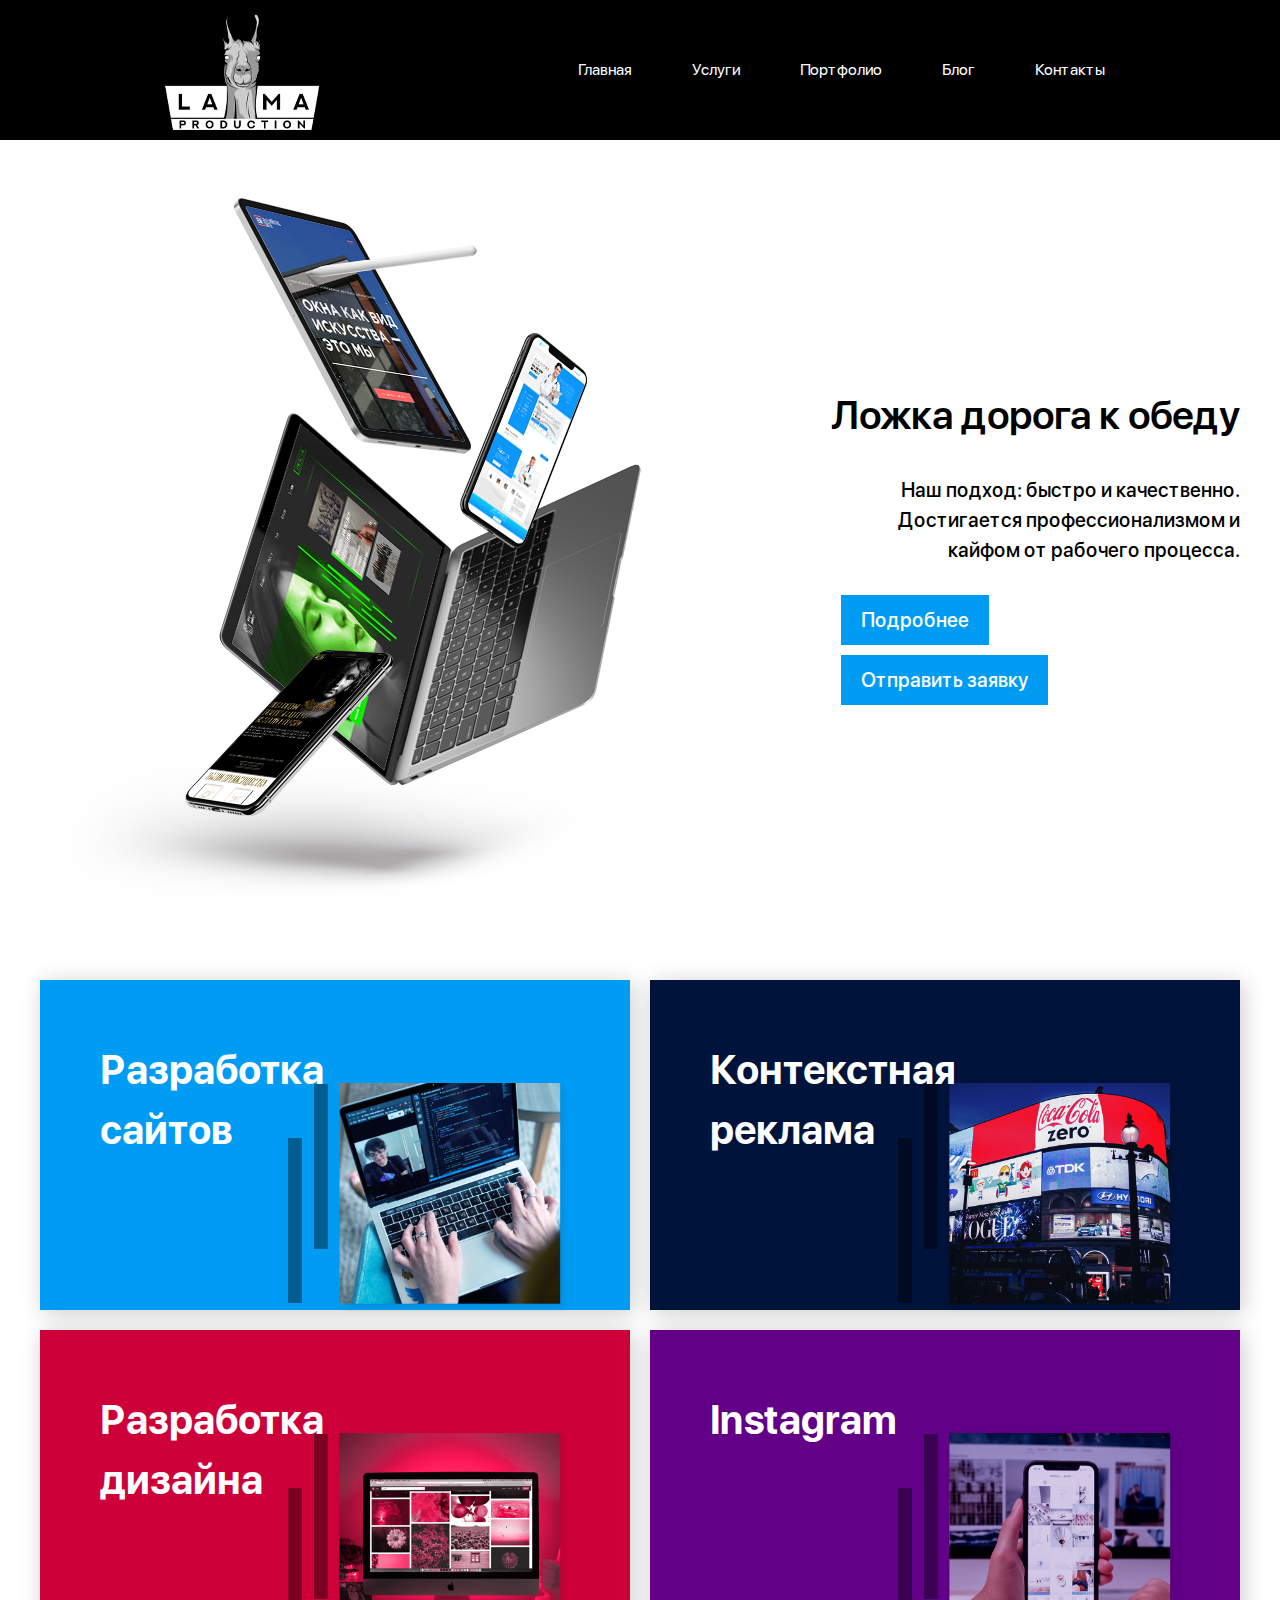
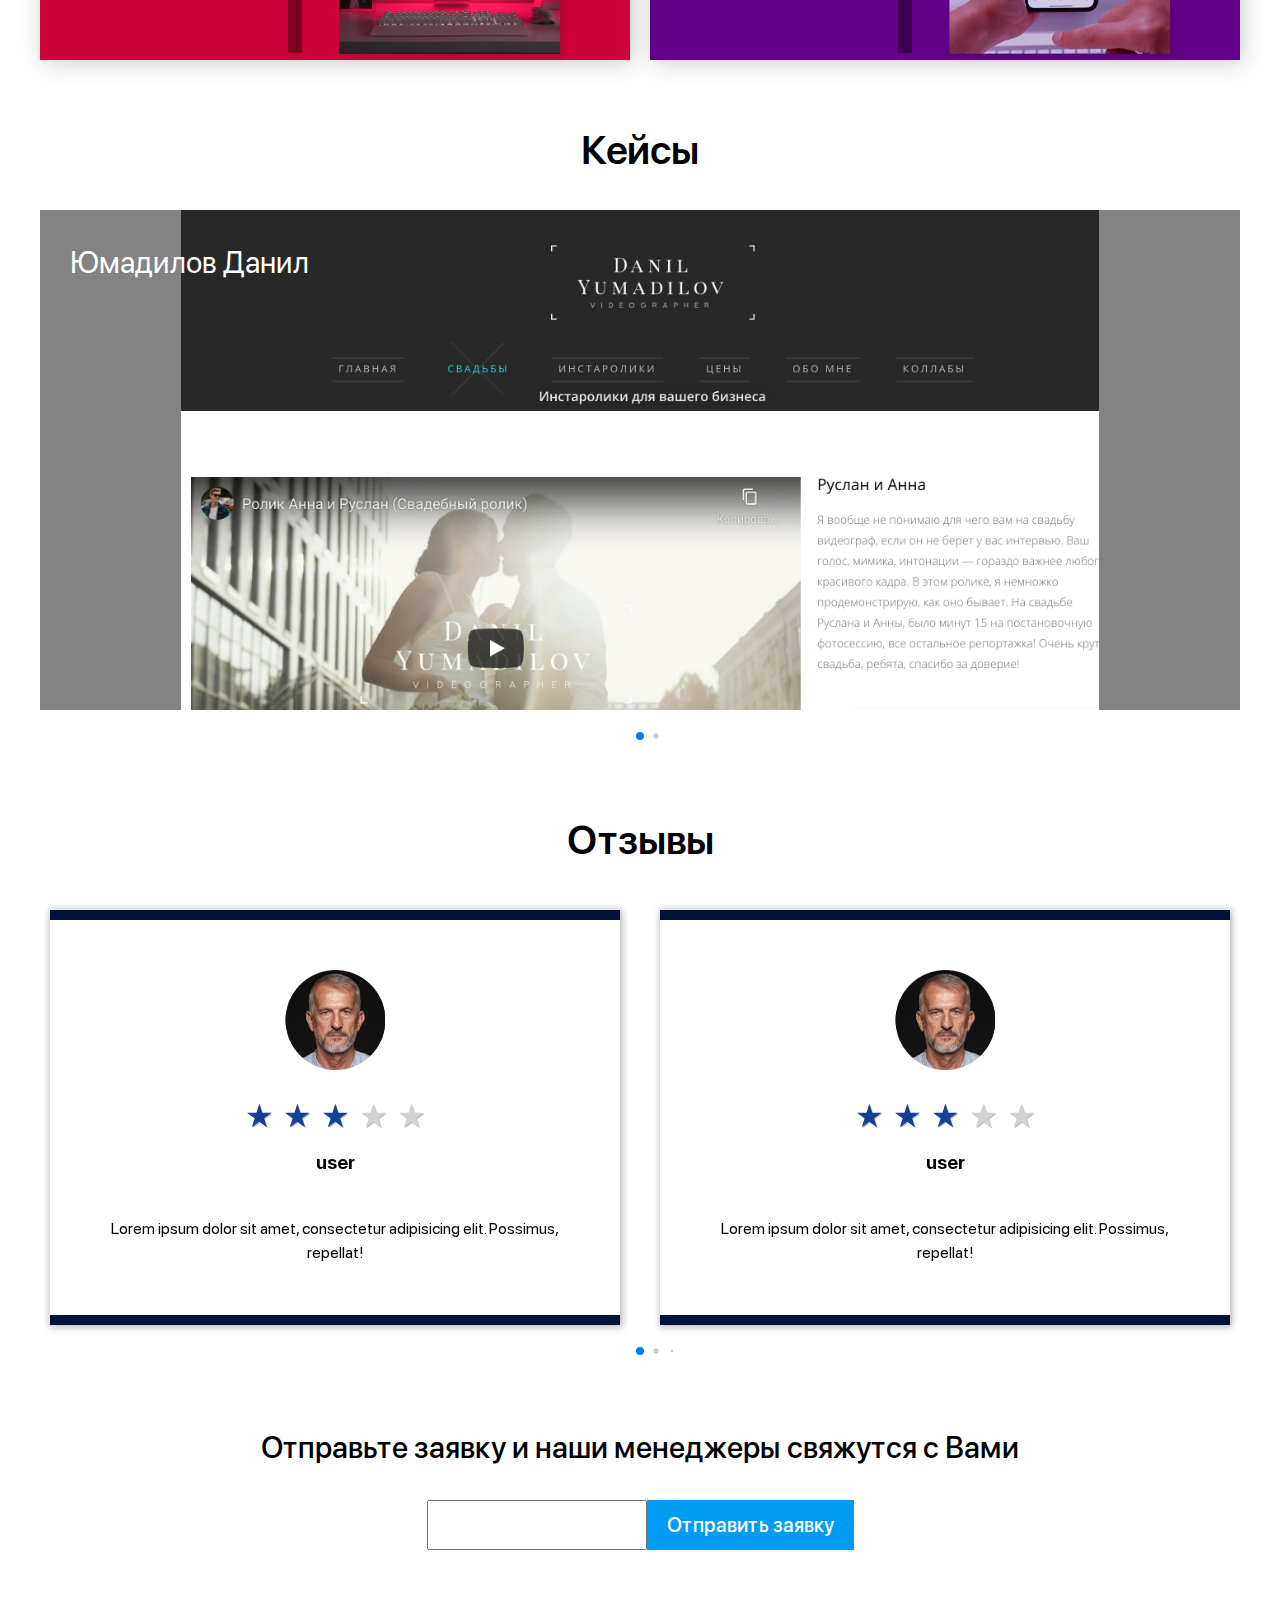
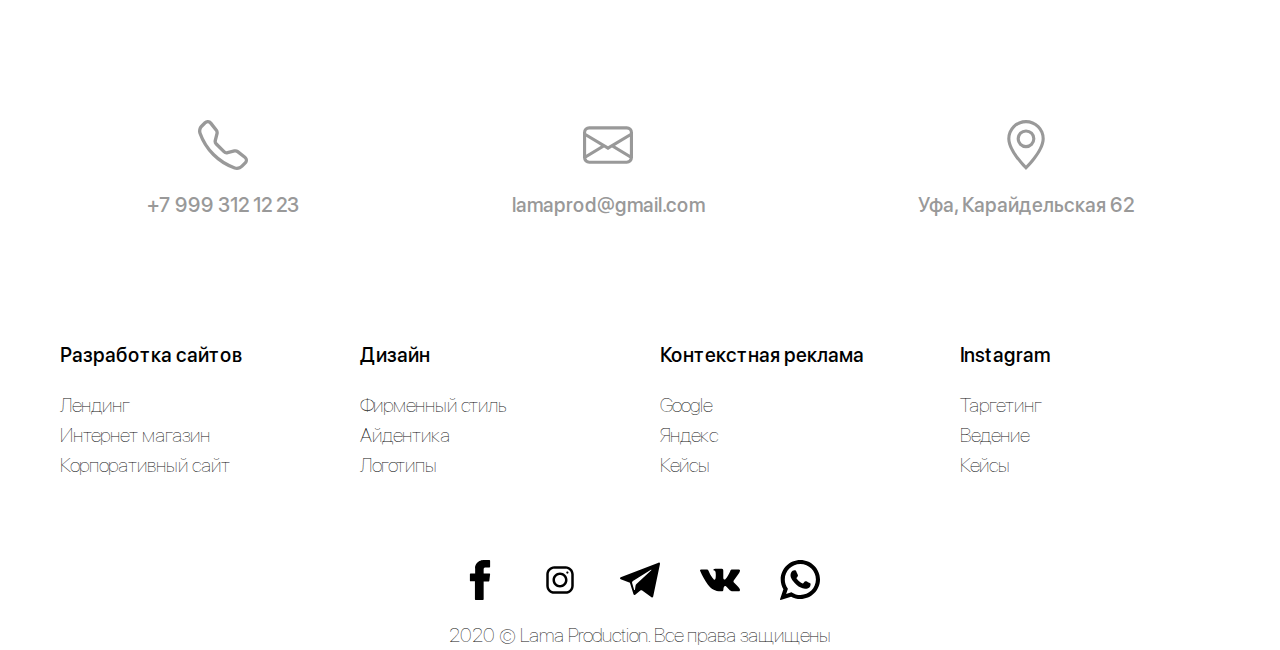
<file: index.html>
<!DOCTYPE html>
<html lang="ru">

<head>
    <meta charset="UTF-8">
    <meta name="viewport" content="width=device-width, initial-scale=1.0">
    <title>Lama Production</title>

    <link rel="stylesheet" href="module/swiper/swiper-bundle.min.css">

    <link rel="stylesheet" href="css/SFPro.css">
    <link rel="stylesheet" href="css/reset.css">
    <link rel="stylesheet" href="css/style.css">
    <link rel="stylesheet" href="css/adaptive.css">
</head>

<body>
    <header>
        <div class="container">
            <div class="header-wrapper">
                <div class="logo">
                    <img class="pic" src="img/logo.png" alt="logo">
                </div>
                <div class="menu-burger">
                    <span></span>
                </div>
                <nav class="menu">
                    <ul>
                        <li><a href="index.html">Главная</a></li>
                        <li><a href="#">Услуги</a></li>
                        <li><a href="#">Портфолио</a></li>
                        <li><a href="#">Блог</a></li>
                        <li><a href="#">Контакты</a></li>
                    </ul>
                </nav>
            </div>
        </div>
    </header>
    <main class="main">
        
        <section class="container">
            <div class="hero">
                <div class="hero-img">
                    <img src="img/hero_bg.png" alt="hero-bg" class="pic">
                </div>
                <div class="hero-desc">
                    <h2 class="hero-title">Ложка дорога к обеду</h2>
                    <div class="hero-desc">Наш подход: быстро и качественно.
                        <br>Достигается профессионализмом и
                        <br>кайфом от рабочего процесса.</div>
                    <button class="btn btn-primary btn-hero" id="hero-button">Подробнее</button>
                    <button class="btn btn-primary btn-popup btn-hero">Отправить заявку</button>
                </div>
            </div>
        </section>

            <section class="section section-services">
                <div class="container">
                    <ul class="services-card-list">
                        <li class="services-card" style="background-color: #009cf4;">
                            <h3 class="services-card-title">Разработка <br>сайтов</h3>
                            <div class="services-card-pic">
                                <img src="img/services_dev.png" alt="" class="pic">
                            </div>
                            <a href="production.html" class="services-link"></a>
                        </li>

                        <li class="services-card" style="background-color: #00133b;">
                            <h3 class="services-card-title">Контекстная <br>реклама</h3>
                            <div class="services-card-pic">
                                <img src="img/services_contekst.png" alt="" class="pic">
                            </div>
                            <a href="№" class="services-link"></a>
                        </li>

                        <li class="services-card" style="background-color: #ce003a;">
                            <h3 class="services-card-title">Разработка <br>дизайна</h3>
                            <div class="services-card-pic">
                                <img src="img/services_design.png" alt="" class="pic">
                            </div>
                            <a href="design.html" class="services-link"></a>
                        </li>

                        <li class="services-card" style="background-color: #620087;">
                            <h3 class="services-card-title">Instagram</h3>
                            <div class="services-card-pic">
                                <img src="img/services_insta.png" alt="" class="pic">
                            </div>
                            <a href="instagram.html" class="services-link"></a>
                        </li>
                    </ul>
                </div>
            </section>

        <section class="cases">
            <div class="container">
                <h2 class="section-title">Кейсы</h2>
                <div class="cases-slider swiper-container">
                    <div class="cases-slide-wrapper swiper-wrapper">

                        <div class="swiper-slide cases-card"
                             style="background-image: url(img/cases_01.png)">
                            <span>Юмадилов Данил</span>
                        </div>

                        <div class="swiper-slide cases-card" style="background-image:
                        url(img/cases_02.png)">
                            <span>Первый рыбный</span>
                        </div>

                    </div>

                    <div class="swiper-pagination"></div>
                    <div class="swiper-button-prev"></div>
                    <div class="swiper-button-next"></div>
                </div>
            </div>
        </section>

            <section class="review">
                <div class="container">
                    <h2 class="section-title">Отзывы</h2>
                    <div class="review-slider swiper-container">
                        <div class="review-slide-wrapper swiper-wrapper">

                            <div class="swiper-slide review-card">
                                <div class="review-card__pic">
                                    <img src="img/review_01.jpg" alt="">
                                </div>
                                <div class="review-card__rating">
                                    <span class="active"></span>
                                    <span class="active"></span>
                                    <span class="active"></span>
                                    <span></span>
                                    <span></span>
                                </div>
                                <h3 class="review-card__user-name">user</h3>
                                <p class="review-card__text">Lorem ipsum dolor sit amet, consectetur adipisicing elit. Possimus, repellat!</p>
                            </div>

                            <div class="swiper-slide review-card">
                                <div class="review-card__pic">
                                    <img src="img/review_01.jpg" alt="">
                                </div>
                                <div class="review-card__rating">
                                    <span class="active"></span>
                                    <span class="active"></span>
                                    <span class="active"></span>
                                    <span></span>
                                    <span></span>
                                </div>
                                <h3 class="review-card__user-name">user</h3>
                                <p class="review-card__text">Lorem ipsum dolor sit amet, consectetur adipisicing elit. Possimus, repellat!</p>
                            </div>

                            <div class="swiper-slide review-card">
                                <div class="review-card__pic">
                                    <img src="img/review_01.jpg" alt="">
                                </div>
                                <div class="review-card__rating">
                                    <span class="active"></span>
                                    <span class="active"></span>
                                    <span class="active"></span>
                                    <span></span>
                                    <span></span>
                                </div>
                                <h3 class="review-card__user-name">user</h3>
                                <p class="review-card__text">Lorem ipsum dolor sit amet, consectetur adipisicing elit. Possimus, repellat!</p>
                            </div>

                        </div>

                        <div class="swiper-pagination"></div>
                        <div class="swiper-button-prev"></div>
                        <div class="swiper-button-next"></div>
                    </div>
                </div>
            </section>

            <section class="section-callback">
                <div class="container">
                    <h3 class="callback-form-title">Отправьте заявку и наши менеджеры свяжутся с Вами</h3>
                    <form action="#" class="callback-form">
                        <input type="text">
                        <button type="submit" class="btn callback-form-button" id="callback-form-button">Отправить заявку</button>
                    </form>
                </div>
            </section>

            <section class="section-contacts">
                <div class="container">
                    <a href="tel: +79993121223" class="contacts-link">
                        <svg xmlns="http://www.w3.org/2000/svg" fill="currentColor" class="contacts-pic bi bi-telephone" viewBox="0 0 16 16">
                            <path d="M3.654 1.328a.678.678 0 0 0-1.015-.063L1.605 2.3c-.483.484-.661 1.169-.45 1.77a17.568 17.568 0 0 0 4.168 6.608 17.569 17.569 0 0 0 6.608 4.168c.601.211 1.286.033 1.77-.45l1.034-1.034a.678.678 0 0 0-.063-1.015l-2.307-1.794a.678.678 0 0 0-.58-.122l-2.19.547a1.745 1.745 0 0 1-1.657-.459L5.482 8.062a1.745 1.745 0 0 1-.46-1.657l.548-2.19a.678.678 0 0 0-.122-.58L3.654 1.328zM1.884.511a1.745 1.745 0 0 1 2.612.163L6.29 2.98c.329.423.445.974.315 1.494l-.547 2.19a.678.678 0 0 0 .178.643l2.457 2.457a.678.678 0 0 0 .644.178l2.189-.547a1.745 1.745 0 0 1 1.494.315l2.306 1.794c.829.645.905 1.87.163 2.611l-1.034 1.034c-.74.74-1.846 1.065-2.877.702a18.634 18.634 0 0 1-7.01-4.42 18.634 18.634 0 0 1-4.42-7.009c-.362-1.03-.037-2.137.703-2.877L1.885.511z" />
                        </svg>
                        <span>+7 999 312 12 23</span>
                    </a>
                    <a href="mailto: lamaprod@gmail.com" class="contacts-link">
                        <svg xmlns="http://www.w3.org/2000/svg" fill="#999" class="contacts-pic bi bi-envelope" viewBox="0 0 16 16">
                            <path d="M0 4a2 2 0 0 1 2-2h12a2 2 0 0 1 2 2v8a2 2 0 0 1-2 2H2a2 2 0 0 1-2-2V4zm2-1a1 1 0 0 0-1 1v.217l7 4.2 7-4.2V4a1 1 0 0 0-1-1H2zm13 2.383l-4.758 2.855L15 11.114v-5.73zm-.034 6.878L9.271 8.82 8 9.583 6.728 8.82l-5.694 3.44A1 1 0 0 0 2 13h12a1 1 0 0 0 .966-.739zM1 11.114l4.758-2.876L1 5.383v5.73z" />
                        </svg>
                        <span>lamaprod@gmail.com</span>
                    </a>
                    <a href="#" class="contacts-link">
                        <svg xmlns="http://www.w3.org/2000/svg" fill="currentColor" class="contacts-pic bi bi-geo-alt" viewBox="0 0 16 16">
                            <path d="M12.166 8.94c-.524 1.062-1.234 2.12-1.96 3.07A31.493 31.493 0 0 1 8 14.58a31.481 31.481 0 0 1-2.206-2.57c-.726-.95-1.436-2.008-1.96-3.07C3.304 7.867 3 6.862 3 6a5 5 0 0 1 10 0c0 .862-.305 1.867-.834 2.94zM8 16s6-5.686 6-10A6 6 0 0 0 2 6c0 4.314 6 10 6 10z" />
                            <path d="M8 8a2 2 0 1 1 0-4 2 2 0 0 1 0 4zm0 1a3 3 0 1 0 0-6 3 3 0 0 0 0 6z" />
                        </svg>
                        <span>Уфа, Карайдельская 62</span>
                    </a>
                </div>
            </section>
            
        </div>
    </main>
    <footer class="footer">
        <div class="container">
            <ul class="footer-list">
                <li class="footer-item">
                    <h3 class="footer-item-title">Разработка сайтов</h3>
                    <a href="#" class="footer-item-link">Лендинг</a>
                    <a href="#" class="footer-item-link">Интернет магазин</a>
                    <a href="#" class="footer-item-link">Корпоративный сайт</a>
                </li>
                <li class="footer-item">
                    <h3 class="footer-item-title">Дизайн</h3>
                    <a href="#" class="footer-item-link">Фирменный стиль</a>
                    <a href="#" class="footer-item-link">Айдентика</a>
                    <a href="#" class="footer-item-link">Логотипы</a>
                </li>
                <li class="footer-item">
                    <h3 class="footer-item-title">Контекстная реклама</h3>
                    <a href="#" class="footer-item-link">Google</a>
                    <a href="#" class="footer-item-link">Яндекс</a>
                    <a href="#" class="footer-item-link">Кейсы</a>
                </li>
                <li class="footer-item">
                    <h3 class="footer-item-title">Instagram</h3>
                    <a href="#" class="footer-item-link">Таргетинг</a>
                    <a href="#" class="footer-item-link">Ведение</a>
                    <a href="#" class="footer-item-link">Кейсы</a>
                </li>
            </ul>
            <div class="footer-social">
            	<a href="#" class="footer-social-link" name="facebook">
            		<svg version="1.1" id="Layer_1" xmlns="http://www.w3.org/2000/svg" xmlns:xlink="http://www.w3.org/1999/xlink" x="0px" y="0px" width="100%" height="100%" viewBox="0 0 310 310" style="enable-background:new 0 0 310 310;" xml:space="preserve">
						<path id="XMLID_835_" d="M81.703,165.106h33.981V305c0,2.762,2.238,5,5,5h57.616c2.762,0,5-2.238,5-5V165.765h39.064
							c2.54,0,4.677-1.906,4.967-4.429l5.933-51.502c0.163-1.417-0.286-2.836-1.234-3.899c-0.949-1.064-2.307-1.673-3.732-1.673h-44.996
							V71.978c0-9.732,5.24-14.667,15.576-14.667c1.473,0,29.42,0,29.42,0c2.762,0,5-2.239,5-5V5.037c0-2.762-2.238-5-5-5h-40.545
							C187.467,0.023,186.832,0,185.896,0c-7.035,0-31.488,1.381-50.804,19.151c-21.402,19.692-18.427,43.27-17.716,47.358v37.752H81.703
							c-2.762,0-5,2.238-5,5v50.844C76.703,162.867,78.941,165.106,81.703,165.106z"/>
					</svg>
            	</a>
            	<a href="#" class="footer-social-link" name="instagram">
            		<svg width="100%" height="100%" viewBox="0 0 32 32" xmlns="http://www.w3.org/2000/svg">
            			<path d="M 11.46875 5 C 7.917969 5 5 7.914063 5 11.46875 L 5 20.53125 C 5 24.082031 7.914063 27 11.46875 27 L 20.53125 27 C 24.082031 27 27 24.085938 27 20.53125 L 27 11.46875 C 27 7.917969 24.085938 5 20.53125 5 Z M 11.46875 7 L 20.53125 7 C 23.003906 7 25 8.996094 25 11.46875 L 25 20.53125 C 25 23.003906 23.003906 25 20.53125 25 L 11.46875 25 C 8.996094 25 7 23.003906 7 20.53125 L 7 11.46875 C 7 8.996094 8.996094 7 11.46875 7 Z M 21.90625 9.1875 C 21.402344 9.1875 21 9.589844 21 10.09375 C 21 10.597656 21.402344 11 21.90625 11 C 22.410156 11 22.8125 10.597656 22.8125 10.09375 C 22.8125 9.589844 22.410156 9.1875 21.90625 9.1875 Z M 16 10 C 12.699219 10 10 12.699219 10 16 C 10 19.300781 12.699219 22 16 22 C 19.300781 22 22 19.300781 22 16 C 22 12.699219 19.300781 10 16 10 Z M 16 12 C 18.222656 12 20 13.777344 20 16 C 20 18.222656 18.222656 20 16 20 C 13.777344 20 12 18.222656 12 16 C 12 13.777344 13.777344 12 16 12 Z"/>
            		</svg>
            	</a>
            	<a href="#" class="footer-social-link" name="telegram">
            		<svg width="100%" height="100%" version="1.1" id="Layer_1" xmlns="http://www.w3.org/2000/svg" xmlns:xlink="http://www.w3.org/1999/xlink" x="0px" y="0px" viewBox="0 0 300 300" style="enable-background:new 0 0 300 300;" xml:space="preserve">
						<path id="XMLID_497_" d="M5.299,144.645l69.126,25.8l26.756,86.047c1.712,5.511,8.451,7.548,12.924,3.891l38.532-31.412
							c4.039-3.291,9.792-3.455,14.013-0.391l69.498,50.457c4.785,3.478,11.564,0.856,12.764-4.926L299.823,29.22
							c1.31-6.316-4.896-11.585-10.91-9.259L5.218,129.402C-1.783,132.102-1.722,142.014,5.299,144.645z M96.869,156.711l135.098-83.207
							c2.428-1.491,4.926,1.792,2.841,3.726L123.313,180.87c-3.919,3.648-6.447,8.53-7.163,13.829l-3.798,28.146
							c-0.503,3.758-5.782,4.131-6.819,0.494l-14.607-51.325C89.253,166.16,91.691,159.907,96.869,156.711z"/>
					</svg>
            	</a>
            	<a href="#" class="footer-social-link" name="VK">
            		<svg width="100%" height="100%" version="1.1" id="Layer_1" xmlns="http://www.w3.org/2000/svg" xmlns:xlink="http://www.w3.org/1999/xlink" x="0px" y="0px" viewBox="0 0 304.36 304.36" style="enable-background:new 0 0 304.36 304.36;" xml:space="preserve">
						<path id="XMLID_807_" style="fill-rule:evenodd;clip-rule:evenodd;" d="M261.945,175.576c10.096,9.857,20.752,19.131,29.807,29.982
							c4,4.822,7.787,9.798,10.684,15.394c4.105,7.955,0.387,16.709-6.746,17.184l-44.34-0.02c-11.436,0.949-20.559-3.655-28.23-11.474
							c-6.139-6.253-11.824-12.908-17.727-19.372c-2.42-2.642-4.953-5.128-7.979-7.093c-6.053-3.929-11.307-2.726-14.766,3.587
							c-3.523,6.421-4.322,13.531-4.668,20.687c-0.475,10.441-3.631,13.186-14.119,13.664c-22.414,1.057-43.686-2.334-63.447-13.641
							c-17.422-9.968-30.932-24.04-42.691-39.971C34.828,153.482,17.295,119.395,1.537,84.353C-2.01,76.458,0.584,72.22,9.295,72.07
							c14.465-0.281,28.928-0.261,43.41-0.02c5.879,0.086,9.771,3.458,12.041,9.012c7.826,19.243,17.402,37.551,29.422,54.521
							c3.201,4.518,6.465,9.036,11.113,12.216c5.142,3.521,9.057,2.354,11.476-3.374c1.535-3.632,2.207-7.544,2.553-11.434
							c1.146-13.383,1.297-26.743-0.713-40.079c-1.234-8.323-5.922-13.711-14.227-15.286c-4.238-0.803-3.607-2.38-1.555-4.799
							c3.564-4.172,6.916-6.769,13.598-6.769h50.111c7.889,1.557,9.641,5.101,10.721,13.039l0.043,55.663
							c-0.086,3.073,1.535,12.192,7.07,14.226c4.43,1.448,7.35-2.096,10.008-4.905c11.998-12.734,20.561-27.783,28.211-43.366
							c3.395-6.852,6.314-13.968,9.143-21.078c2.096-5.276,5.385-7.872,11.328-7.757l48.229,0.043c1.43,0,2.877,0.021,4.262,0.258
							c8.127,1.385,10.354,4.881,7.844,12.817c-3.955,12.451-11.65,22.827-19.174,33.251c-8.043,11.129-16.645,21.877-24.621,33.072
							C252.26,161.544,252.842,166.697,261.945,175.576L261.945,175.576z M261.945,175.576"/>
					</svg>
            	</a>
            	<a href="#" class="footer-social-link" name="Whatsapp">
            		<svg width="100%" height="100%" version="1.1" id="Layer_1" xmlns="http://www.w3.org/2000/svg" xmlns:xlink="http://www.w3.org/1999/xlink" x="0px" y="0px" viewBox="0 0 308 308" style="enable-background:new 0 0 308 308;" xml:space="preserve">
						<path id="XMLID_469_" d="M227.904,176.981c-0.6-0.288-23.054-11.345-27.044-12.781c-1.629-0.585-3.374-1.156-5.23-1.156
							c-3.032,0-5.579,1.511-7.563,4.479c-2.243,3.334-9.033,11.271-11.131,13.642c-0.274,0.313-0.648,0.687-0.872,0.687
							c-0.201,0-3.676-1.431-4.728-1.888c-24.087-10.463-42.37-35.624-44.877-39.867c-0.358-0.61-0.373-0.887-0.376-0.887
							c0.088-0.323,0.898-1.135,1.316-1.554c1.223-1.21,2.548-2.805,3.83-4.348c0.607-0.731,1.215-1.463,1.812-2.153
							c1.86-2.164,2.688-3.844,3.648-5.79l0.503-1.011c2.344-4.657,0.342-8.587-0.305-9.856c-0.531-1.062-10.012-23.944-11.02-26.348
							c-2.424-5.801-5.627-8.502-10.078-8.502c-0.413,0,0,0-1.732,0.073c-2.109,0.089-13.594,1.601-18.672,4.802
							c-5.385,3.395-14.495,14.217-14.495,33.249c0,17.129,10.87,33.302,15.537,39.453c0.116,0.155,0.329,0.47,0.638,0.922
							c17.873,26.102,40.154,45.446,62.741,54.469c21.745,8.686,32.042,9.69,37.896,9.69c0.001,0,0.001,0,0.001,0
							c2.46,0,4.429-0.193,6.166-0.364l1.102-0.105c7.512-0.666,24.02-9.22,27.775-19.655c2.958-8.219,3.738-17.199,1.77-20.458
							C233.168,179.508,230.845,178.393,227.904,176.981z"/>
						<path id="XMLID_470_" d="M156.734,0C73.318,0,5.454,67.354,5.454,150.143c0,26.777,7.166,52.988,20.741,75.928L0.212,302.716
							c-0.484,1.429-0.124,3.009,0.933,4.085C1.908,307.58,2.943,308,4,308c0.405,0,0.813-0.061,1.211-0.188l79.92-25.396
							c21.87,11.685,46.588,17.853,71.604,17.853C240.143,300.27,308,232.923,308,150.143C308,67.354,240.143,0,156.734,0z
							 M156.734,268.994c-23.539,0-46.338-6.797-65.936-19.657c-0.659-0.433-1.424-0.655-2.194-0.655c-0.407,0-0.815,0.062-1.212,0.188
							l-40.035,12.726l12.924-38.129c0.418-1.234,0.209-2.595-0.561-3.647c-14.924-20.392-22.813-44.485-22.813-69.677
							c0-65.543,53.754-118.867,119.826-118.867c66.064,0,119.812,53.324,119.812,118.867
							C276.546,215.678,222.799,268.994,156.734,268.994z"/>
					</svg>
            	</a>
            </div>
            <div class="copyright">2020 © Lama Production. Все права защищены</div>
        </div>
    </footer>

    <script src="module/swiper/swiper-bundle.min.js"></script>
    <script src="js/common.js"></script>
</body>

</html>
</file>
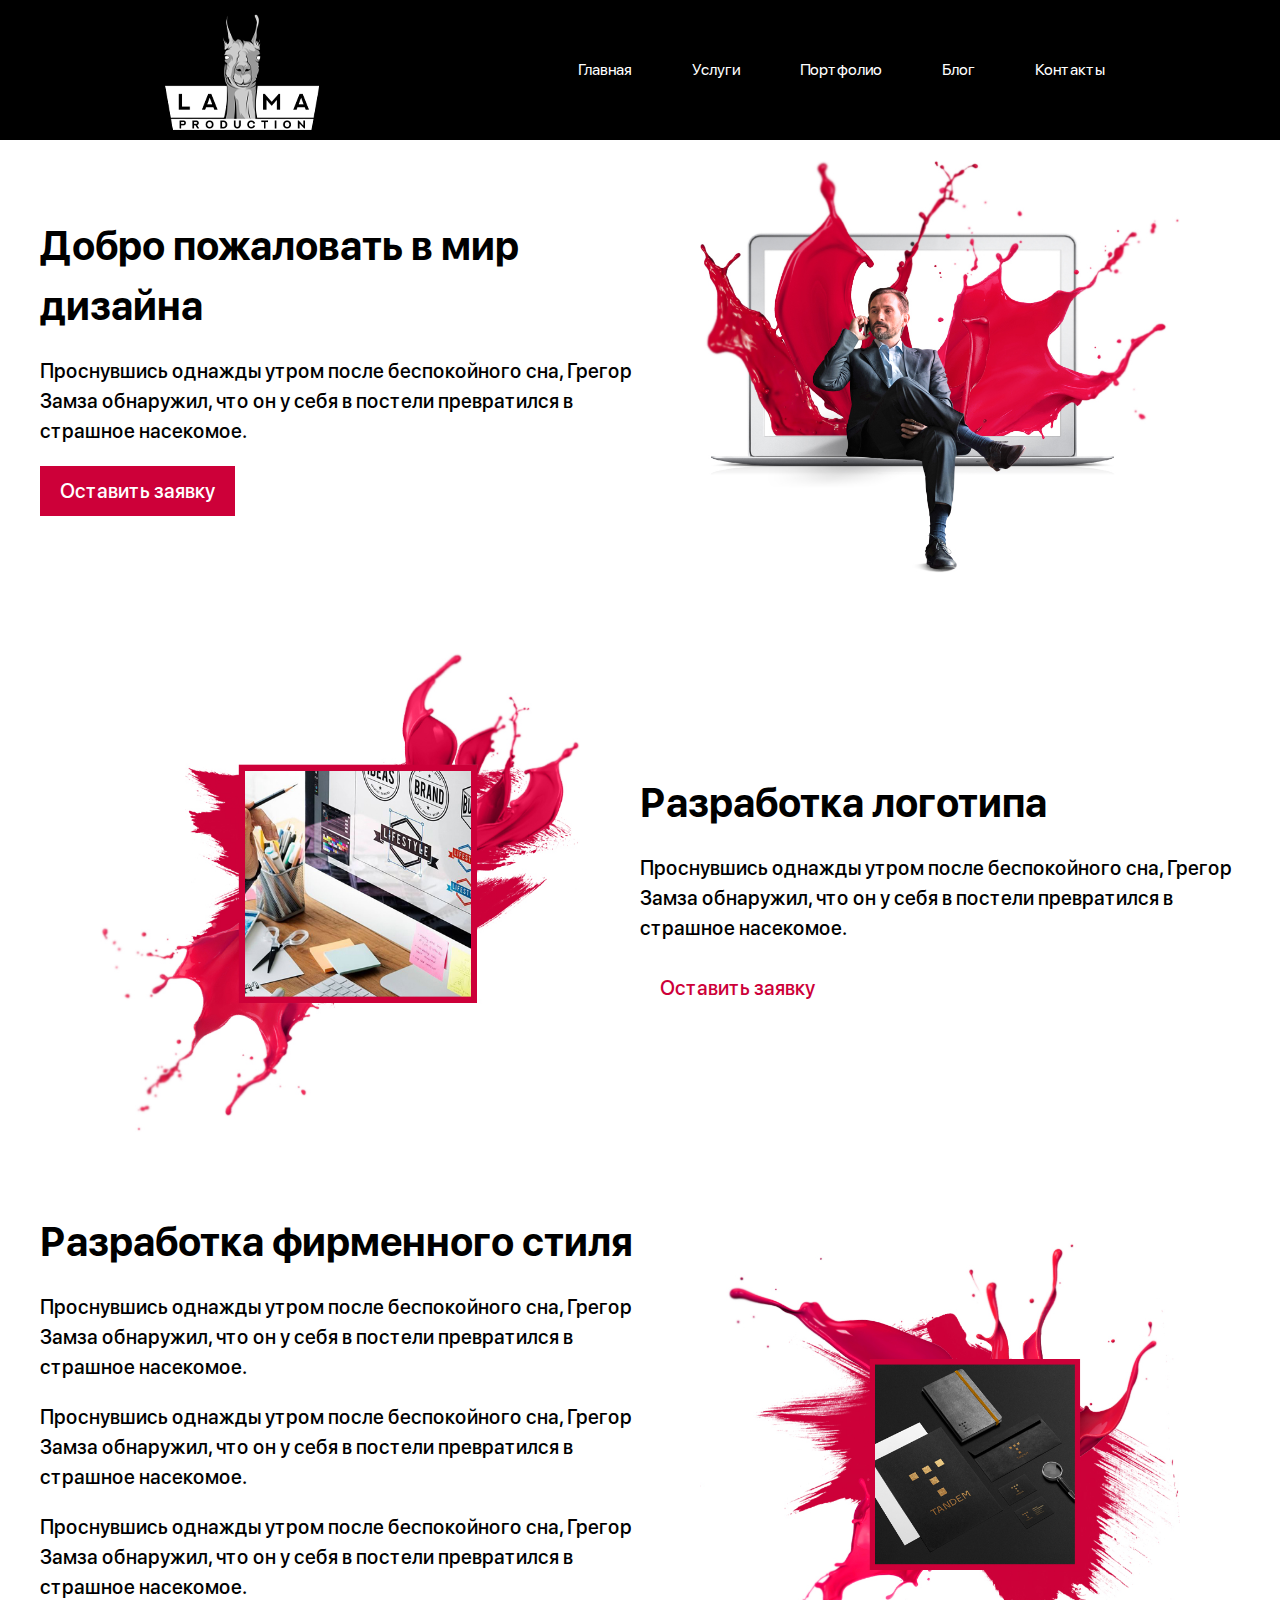
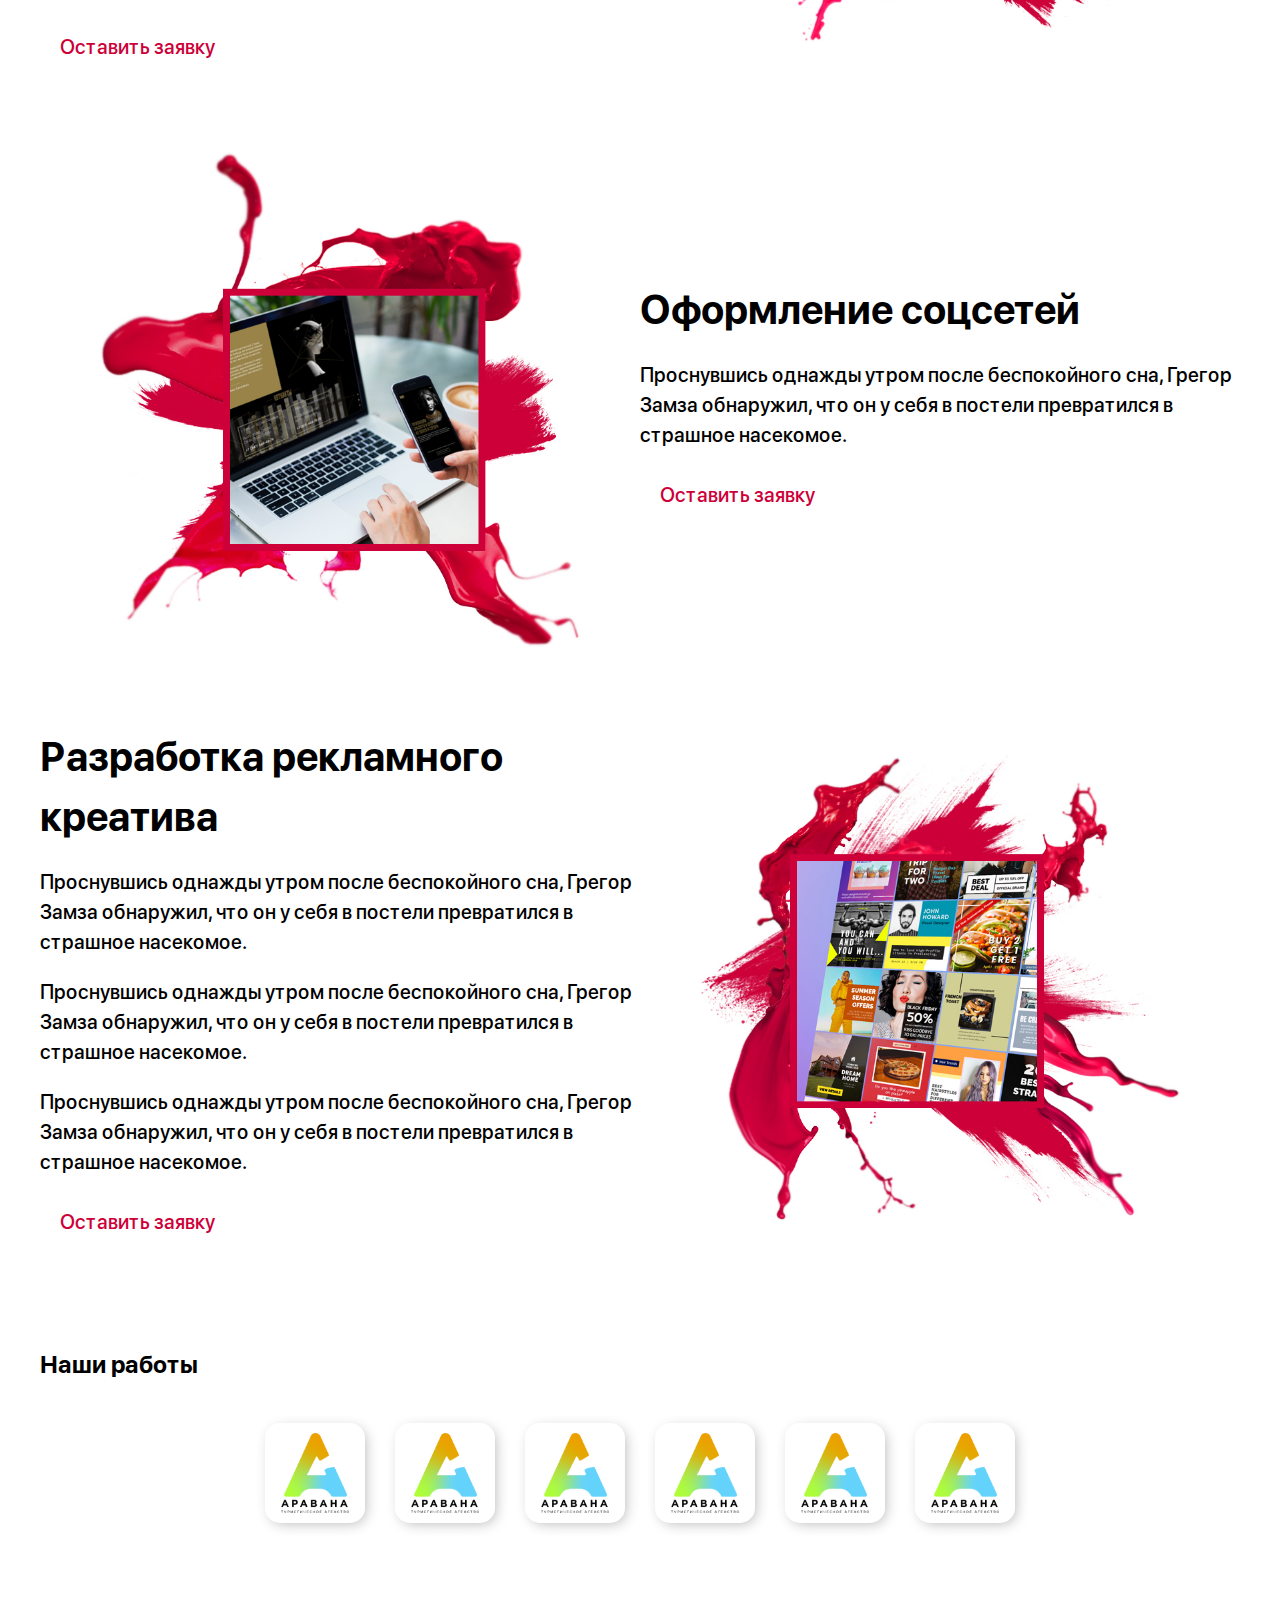
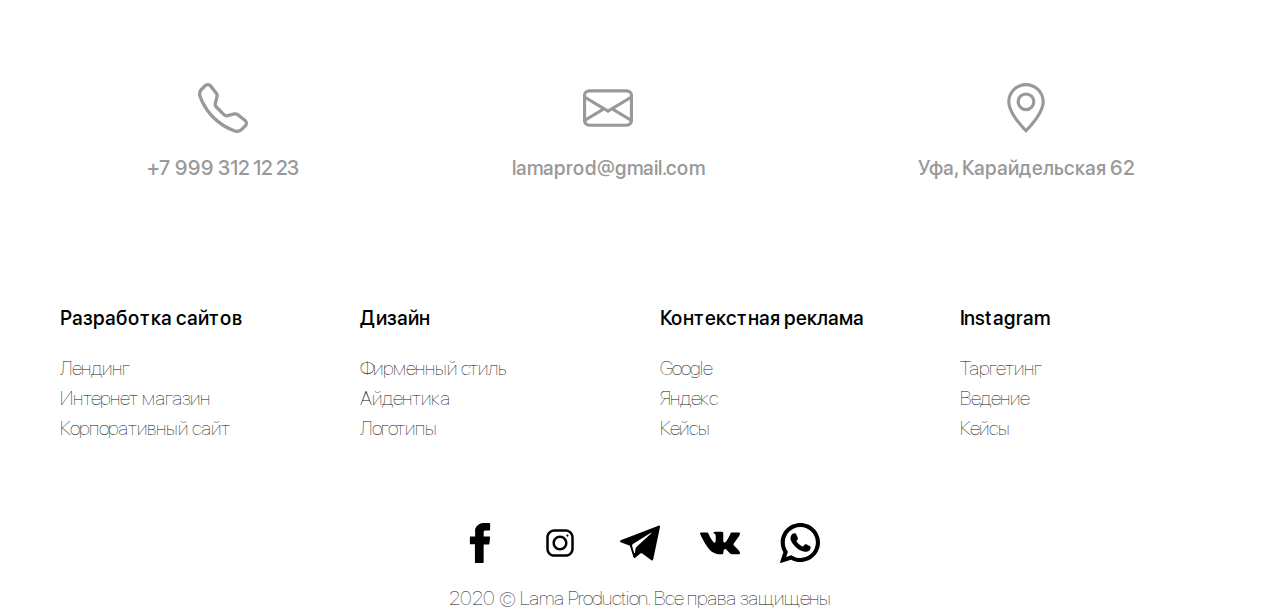
<file: design.html>
<!DOCTYPE html>
<html lang="ru">

<head>
    <meta charset="UTF-8">
    <meta name="viewport" content="width=device-width, initial-scale=1.0">
    <title>LamaProd - Design</title>

    <link rel="stylesheet" href="css/SFPro.css">
    <link rel="stylesheet" href="css/reset.css">
    <link rel="stylesheet" href="css/style.css">
    <link rel="stylesheet" href="css/design.css">
    <link rel="stylesheet" href="css/instagram.css">
    <link rel="stylesheet" href="css/adaptive.css">
</head>

<body>
    <header class="header">
        <div class="container">
            <div class="header-wrapper">
                <div class="logo">
                    <img class="pic" src="img/logo.png" alt="logo">
                </div>
                <div class="menu-burger">
                    <span></span>
                </div>
                <nav class="menu">
                    <ul>
                        <li><a href="index.html">Главная</a></li>
                        <li><a href="#">Услуги</a></li>
                        <li><a href="#">Портфолио</a></li>
                        <li><a href="#">Блог</a></li>
                        <li><a href="#">Контакты</a></li>
                    </ul>
                </nav>
            </div>
        </div>
    </header>

    <main class="main">

        <section class="section">
            <div class="container">
                <div class="main-card">
                    <div class="main-card-desc">
                        <h3 class="main-card-desc-title">Добро пожаловать в мир дизайна</h3>
                        <p class="main-card-desc-text">Проснувшись однажды утром после беспокойного сна, Грегор Замза обнаружил, что он у себя в постели превратился в страшное насекомое.</p>
                        <button class="btn bgc__design-main">Оставить заявку</button>
                    </div>
                    <div class="main-card-pic-wrapper">
                        <div class="main-card-pic">
                            <img src="img/design/design_01.jpg" alt="design" class="pic-contain">
                        </div>
                    </div>
                </div>
            </div>
        </section>

        <section class="section">
            <div class="container">
                <div class="main-card">
                    <div class="main-card-pic-wrapper">
                        <div class="main-card-pic">
                            <img src="img/design/design_02.jpg" alt="design" class="pic-contain">
                        </div>
                    </div>
                    <div class="main-card-desc">
                        <h3 class="main-card-desc-title">Разработка логотипа</h3>
                        <p class="main-card-desc-text">Проснувшись однажды утром после беспокойного сна, Грегор Замза обнаружил, что он у себя в постели превратился в страшное насекомое.</p>
                        <button class="btn btn-secondary c__design-main">Оставить заявку</button>
                    </div>
                </div>
            </div>
        </section>

        <section class="section">
            <div class="container">
                <div class="main-card">
                    <div class="main-card-desc">
                        <h3 class="main-card-desc-title">Разработка фирменного стиля</h3>
                        <p class="main-card-desc-text">Проснувшись однажды утром после беспокойного сна, Грегор Замза обнаружил, что он у себя в постели превратился в страшное насекомое.</p>
                        <p class="main-card-desc-text">Проснувшись однажды утром после беспокойного сна, Грегор Замза обнаружил, что он у себя в постели превратился в страшное насекомое.</p>
                        <p class="main-card-desc-text">Проснувшись однажды утром после беспокойного сна, Грегор Замза обнаружил, что он у себя в постели превратился в страшное насекомое.</p>
                        <button class="btn btn-secondary c__design-main">Оставить заявку</button>
                    </div>
                    <div class="main-card-pic-wrapper">
                        <div class="main-card-pic">
                            <img src="img/design/design_03.jpg" alt="design" class="pic-contain">
                        </div>
                    </div>
                </div>
            </div>
        </section>

        <section class="section">
            <div class="container">
                <div class="main-card">
                    <div class="main-card-pic-wrapper">
                        <div class="main-card-pic">
                            <img src="img/design/design_04.jpg" alt="design" class="pic-contain">
                        </div>
                    </div>
                    <div class="main-card-desc">
                        <h3 class="main-card-desc-title">Оформление соцсетей</h3>
                        <p class="main-card-desc-text">Проснувшись однажды утром после беспокойного сна, Грегор Замза обнаружил, что он у себя в постели превратился в страшное насекомое.</p>
                        <button class="btn btn-secondary c__design-main">Оставить заявку</button>
                    </div>
                </div>
            </div>
        </section>

        <section class="section">
            <div class="container">
                <div class="main-card">
                    <div class="main-card-desc">
                        <h3 class="main-card-desc-title">Разработка рекламного креатива</h3>
                        <p class="main-card-desc-text">Проснувшись однажды утром после беспокойного сна, Грегор Замза обнаружил, что он у себя в постели превратился в страшное насекомое.</p>
                        <p class="main-card-desc-text">Проснувшись однажды утром после беспокойного сна, Грегор Замза обнаружил, что он у себя в постели превратился в страшное насекомое.</p>
                        <p class="main-card-desc-text">Проснувшись однажды утром после беспокойного сна, Грегор Замза обнаружил, что он у себя в постели превратился в страшное насекомое.</p>
                        <button class="btn btn-secondary c__design-main">Оставить заявку</button>
                    </div>
                    <div class="main-card-pic-wrapper">
                        <div class="main-card-pic">
                            <img src="img/design/design_05.jpg" alt="design" class="pic-contain">
                        </div>
                    </div>
                </div>
            </div>
        </section>



        <section class="design-portfolio">
            <div class="container">
                <h2 class="two-red-line bottom left">Наши работы</h2>
                <ul class="design-portfolio__list">
                    <li class="design-portfolio__item">
                        <img src="img/design/design_portfolio_01.png" alt="Aravana">
                    </li>
                    <li class="design-portfolio__item">
                        <img src="img/design/design_portfolio_01.png" alt="Aravana">
                    </li>
                    <li class="design-portfolio__item">
                        <img src="img/design/design_portfolio_01.png" alt="Aravana">
                    </li>
                    <li class="design-portfolio__item">
                        <img src="img/design/design_portfolio_01.png" alt="Aravana">
                    </li>
                    <li class="design-portfolio__item">
                        <img src="img/design/design_portfolio_01.png" alt="Aravana">
                    </li>
                    <li class="design-portfolio__item">
                        <img src="img/design/design_portfolio_01.png" alt="Aravana">
                    </li>
                </ul>
            </div>
        </section>

            

        <section class="section-contacts">
            <div class="container">
                <a href="tel: +79993121223" class="contacts-link">
                    <svg xmlns="http://www.w3.org/2000/svg" fill="currentColor" class="contacts-pic bi bi-telephone" viewBox="0 0 16 16">
                        <path d="M3.654 1.328a.678.678 0 0 0-1.015-.063L1.605 2.3c-.483.484-.661 1.169-.45 1.77a17.568 17.568 0 0 0 4.168 6.608 17.569 17.569 0 0 0 6.608 4.168c.601.211 1.286.033 1.77-.45l1.034-1.034a.678.678 0 0 0-.063-1.015l-2.307-1.794a.678.678 0 0 0-.58-.122l-2.19.547a1.745 1.745 0 0 1-1.657-.459L5.482 8.062a1.745 1.745 0 0 1-.46-1.657l.548-2.19a.678.678 0 0 0-.122-.58L3.654 1.328zM1.884.511a1.745 1.745 0 0 1 2.612.163L6.29 2.98c.329.423.445.974.315 1.494l-.547 2.19a.678.678 0 0 0 .178.643l2.457 2.457a.678.678 0 0 0 .644.178l2.189-.547a1.745 1.745 0 0 1 1.494.315l2.306 1.794c.829.645.905 1.87.163 2.611l-1.034 1.034c-.74.74-1.846 1.065-2.877.702a18.634 18.634 0 0 1-7.01-4.42 18.634 18.634 0 0 1-4.42-7.009c-.362-1.03-.037-2.137.703-2.877L1.885.511z" />
                    </svg>
                    <span>+7 999 312 12 23</span>
                </a>
                <a href="mailto: lamaprod@gmail.com" class="contacts-link">
                    <svg xmlns="http://www.w3.org/2000/svg" fill="#999" class="contacts-pic bi bi-envelope" viewBox="0 0 16 16">
                        <path d="M0 4a2 2 0 0 1 2-2h12a2 2 0 0 1 2 2v8a2 2 0 0 1-2 2H2a2 2 0 0 1-2-2V4zm2-1a1 1 0 0 0-1 1v.217l7 4.2 7-4.2V4a1 1 0 0 0-1-1H2zm13 2.383l-4.758 2.855L15 11.114v-5.73zm-.034 6.878L9.271 8.82 8 9.583 6.728 8.82l-5.694 3.44A1 1 0 0 0 2 13h12a1 1 0 0 0 .966-.739zM1 11.114l4.758-2.876L1 5.383v5.73z" />
                    </svg>
                    <span>lamaprod@gmail.com</span>
                </a>
                <a href="#" class="contacts-link">
                    <svg xmlns="http://www.w3.org/2000/svg" fill="currentColor" class="contacts-pic bi bi-geo-alt" viewBox="0 0 16 16">
                        <path d="M12.166 8.94c-.524 1.062-1.234 2.12-1.96 3.07A31.493 31.493 0 0 1 8 14.58a31.481 31.481 0 0 1-2.206-2.57c-.726-.95-1.436-2.008-1.96-3.07C3.304 7.867 3 6.862 3 6a5 5 0 0 1 10 0c0 .862-.305 1.867-.834 2.94zM8 16s6-5.686 6-10A6 6 0 0 0 2 6c0 4.314 6 10 6 10z" />
                        <path d="M8 8a2 2 0 1 1 0-4 2 2 0 0 1 0 4zm0 1a3 3 0 1 0 0-6 3 3 0 0 0 0 6z" />
                    </svg>
                    <span>Уфа, Карайдельская 62</span>
                </a>
            </div>
            
        </section>

    </main>
    <footer class="footer">
        <div class="container">
            <ul class="footer-list">
                <li class="footer-item">
                    <h3 class="footer-item-title">Разработка сайтов</h3>
                    <a href="#" class="footer-item-link">Лендинг</a>
                    <a href="#" class="footer-item-link">Интернет магазин</a>
                    <a href="#" class="footer-item-link">Корпоративный сайт</a>
                </li>
                <li class="footer-item">
                    <h3 class="footer-item-title">Дизайн</h3>
                    <a href="#" class="footer-item-link">Фирменный стиль</a>
                    <a href="#" class="footer-item-link">Айдентика</a>
                    <a href="#" class="footer-item-link">Логотипы</a>
                </li>
                <li class="footer-item">
                    <h3 class="footer-item-title">Контекстная реклама</h3>
                    <a href="#" class="footer-item-link">Google</a>
                    <a href="#" class="footer-item-link">Яндекс</a>
                    <a href="#" class="footer-item-link">Кейсы</a>
                </li>
                <li class="footer-item">
                    <h3 class="footer-item-title">Instagram</h3>
                    <a href="#" class="footer-item-link">Таргетинг</a>
                    <a href="#" class="footer-item-link">Ведение</a>
                    <a href="#" class="footer-item-link">Кейсы</a>
                </li>
            </ul>
            <div class="footer-social">
            	<a href="#" class="footer-social-link" name="facebook">
            		<svg version="1.1" id="Layer_1" xmlns="http://www.w3.org/2000/svg" xmlns:xlink="http://www.w3.org/1999/xlink" x="0px" y="0px" width="100%" height="100%" viewBox="0 0 310 310" style="enable-background:new 0 0 310 310;" xml:space="preserve">
						<path id="XMLID_835_" d="M81.703,165.106h33.981V305c0,2.762,2.238,5,5,5h57.616c2.762,0,5-2.238,5-5V165.765h39.064
							c2.54,0,4.677-1.906,4.967-4.429l5.933-51.502c0.163-1.417-0.286-2.836-1.234-3.899c-0.949-1.064-2.307-1.673-3.732-1.673h-44.996
							V71.978c0-9.732,5.24-14.667,15.576-14.667c1.473,0,29.42,0,29.42,0c2.762,0,5-2.239,5-5V5.037c0-2.762-2.238-5-5-5h-40.545
							C187.467,0.023,186.832,0,185.896,0c-7.035,0-31.488,1.381-50.804,19.151c-21.402,19.692-18.427,43.27-17.716,47.358v37.752H81.703
							c-2.762,0-5,2.238-5,5v50.844C76.703,162.867,78.941,165.106,81.703,165.106z"/>
					</svg>
            	</a>
            	<a href="#" class="footer-social-link" name="instagram">
            		<svg width="100%" height="100%" viewBox="0 0 32 32" xmlns="http://www.w3.org/2000/svg">
            			<path d="M 11.46875 5 C 7.917969 5 5 7.914063 5 11.46875 L 5 20.53125 C 5 24.082031 7.914063 27 11.46875 27 L 20.53125 27 C 24.082031 27 27 24.085938 27 20.53125 L 27 11.46875 C 27 7.917969 24.085938 5 20.53125 5 Z M 11.46875 7 L 20.53125 7 C 23.003906 7 25 8.996094 25 11.46875 L 25 20.53125 C 25 23.003906 23.003906 25 20.53125 25 L 11.46875 25 C 8.996094 25 7 23.003906 7 20.53125 L 7 11.46875 C 7 8.996094 8.996094 7 11.46875 7 Z M 21.90625 9.1875 C 21.402344 9.1875 21 9.589844 21 10.09375 C 21 10.597656 21.402344 11 21.90625 11 C 22.410156 11 22.8125 10.597656 22.8125 10.09375 C 22.8125 9.589844 22.410156 9.1875 21.90625 9.1875 Z M 16 10 C 12.699219 10 10 12.699219 10 16 C 10 19.300781 12.699219 22 16 22 C 19.300781 22 22 19.300781 22 16 C 22 12.699219 19.300781 10 16 10 Z M 16 12 C 18.222656 12 20 13.777344 20 16 C 20 18.222656 18.222656 20 16 20 C 13.777344 20 12 18.222656 12 16 C 12 13.777344 13.777344 12 16 12 Z"/>
            		</svg>
            	</a>
            	<a href="#" class="footer-social-link" name="telegram">
            		<svg width="100%" height="100%" version="1.1" id="Layer_1" xmlns="http://www.w3.org/2000/svg" xmlns:xlink="http://www.w3.org/1999/xlink" x="0px" y="0px" viewBox="0 0 300 300" style="enable-background:new 0 0 300 300;" xml:space="preserve">
						<path id="XMLID_497_" d="M5.299,144.645l69.126,25.8l26.756,86.047c1.712,5.511,8.451,7.548,12.924,3.891l38.532-31.412
							c4.039-3.291,9.792-3.455,14.013-0.391l69.498,50.457c4.785,3.478,11.564,0.856,12.764-4.926L299.823,29.22
							c1.31-6.316-4.896-11.585-10.91-9.259L5.218,129.402C-1.783,132.102-1.722,142.014,5.299,144.645z M96.869,156.711l135.098-83.207
							c2.428-1.491,4.926,1.792,2.841,3.726L123.313,180.87c-3.919,3.648-6.447,8.53-7.163,13.829l-3.798,28.146
							c-0.503,3.758-5.782,4.131-6.819,0.494l-14.607-51.325C89.253,166.16,91.691,159.907,96.869,156.711z"/>
					</svg>
            	</a>
            	<a href="#" class="footer-social-link" name="VK">
            		<svg width="100%" height="100%" version="1.1" id="Layer_1" xmlns="http://www.w3.org/2000/svg" xmlns:xlink="http://www.w3.org/1999/xlink" x="0px" y="0px" viewBox="0 0 304.36 304.36" style="enable-background:new 0 0 304.36 304.36;" xml:space="preserve">
						<path id="XMLID_807_" style="fill-rule:evenodd;clip-rule:evenodd;" d="M261.945,175.576c10.096,9.857,20.752,19.131,29.807,29.982
							c4,4.822,7.787,9.798,10.684,15.394c4.105,7.955,0.387,16.709-6.746,17.184l-44.34-0.02c-11.436,0.949-20.559-3.655-28.23-11.474
							c-6.139-6.253-11.824-12.908-17.727-19.372c-2.42-2.642-4.953-5.128-7.979-7.093c-6.053-3.929-11.307-2.726-14.766,3.587
							c-3.523,6.421-4.322,13.531-4.668,20.687c-0.475,10.441-3.631,13.186-14.119,13.664c-22.414,1.057-43.686-2.334-63.447-13.641
							c-17.422-9.968-30.932-24.04-42.691-39.971C34.828,153.482,17.295,119.395,1.537,84.353C-2.01,76.458,0.584,72.22,9.295,72.07
							c14.465-0.281,28.928-0.261,43.41-0.02c5.879,0.086,9.771,3.458,12.041,9.012c7.826,19.243,17.402,37.551,29.422,54.521
							c3.201,4.518,6.465,9.036,11.113,12.216c5.142,3.521,9.057,2.354,11.476-3.374c1.535-3.632,2.207-7.544,2.553-11.434
							c1.146-13.383,1.297-26.743-0.713-40.079c-1.234-8.323-5.922-13.711-14.227-15.286c-4.238-0.803-3.607-2.38-1.555-4.799
							c3.564-4.172,6.916-6.769,13.598-6.769h50.111c7.889,1.557,9.641,5.101,10.721,13.039l0.043,55.663
							c-0.086,3.073,1.535,12.192,7.07,14.226c4.43,1.448,7.35-2.096,10.008-4.905c11.998-12.734,20.561-27.783,28.211-43.366
							c3.395-6.852,6.314-13.968,9.143-21.078c2.096-5.276,5.385-7.872,11.328-7.757l48.229,0.043c1.43,0,2.877,0.021,4.262,0.258
							c8.127,1.385,10.354,4.881,7.844,12.817c-3.955,12.451-11.65,22.827-19.174,33.251c-8.043,11.129-16.645,21.877-24.621,33.072
							C252.26,161.544,252.842,166.697,261.945,175.576L261.945,175.576z M261.945,175.576"/>
					</svg>
            	</a>
            	<a href="#" class="footer-social-link" name="Whatsapp">
            		<svg width="100%" height="100%" version="1.1" id="Layer_1" xmlns="http://www.w3.org/2000/svg" xmlns:xlink="http://www.w3.org/1999/xlink" x="0px" y="0px" viewBox="0 0 308 308" style="enable-background:new 0 0 308 308;" xml:space="preserve">
						<path id="XMLID_469_" d="M227.904,176.981c-0.6-0.288-23.054-11.345-27.044-12.781c-1.629-0.585-3.374-1.156-5.23-1.156
							c-3.032,0-5.579,1.511-7.563,4.479c-2.243,3.334-9.033,11.271-11.131,13.642c-0.274,0.313-0.648,0.687-0.872,0.687
							c-0.201,0-3.676-1.431-4.728-1.888c-24.087-10.463-42.37-35.624-44.877-39.867c-0.358-0.61-0.373-0.887-0.376-0.887
							c0.088-0.323,0.898-1.135,1.316-1.554c1.223-1.21,2.548-2.805,3.83-4.348c0.607-0.731,1.215-1.463,1.812-2.153
							c1.86-2.164,2.688-3.844,3.648-5.79l0.503-1.011c2.344-4.657,0.342-8.587-0.305-9.856c-0.531-1.062-10.012-23.944-11.02-26.348
							c-2.424-5.801-5.627-8.502-10.078-8.502c-0.413,0,0,0-1.732,0.073c-2.109,0.089-13.594,1.601-18.672,4.802
							c-5.385,3.395-14.495,14.217-14.495,33.249c0,17.129,10.87,33.302,15.537,39.453c0.116,0.155,0.329,0.47,0.638,0.922
							c17.873,26.102,40.154,45.446,62.741,54.469c21.745,8.686,32.042,9.69,37.896,9.69c0.001,0,0.001,0,0.001,0
							c2.46,0,4.429-0.193,6.166-0.364l1.102-0.105c7.512-0.666,24.02-9.22,27.775-19.655c2.958-8.219,3.738-17.199,1.77-20.458
							C233.168,179.508,230.845,178.393,227.904,176.981z"/>
						<path id="XMLID_470_" d="M156.734,0C73.318,0,5.454,67.354,5.454,150.143c0,26.777,7.166,52.988,20.741,75.928L0.212,302.716
							c-0.484,1.429-0.124,3.009,0.933,4.085C1.908,307.58,2.943,308,4,308c0.405,0,0.813-0.061,1.211-0.188l79.92-25.396
							c21.87,11.685,46.588,17.853,71.604,17.853C240.143,300.27,308,232.923,308,150.143C308,67.354,240.143,0,156.734,0z
							 M156.734,268.994c-23.539,0-46.338-6.797-65.936-19.657c-0.659-0.433-1.424-0.655-2.194-0.655c-0.407,0-0.815,0.062-1.212,0.188
							l-40.035,12.726l12.924-38.129c0.418-1.234,0.209-2.595-0.561-3.647c-14.924-20.392-22.813-44.485-22.813-69.677
							c0-65.543,53.754-118.867,119.826-118.867c66.064,0,119.812,53.324,119.812,118.867
							C276.546,215.678,222.799,268.994,156.734,268.994z"/>
					</svg>
            	</a>
            </div>
            <div class="copyright">2020 © Lama Production. Все права защищены</div>
        </div>
    </footer>
    <script src="js/common.js"></script>
</body>

</html>
</file>
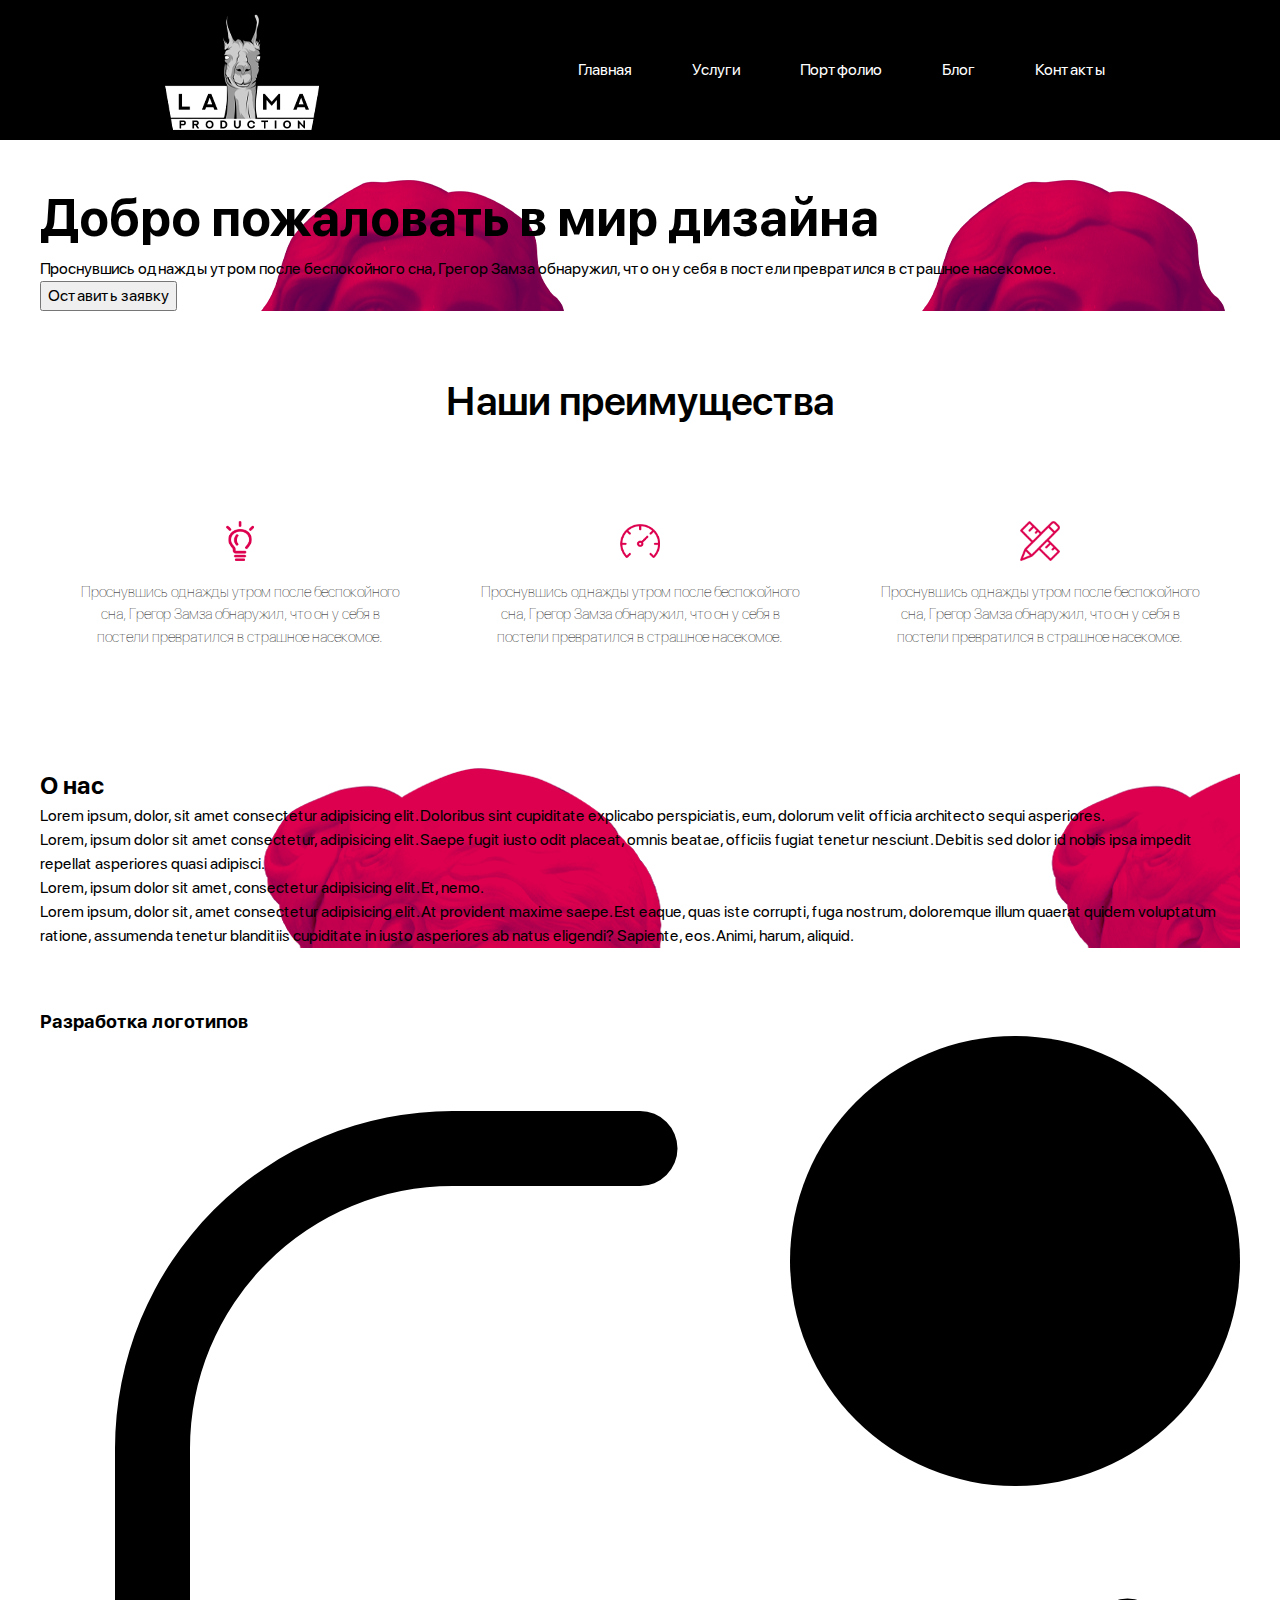
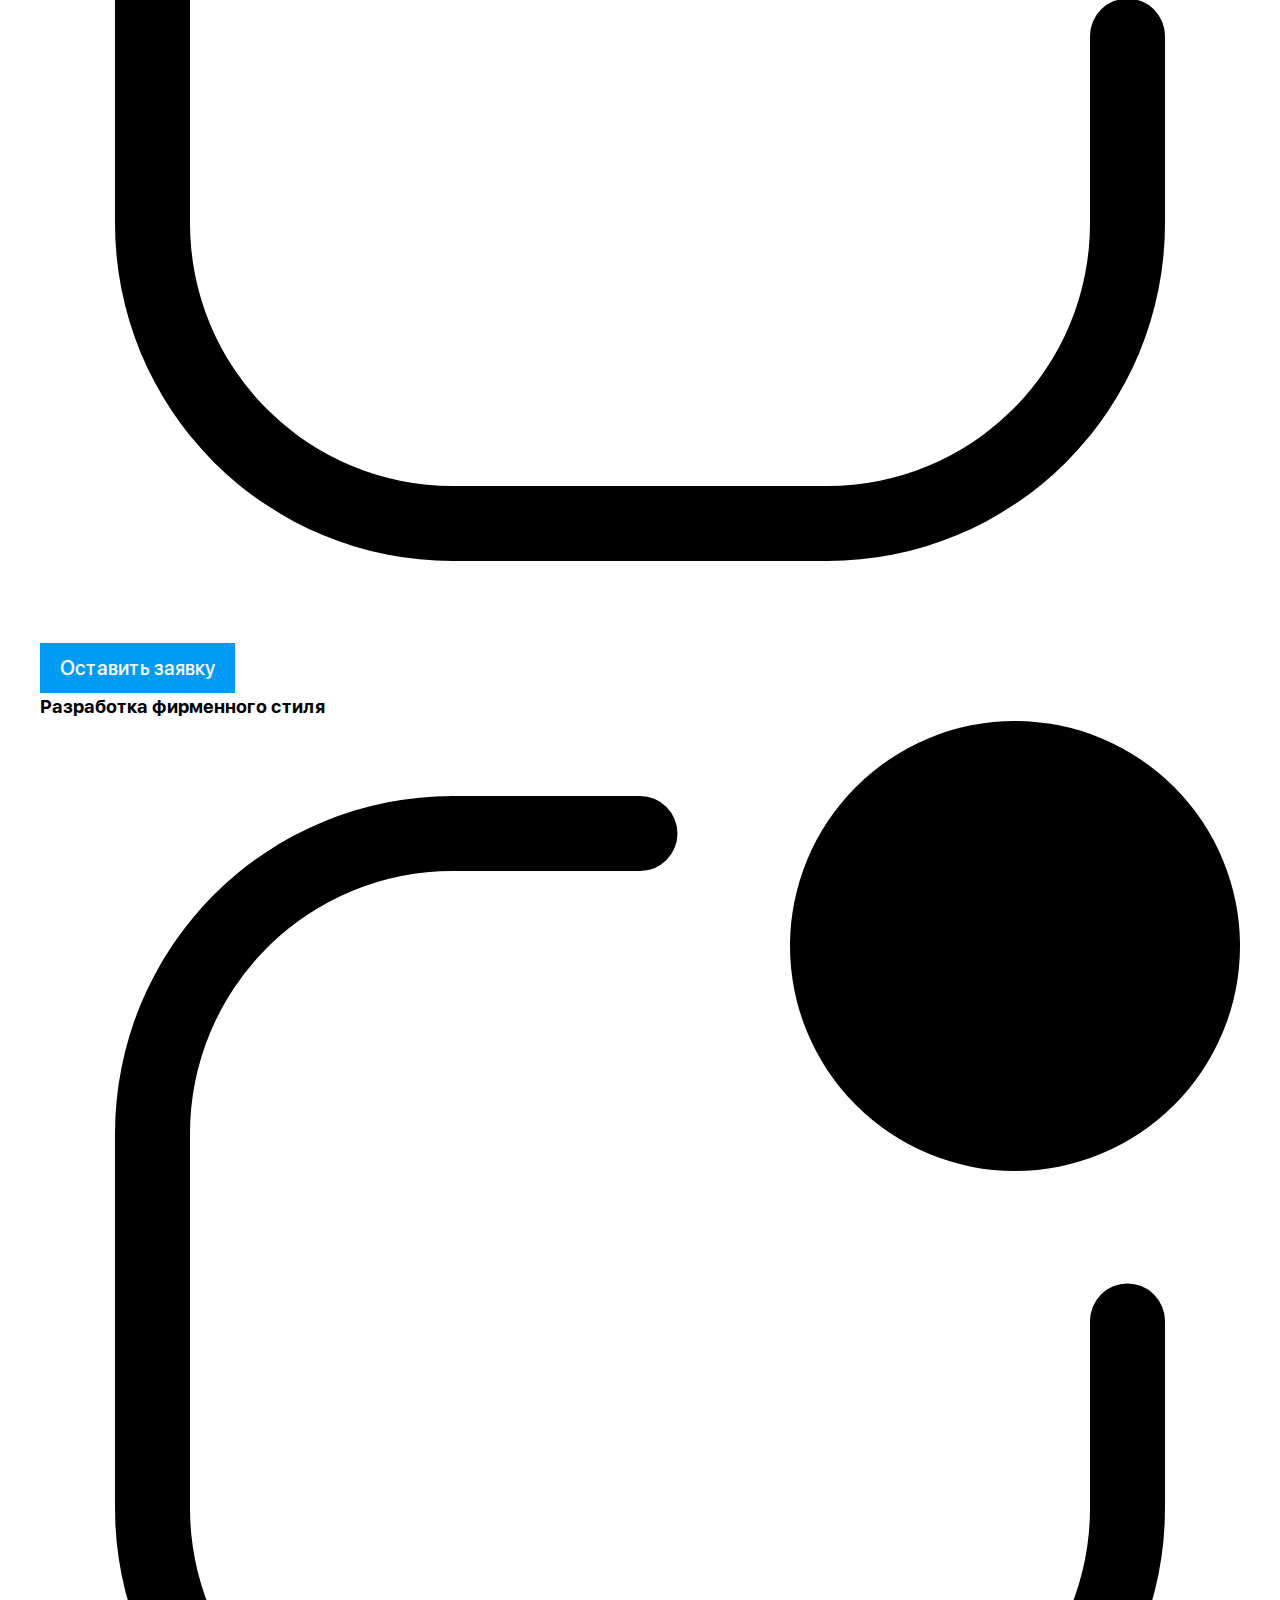
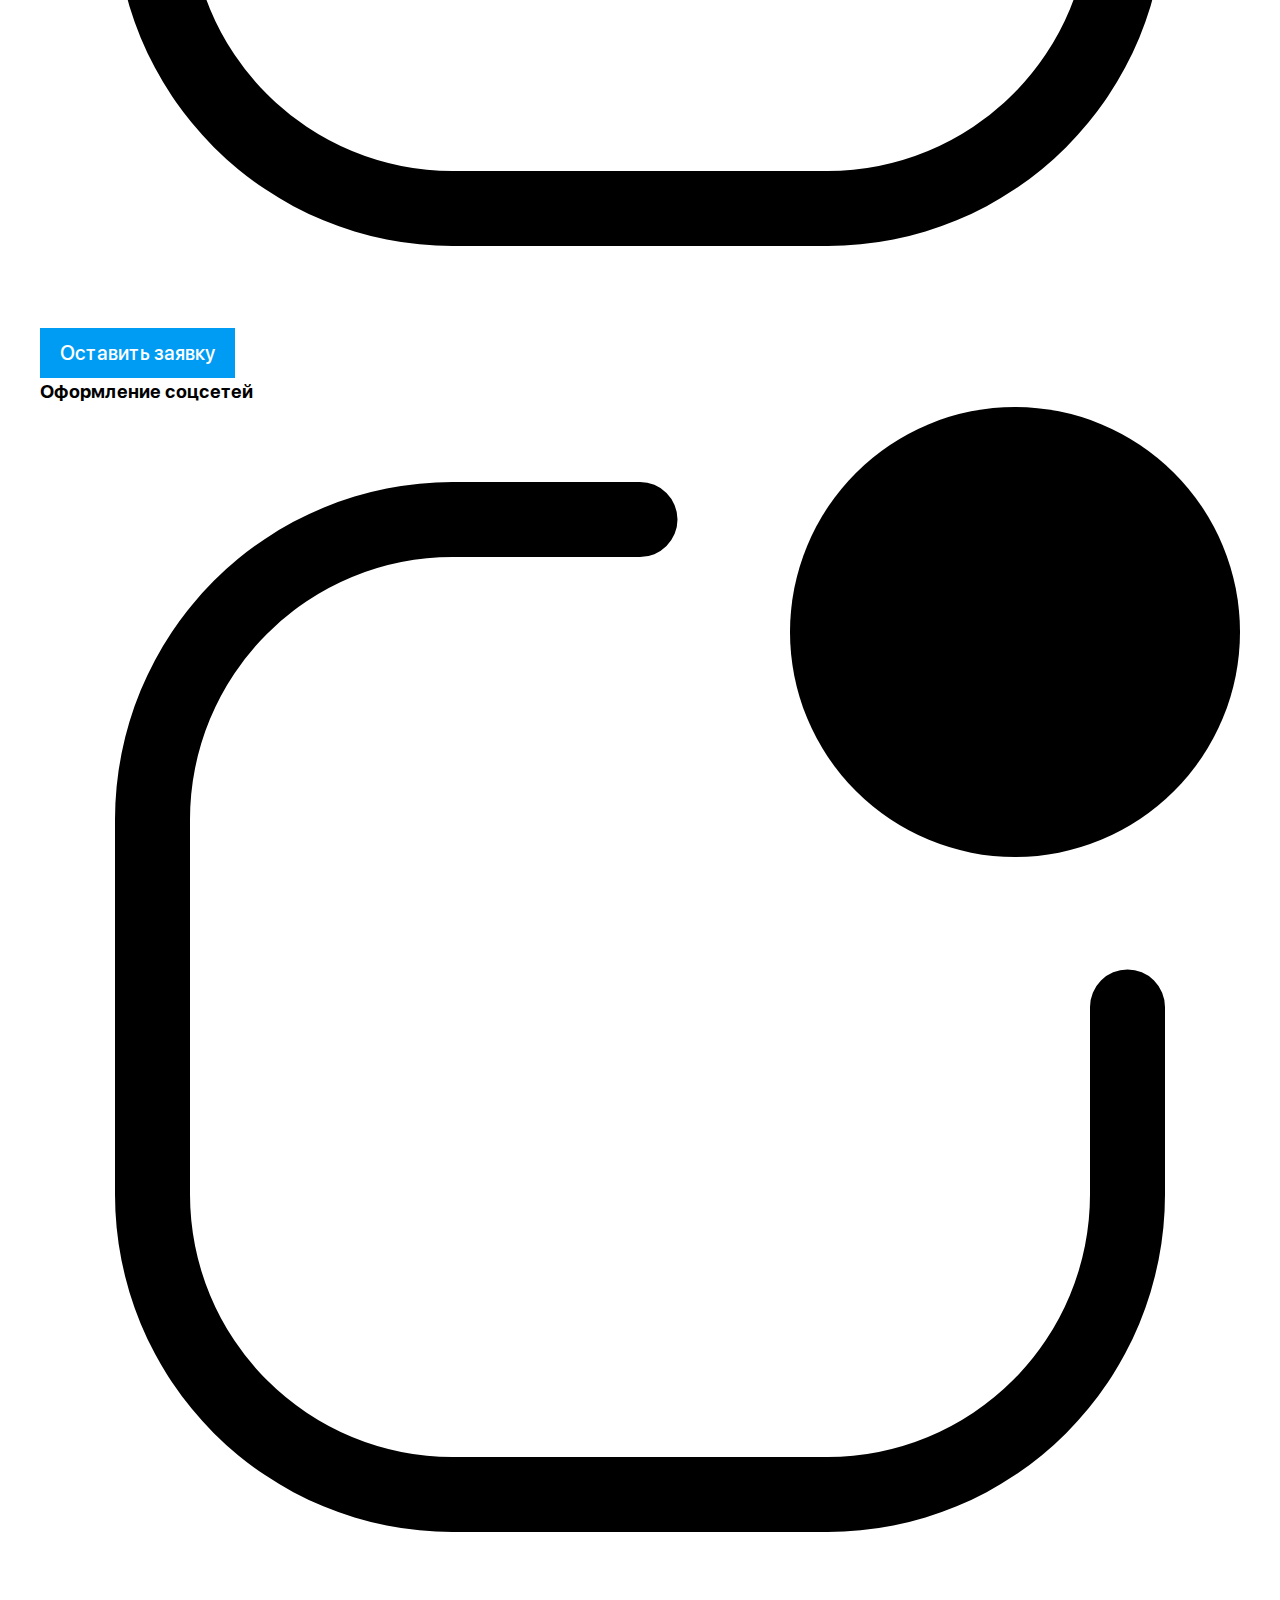
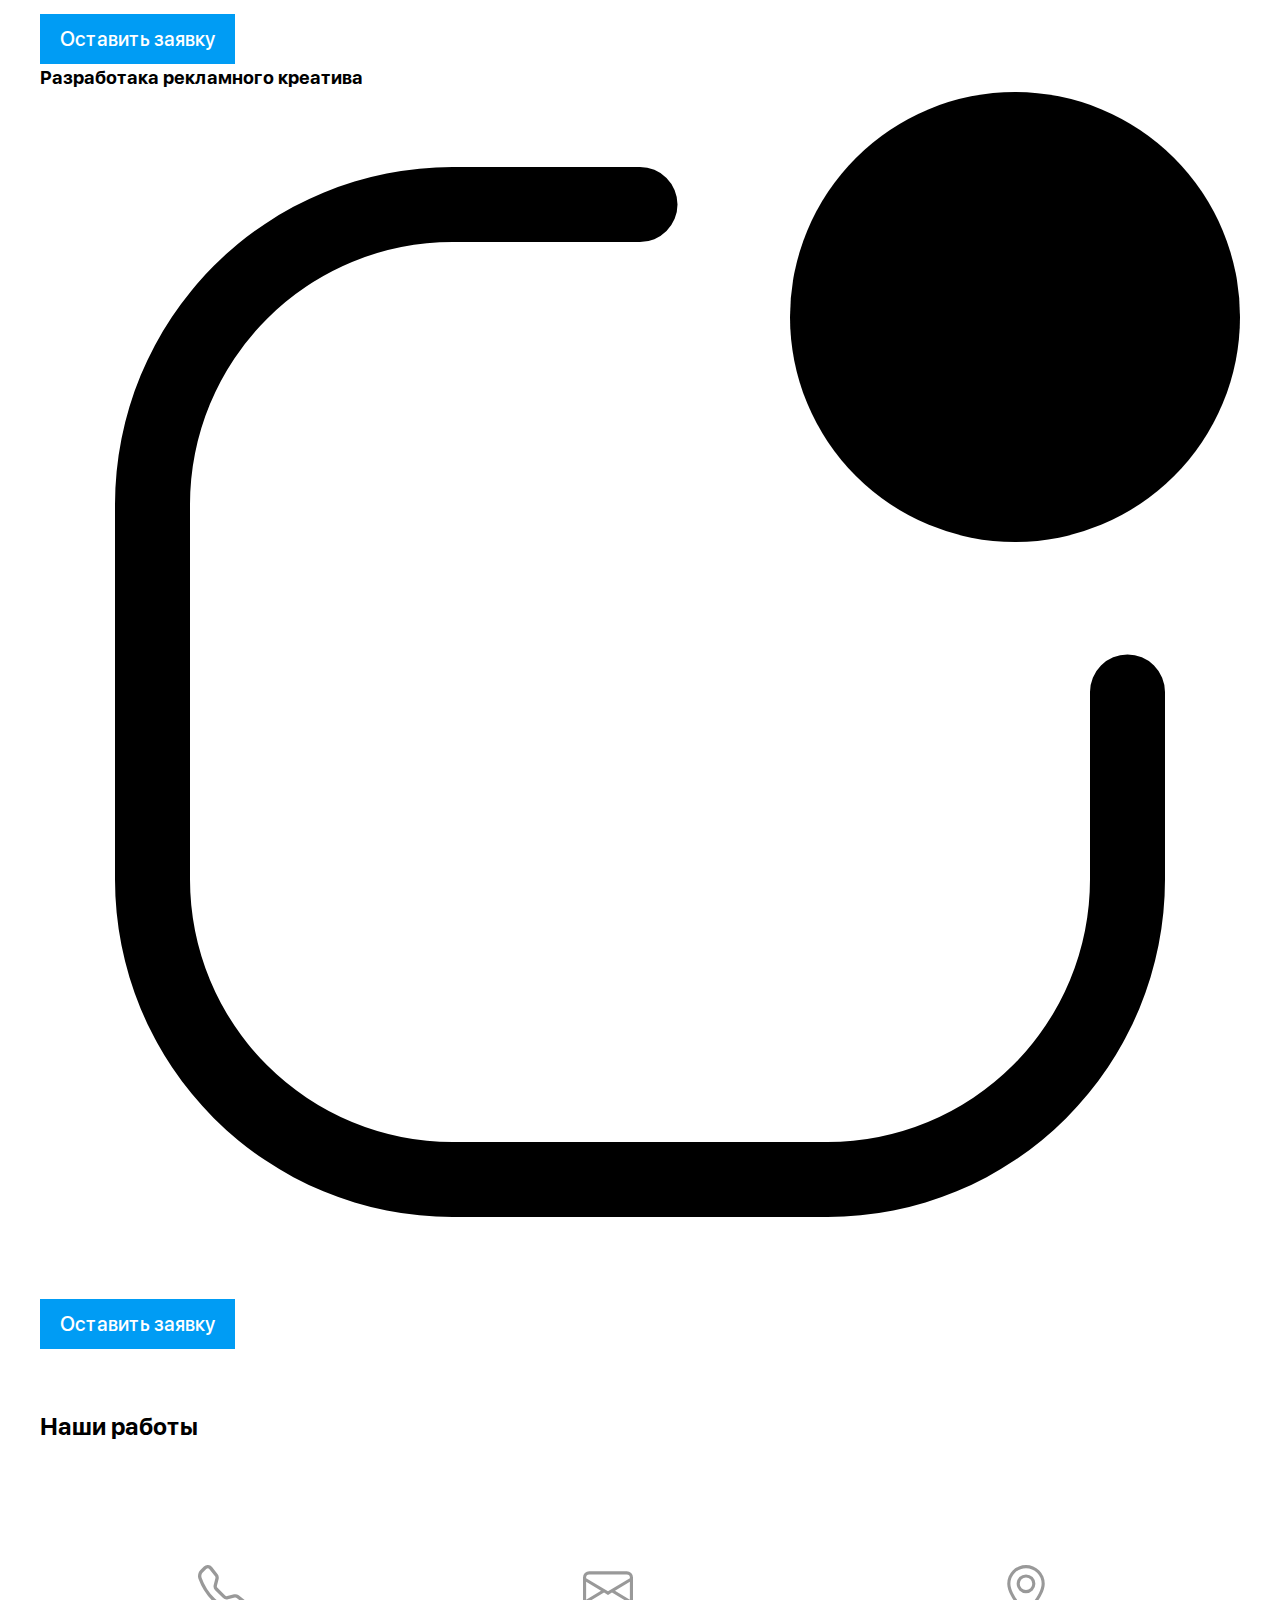
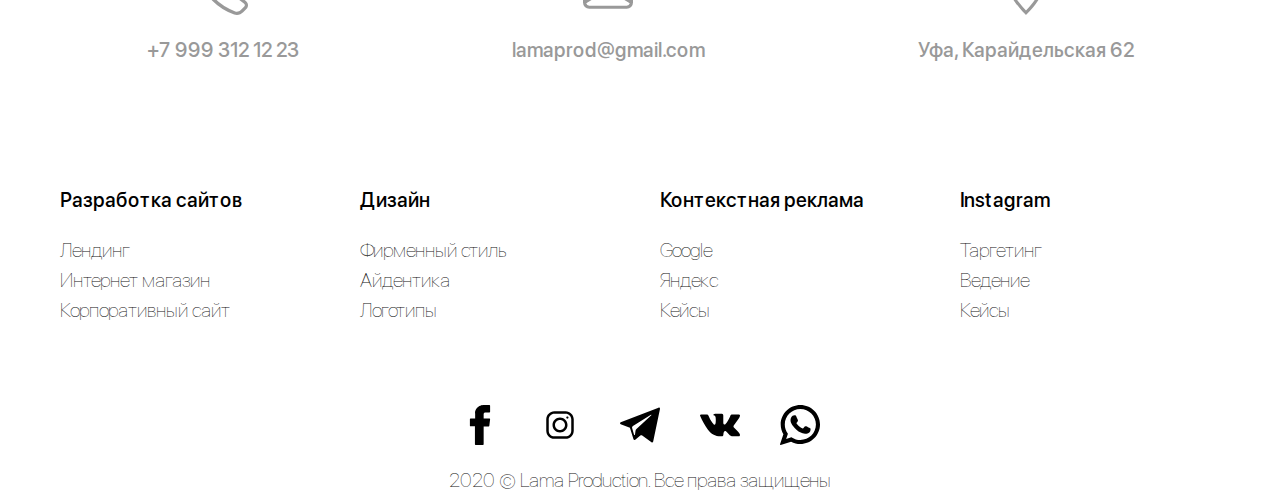
<file: design_old.html>
<!DOCTYPE html>
<html lang="ru">

<head>
    <meta charset="UTF-8">
    <meta name="viewport" content="width=device-width, initial-scale=1.0">
    <title>LamaProd - Design</title>
    <link rel="stylesheet" href="css/SFPro.css">
    <link rel="stylesheet" href="css/reset.css">
    <link rel="stylesheet" href="css/style.css">
    <link rel="stylesheet" href="css/design.css">
    <link rel="stylesheet" href="css/adaptive.css">
</head>

<body>
    <header class="header">
        <div class="container">
            <div class="header-wrapper">
                <div class="logo">
                    <img class="pic" src="img/logo.png" alt="logo">
                </div>
                <div class="menu-burger">
                    <span></span>
                </div>
                <nav class="menu">
                    <ul>
                        <li><a href="index.html">Главная</a></li>
                        <li><a href="#">Услуги</a></li>
                        <li><a href="#">Портфолио</a></li>
                        <li><a href="#">Блог</a></li>
                        <li><a href="#">Контакты</a></li>
                    </ul>
                </nav>
            </div>
        </div>
    </header>
    <main class="main">
        <section class="design-hero">
            <div class="container" style="background-image: url(img/design_hero_bg.png);">
                <div class="design-hero-wrapper">
                    <h1>Добро пожаловать в мир дизайна</h1>
                    <p>Проснувшись однажды утром после беспокойного сна, Грегор Замза обнаружил, что он у себя в постели превратился в страшное насекомое.</p>
                    <button class="btn-design">Оставить заявку</button>
                </div>
            </div>
        </section>

        <section class="advantage advantage__design">
            <div class="container">
                <h2 class="section-title two-red-line bottom center">Наши преимущества</h2>
                <ul class="advantage-card-list">
                    <li class="advantage-card">
                        <div class="advantage-card-pic">
                            <img src="img/ico/light_buld.png" class="pic-contain" alt="">
                        </div>
                        <p class="advantage-card-text">Проснувшись однажды утром после беспокойного сна, Грегор Замза обнаружил, что он у себя в постели превратился в страшное насекомое.</p>
                    </li>
                    <li class="advantage-card">
                        <div class="advantage-card-pic">
                            <img src="img/ico/speed_test.png" class="pic-contain" alt="">
                        </div>
                        <p class="advantage-card-text">Проснувшись однажды утром после беспокойного сна, Грегор Замза обнаружил, что он у себя в постели превратился в страшное насекомое.</p>
                    </li>
                    <li class="advantage-card">
                        <div class="advantage-card-pic">
                            <img src="img/ico/pencil.png" class="pic-contain" alt="">
                        </div>
                        <p class="advantage-card-text">Проснувшись однажды утром после беспокойного сна, Грегор Замза обнаружил, что он у себя в постели превратился в страшное насекомое.</p>
                    </li>
                </ul>
            </div>
        </section>

        <section class="design-about">
            <div class="container" style="background-image: url(img/design_about_bg.png);">
                <div class="design-about-wrapper">
                    <h2 class="two-red-line bottom left">О нас</h2>
                    <p>Lorem ipsum, dolor, sit amet consectetur adipisicing elit. Doloribus sint cupiditate explicabo perspiciatis, eum, dolorum velit officia architecto sequi asperiores.</p>
                    <p>Lorem, ipsum dolor sit amet consectetur, adipisicing elit. Saepe fugit iusto odit placeat, omnis beatae, officiis fugiat tenetur nesciunt. Debitis sed dolor id nobis ipsa impedit repellat asperiores quasi adipisci.</p>
                    <p>Lorem, ipsum dolor sit amet, consectetur adipisicing elit. Et, nemo.</p>
                    <p>Lorem ipsum, dolor sit, amet consectetur adipisicing elit. At provident maxime saepe. Est eaque, quas iste corrupti, fuga nostrum, doloremque illum quaerat quidem voluptatum ratione, assumenda tenetur blanditiis cupiditate in iusto asperiores ab natus eligendi? Sapiente, eos. Animi, harum, aliquid.</p>
                </div>
            </div>
        </section>

        <section class="design-services">
            <div class="container">
                <div class="design-services-card-wrap">
                    <div class="design-services-card">
                        <h3 class="design-services-card-title">Разработка логотипов</h3>
                        <div class="design-services-card-pic">
                            <svg xmlns="http://www.w3.org/2000/svg" width="100%" height="100%" class="bi bi-app-indicator" viewBox="0 0 16 16">
                                <path d="M5.5 2A3.5 3.5 0 0 0 2 5.5v5A3.5 3.5 0 0 0 5.5 14h5a3.5 3.5 0 0 0 3.5-3.5V8a.5.5 0 0 1 1 0v2.5a4.5 4.5 0 0 1-4.5 4.5h-5A4.5 4.5 0 0 1 1 10.5v-5A4.5 4.5 0 0 1 5.5 1H8a.5.5 0 0 1 0 1H5.5z"/>
                                <path d="M16 3a3 3 0 1 1-6 0 3 3 0 0 1 6 0z"/>
                            </svg>
                        </div>
                        <button class="btn secondary design-services-card-button">Оставить заявку</button>
                    </div>
                    <div class="design-services-card">
                        <h3 class="design-services-card-title">Разработка фирменного стиля</h3>
                        <div class="design-services-card-pic">
                            <svg xmlns="http://www.w3.org/2000/svg" width="100%" height="100%" class="bi bi-app-indicator" viewBox="0 0 16 16">
                                <path d="M5.5 2A3.5 3.5 0 0 0 2 5.5v5A3.5 3.5 0 0 0 5.5 14h5a3.5 3.5 0 0 0 3.5-3.5V8a.5.5 0 0 1 1 0v2.5a4.5 4.5 0 0 1-4.5 4.5h-5A4.5 4.5 0 0 1 1 10.5v-5A4.5 4.5 0 0 1 5.5 1H8a.5.5 0 0 1 0 1H5.5z"/>
                                <path d="M16 3a3 3 0 1 1-6 0 3 3 0 0 1 6 0z"/>
                            </svg>
                        </div>
                        <button class="btn secondary design-services-card-button">Оставить заявку</button>
                    </div>
                    <div class="design-services-card">
                        <h3 class="design-services-card-title">Оформление соцсетей</h3>
                        <div class="design-services-card-pic">
                            <svg xmlns="http://www.w3.org/2000/svg" width="100%" height="100%" class="bi bi-app-indicator" viewBox="0 0 16 16">
                                <path d="M5.5 2A3.5 3.5 0 0 0 2 5.5v5A3.5 3.5 0 0 0 5.5 14h5a3.5 3.5 0 0 0 3.5-3.5V8a.5.5 0 0 1 1 0v2.5a4.5 4.5 0 0 1-4.5 4.5h-5A4.5 4.5 0 0 1 1 10.5v-5A4.5 4.5 0 0 1 5.5 1H8a.5.5 0 0 1 0 1H5.5z"/>
                                <path d="M16 3a3 3 0 1 1-6 0 3 3 0 0 1 6 0z"/>
                            </svg>
                        </div>
                        <button class="btn secondary design-services-card-button">Оставить заявку</button>
                    </div>
                    <div class="design-services-card">
                        <h3 class="design-services-card-title">Разработака рекламного креатива</h3>
                        <div class="design-services-card-pic">
                            <svg xmlns="http://www.w3.org/2000/svg" width="100%" height="100%" class="bi bi-app-indicator" viewBox="0 0 16 16">
                                <path d="M5.5 2A3.5 3.5 0 0 0 2 5.5v5A3.5 3.5 0 0 0 5.5 14h5a3.5 3.5 0 0 0 3.5-3.5V8a.5.5 0 0 1 1 0v2.5a4.5 4.5 0 0 1-4.5 4.5h-5A4.5 4.5 0 0 1 1 10.5v-5A4.5 4.5 0 0 1 5.5 1H8a.5.5 0 0 1 0 1H5.5z"/>
                                <path d="M16 3a3 3 0 1 1-6 0 3 3 0 0 1 6 0z"/>
                            </svg>
                        </div>
                        <button class="btn secondary design-services-card-button">Оставить заявку</button>
                    </div>
                </div>
            </div>
        </section>

        <section class="design-portfolio">
            <div class="container">
                <h2 class="two-red-line bottom left">Наши работы</h2>
                <ul class="design-portfolio-list">
                    
                </ul>
            </div>
        </section>

            

        <section class="section-contacts">
            <div class="container">
                <a href="tel: +79993121223" class="contacts-link">
                    <svg xmlns="http://www.w3.org/2000/svg" fill="currentColor" class="contacts-pic bi bi-telephone" viewBox="0 0 16 16">
                        <path d="M3.654 1.328a.678.678 0 0 0-1.015-.063L1.605 2.3c-.483.484-.661 1.169-.45 1.77a17.568 17.568 0 0 0 4.168 6.608 17.569 17.569 0 0 0 6.608 4.168c.601.211 1.286.033 1.77-.45l1.034-1.034a.678.678 0 0 0-.063-1.015l-2.307-1.794a.678.678 0 0 0-.58-.122l-2.19.547a1.745 1.745 0 0 1-1.657-.459L5.482 8.062a1.745 1.745 0 0 1-.46-1.657l.548-2.19a.678.678 0 0 0-.122-.58L3.654 1.328zM1.884.511a1.745 1.745 0 0 1 2.612.163L6.29 2.98c.329.423.445.974.315 1.494l-.547 2.19a.678.678 0 0 0 .178.643l2.457 2.457a.678.678 0 0 0 .644.178l2.189-.547a1.745 1.745 0 0 1 1.494.315l2.306 1.794c.829.645.905 1.87.163 2.611l-1.034 1.034c-.74.74-1.846 1.065-2.877.702a18.634 18.634 0 0 1-7.01-4.42 18.634 18.634 0 0 1-4.42-7.009c-.362-1.03-.037-2.137.703-2.877L1.885.511z" />
                    </svg>
                    <span>+7 999 312 12 23</span>
                </a>
                <a href="mailto: lamaprod@gmail.com" class="contacts-link">
                    <svg xmlns="http://www.w3.org/2000/svg" fill="#999" class="contacts-pic bi bi-envelope" viewBox="0 0 16 16">
                        <path d="M0 4a2 2 0 0 1 2-2h12a2 2 0 0 1 2 2v8a2 2 0 0 1-2 2H2a2 2 0 0 1-2-2V4zm2-1a1 1 0 0 0-1 1v.217l7 4.2 7-4.2V4a1 1 0 0 0-1-1H2zm13 2.383l-4.758 2.855L15 11.114v-5.73zm-.034 6.878L9.271 8.82 8 9.583 6.728 8.82l-5.694 3.44A1 1 0 0 0 2 13h12a1 1 0 0 0 .966-.739zM1 11.114l4.758-2.876L1 5.383v5.73z" />
                    </svg>
                    <span>lamaprod@gmail.com</span>
                </a>
                <a href="#" class="contacts-link">
                    <svg xmlns="http://www.w3.org/2000/svg" fill="currentColor" class="contacts-pic bi bi-geo-alt" viewBox="0 0 16 16">
                        <path d="M12.166 8.94c-.524 1.062-1.234 2.12-1.96 3.07A31.493 31.493 0 0 1 8 14.58a31.481 31.481 0 0 1-2.206-2.57c-.726-.95-1.436-2.008-1.96-3.07C3.304 7.867 3 6.862 3 6a5 5 0 0 1 10 0c0 .862-.305 1.867-.834 2.94zM8 16s6-5.686 6-10A6 6 0 0 0 2 6c0 4.314 6 10 6 10z" />
                        <path d="M8 8a2 2 0 1 1 0-4 2 2 0 0 1 0 4zm0 1a3 3 0 1 0 0-6 3 3 0 0 0 0 6z" />
                    </svg>
                    <span>Уфа, Карайдельская 62</span>
                </a>
            </div>
            
        </section>

    </main>
    <footer class="footer">
        <div class="container">
            <ul class="footer-list">
                <li class="footer-item">
                    <h3 class="footer-item-title">Разработка сайтов</h3>
                    <a href="#" class="footer-item-link">Лендинг</a>
                    <a href="#" class="footer-item-link">Интернет магазин</a>
                    <a href="#" class="footer-item-link">Корпоративный сайт</a>
                </li>
                <li class="footer-item">
                    <h3 class="footer-item-title">Дизайн</h3>
                    <a href="#" class="footer-item-link">Фирменный стиль</a>
                    <a href="#" class="footer-item-link">Айдентика</a>
                    <a href="#" class="footer-item-link">Логотипы</a>
                </li>
                <li class="footer-item">
                    <h3 class="footer-item-title">Контекстная реклама</h3>
                    <a href="#" class="footer-item-link">Google</a>
                    <a href="#" class="footer-item-link">Яндекс</a>
                    <a href="#" class="footer-item-link">Кейсы</a>
                </li>
                <li class="footer-item">
                    <h3 class="footer-item-title">Instagram</h3>
                    <a href="#" class="footer-item-link">Таргетинг</a>
                    <a href="#" class="footer-item-link">Ведение</a>
                    <a href="#" class="footer-item-link">Кейсы</a>
                </li>
            </ul>
            <div class="footer-social">
            	<a href="#" class="footer-social-link" name="facebook">
            		<svg version="1.1" id="Layer_1" xmlns="http://www.w3.org/2000/svg" xmlns:xlink="http://www.w3.org/1999/xlink" x="0px" y="0px" width="100%" height="100%" viewBox="0 0 310 310" style="enable-background:new 0 0 310 310;" xml:space="preserve">
						<path id="XMLID_835_" d="M81.703,165.106h33.981V305c0,2.762,2.238,5,5,5h57.616c2.762,0,5-2.238,5-5V165.765h39.064
							c2.54,0,4.677-1.906,4.967-4.429l5.933-51.502c0.163-1.417-0.286-2.836-1.234-3.899c-0.949-1.064-2.307-1.673-3.732-1.673h-44.996
							V71.978c0-9.732,5.24-14.667,15.576-14.667c1.473,0,29.42,0,29.42,0c2.762,0,5-2.239,5-5V5.037c0-2.762-2.238-5-5-5h-40.545
							C187.467,0.023,186.832,0,185.896,0c-7.035,0-31.488,1.381-50.804,19.151c-21.402,19.692-18.427,43.27-17.716,47.358v37.752H81.703
							c-2.762,0-5,2.238-5,5v50.844C76.703,162.867,78.941,165.106,81.703,165.106z"/>
					</svg>
            	</a>
            	<a href="#" class="footer-social-link" name="instagram">
            		<svg width="100%" height="100%" viewBox="0 0 32 32" xmlns="http://www.w3.org/2000/svg">
            			<path d="M 11.46875 5 C 7.917969 5 5 7.914063 5 11.46875 L 5 20.53125 C 5 24.082031 7.914063 27 11.46875 27 L 20.53125 27 C 24.082031 27 27 24.085938 27 20.53125 L 27 11.46875 C 27 7.917969 24.085938 5 20.53125 5 Z M 11.46875 7 L 20.53125 7 C 23.003906 7 25 8.996094 25 11.46875 L 25 20.53125 C 25 23.003906 23.003906 25 20.53125 25 L 11.46875 25 C 8.996094 25 7 23.003906 7 20.53125 L 7 11.46875 C 7 8.996094 8.996094 7 11.46875 7 Z M 21.90625 9.1875 C 21.402344 9.1875 21 9.589844 21 10.09375 C 21 10.597656 21.402344 11 21.90625 11 C 22.410156 11 22.8125 10.597656 22.8125 10.09375 C 22.8125 9.589844 22.410156 9.1875 21.90625 9.1875 Z M 16 10 C 12.699219 10 10 12.699219 10 16 C 10 19.300781 12.699219 22 16 22 C 19.300781 22 22 19.300781 22 16 C 22 12.699219 19.300781 10 16 10 Z M 16 12 C 18.222656 12 20 13.777344 20 16 C 20 18.222656 18.222656 20 16 20 C 13.777344 20 12 18.222656 12 16 C 12 13.777344 13.777344 12 16 12 Z"/>
            		</svg>
            	</a>
            	<a href="#" class="footer-social-link" name="telegram">
            		<svg width="100%" height="100%" version="1.1" id="Layer_1" xmlns="http://www.w3.org/2000/svg" xmlns:xlink="http://www.w3.org/1999/xlink" x="0px" y="0px" viewBox="0 0 300 300" style="enable-background:new 0 0 300 300;" xml:space="preserve">
						<path id="XMLID_497_" d="M5.299,144.645l69.126,25.8l26.756,86.047c1.712,5.511,8.451,7.548,12.924,3.891l38.532-31.412
							c4.039-3.291,9.792-3.455,14.013-0.391l69.498,50.457c4.785,3.478,11.564,0.856,12.764-4.926L299.823,29.22
							c1.31-6.316-4.896-11.585-10.91-9.259L5.218,129.402C-1.783,132.102-1.722,142.014,5.299,144.645z M96.869,156.711l135.098-83.207
							c2.428-1.491,4.926,1.792,2.841,3.726L123.313,180.87c-3.919,3.648-6.447,8.53-7.163,13.829l-3.798,28.146
							c-0.503,3.758-5.782,4.131-6.819,0.494l-14.607-51.325C89.253,166.16,91.691,159.907,96.869,156.711z"/>
					</svg>
            	</a>
            	<a href="#" class="footer-social-link" name="VK">
            		<svg width="100%" height="100%" version="1.1" id="Layer_1" xmlns="http://www.w3.org/2000/svg" xmlns:xlink="http://www.w3.org/1999/xlink" x="0px" y="0px" viewBox="0 0 304.36 304.36" style="enable-background:new 0 0 304.36 304.36;" xml:space="preserve">
						<path id="XMLID_807_" style="fill-rule:evenodd;clip-rule:evenodd;" d="M261.945,175.576c10.096,9.857,20.752,19.131,29.807,29.982
							c4,4.822,7.787,9.798,10.684,15.394c4.105,7.955,0.387,16.709-6.746,17.184l-44.34-0.02c-11.436,0.949-20.559-3.655-28.23-11.474
							c-6.139-6.253-11.824-12.908-17.727-19.372c-2.42-2.642-4.953-5.128-7.979-7.093c-6.053-3.929-11.307-2.726-14.766,3.587
							c-3.523,6.421-4.322,13.531-4.668,20.687c-0.475,10.441-3.631,13.186-14.119,13.664c-22.414,1.057-43.686-2.334-63.447-13.641
							c-17.422-9.968-30.932-24.04-42.691-39.971C34.828,153.482,17.295,119.395,1.537,84.353C-2.01,76.458,0.584,72.22,9.295,72.07
							c14.465-0.281,28.928-0.261,43.41-0.02c5.879,0.086,9.771,3.458,12.041,9.012c7.826,19.243,17.402,37.551,29.422,54.521
							c3.201,4.518,6.465,9.036,11.113,12.216c5.142,3.521,9.057,2.354,11.476-3.374c1.535-3.632,2.207-7.544,2.553-11.434
							c1.146-13.383,1.297-26.743-0.713-40.079c-1.234-8.323-5.922-13.711-14.227-15.286c-4.238-0.803-3.607-2.38-1.555-4.799
							c3.564-4.172,6.916-6.769,13.598-6.769h50.111c7.889,1.557,9.641,5.101,10.721,13.039l0.043,55.663
							c-0.086,3.073,1.535,12.192,7.07,14.226c4.43,1.448,7.35-2.096,10.008-4.905c11.998-12.734,20.561-27.783,28.211-43.366
							c3.395-6.852,6.314-13.968,9.143-21.078c2.096-5.276,5.385-7.872,11.328-7.757l48.229,0.043c1.43,0,2.877,0.021,4.262,0.258
							c8.127,1.385,10.354,4.881,7.844,12.817c-3.955,12.451-11.65,22.827-19.174,33.251c-8.043,11.129-16.645,21.877-24.621,33.072
							C252.26,161.544,252.842,166.697,261.945,175.576L261.945,175.576z M261.945,175.576"/>
					</svg>
            	</a>
            	<a href="#" class="footer-social-link" name="Whatsapp">
            		<svg width="100%" height="100%" version="1.1" id="Layer_1" xmlns="http://www.w3.org/2000/svg" xmlns:xlink="http://www.w3.org/1999/xlink" x="0px" y="0px" viewBox="0 0 308 308" style="enable-background:new 0 0 308 308;" xml:space="preserve">
						<path id="XMLID_469_" d="M227.904,176.981c-0.6-0.288-23.054-11.345-27.044-12.781c-1.629-0.585-3.374-1.156-5.23-1.156
							c-3.032,0-5.579,1.511-7.563,4.479c-2.243,3.334-9.033,11.271-11.131,13.642c-0.274,0.313-0.648,0.687-0.872,0.687
							c-0.201,0-3.676-1.431-4.728-1.888c-24.087-10.463-42.37-35.624-44.877-39.867c-0.358-0.61-0.373-0.887-0.376-0.887
							c0.088-0.323,0.898-1.135,1.316-1.554c1.223-1.21,2.548-2.805,3.83-4.348c0.607-0.731,1.215-1.463,1.812-2.153
							c1.86-2.164,2.688-3.844,3.648-5.79l0.503-1.011c2.344-4.657,0.342-8.587-0.305-9.856c-0.531-1.062-10.012-23.944-11.02-26.348
							c-2.424-5.801-5.627-8.502-10.078-8.502c-0.413,0,0,0-1.732,0.073c-2.109,0.089-13.594,1.601-18.672,4.802
							c-5.385,3.395-14.495,14.217-14.495,33.249c0,17.129,10.87,33.302,15.537,39.453c0.116,0.155,0.329,0.47,0.638,0.922
							c17.873,26.102,40.154,45.446,62.741,54.469c21.745,8.686,32.042,9.69,37.896,9.69c0.001,0,0.001,0,0.001,0
							c2.46,0,4.429-0.193,6.166-0.364l1.102-0.105c7.512-0.666,24.02-9.22,27.775-19.655c2.958-8.219,3.738-17.199,1.77-20.458
							C233.168,179.508,230.845,178.393,227.904,176.981z"/>
						<path id="XMLID_470_" d="M156.734,0C73.318,0,5.454,67.354,5.454,150.143c0,26.777,7.166,52.988,20.741,75.928L0.212,302.716
							c-0.484,1.429-0.124,3.009,0.933,4.085C1.908,307.58,2.943,308,4,308c0.405,0,0.813-0.061,1.211-0.188l79.92-25.396
							c21.87,11.685,46.588,17.853,71.604,17.853C240.143,300.27,308,232.923,308,150.143C308,67.354,240.143,0,156.734,0z
							 M156.734,268.994c-23.539,0-46.338-6.797-65.936-19.657c-0.659-0.433-1.424-0.655-2.194-0.655c-0.407,0-0.815,0.062-1.212,0.188
							l-40.035,12.726l12.924-38.129c0.418-1.234,0.209-2.595-0.561-3.647c-14.924-20.392-22.813-44.485-22.813-69.677
							c0-65.543,53.754-118.867,119.826-118.867c66.064,0,119.812,53.324,119.812,118.867
							C276.546,215.678,222.799,268.994,156.734,268.994z"/>
					</svg>
            	</a>
            </div>
            <div class="copyright">2020 © Lama Production. Все права защищены</div>
        </div>
    </footer>
    <script src="js/common.js"></script>
</body>

</html>
</file>
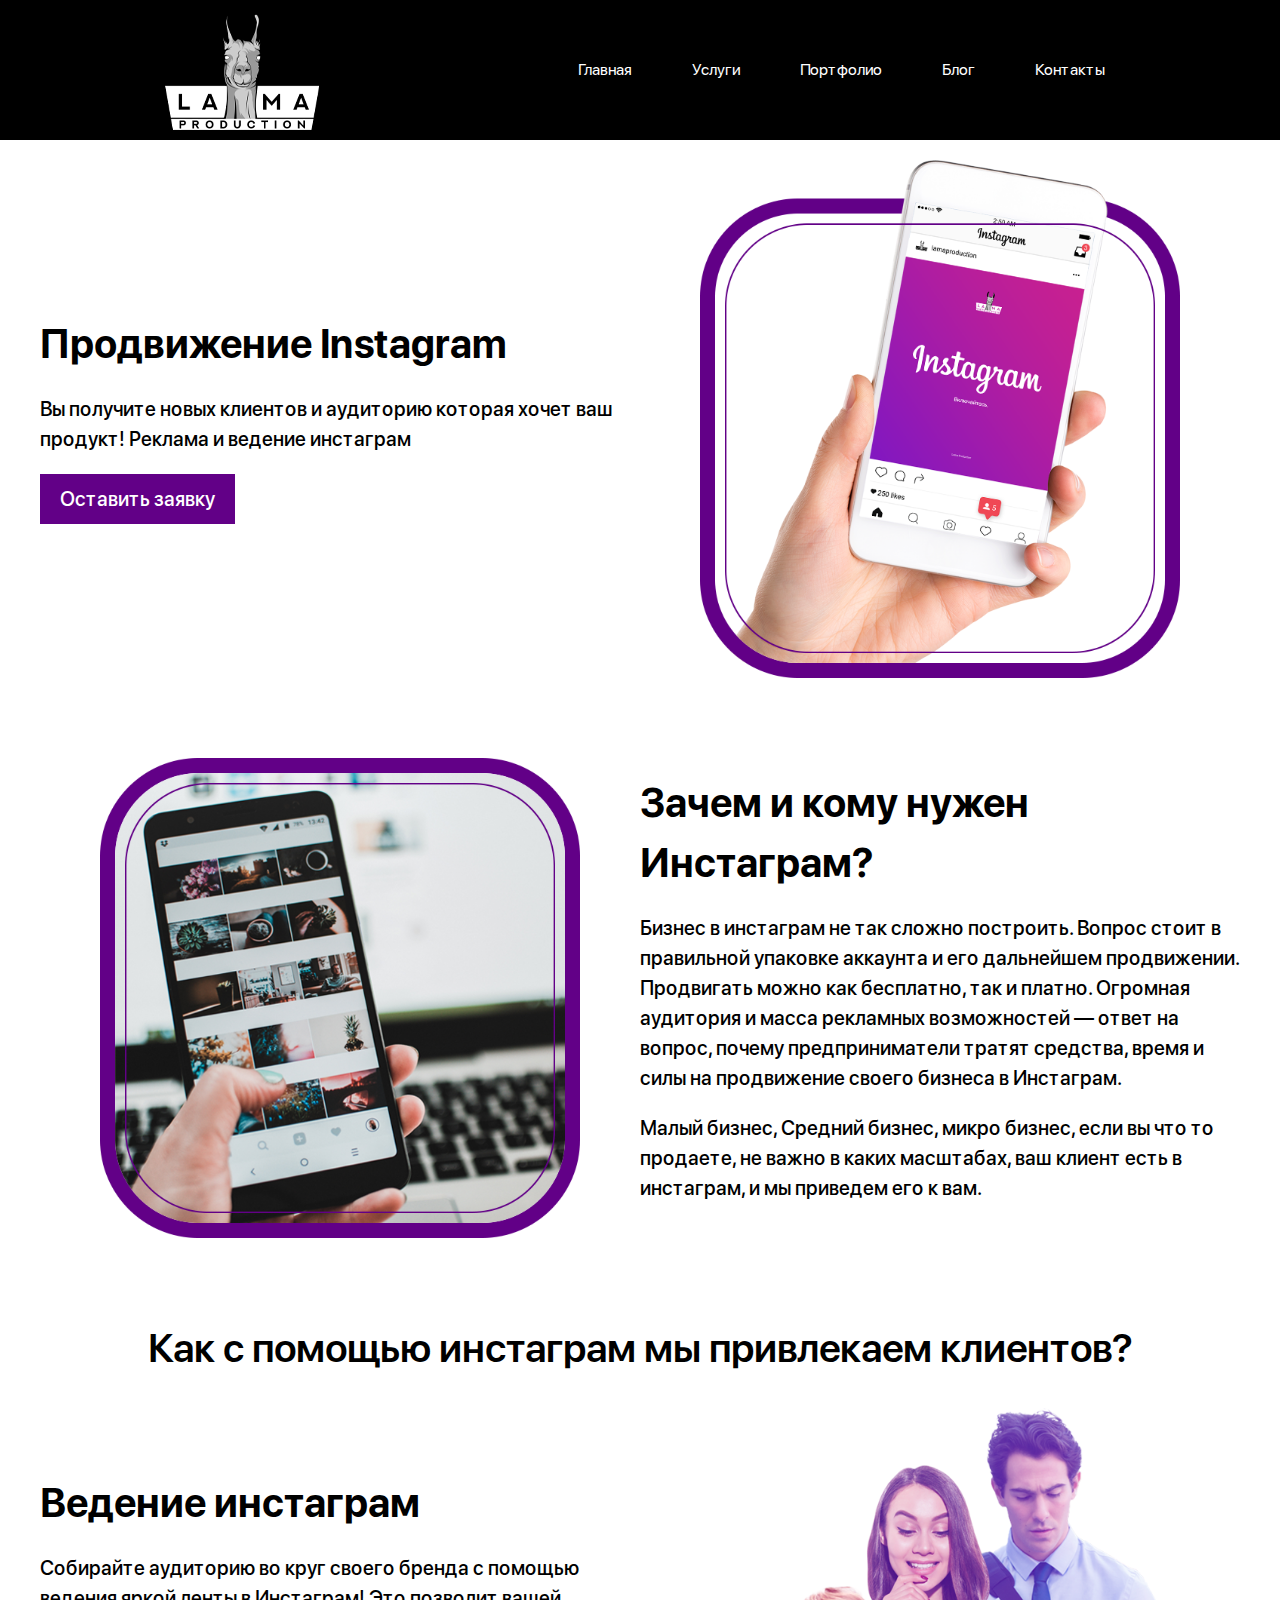
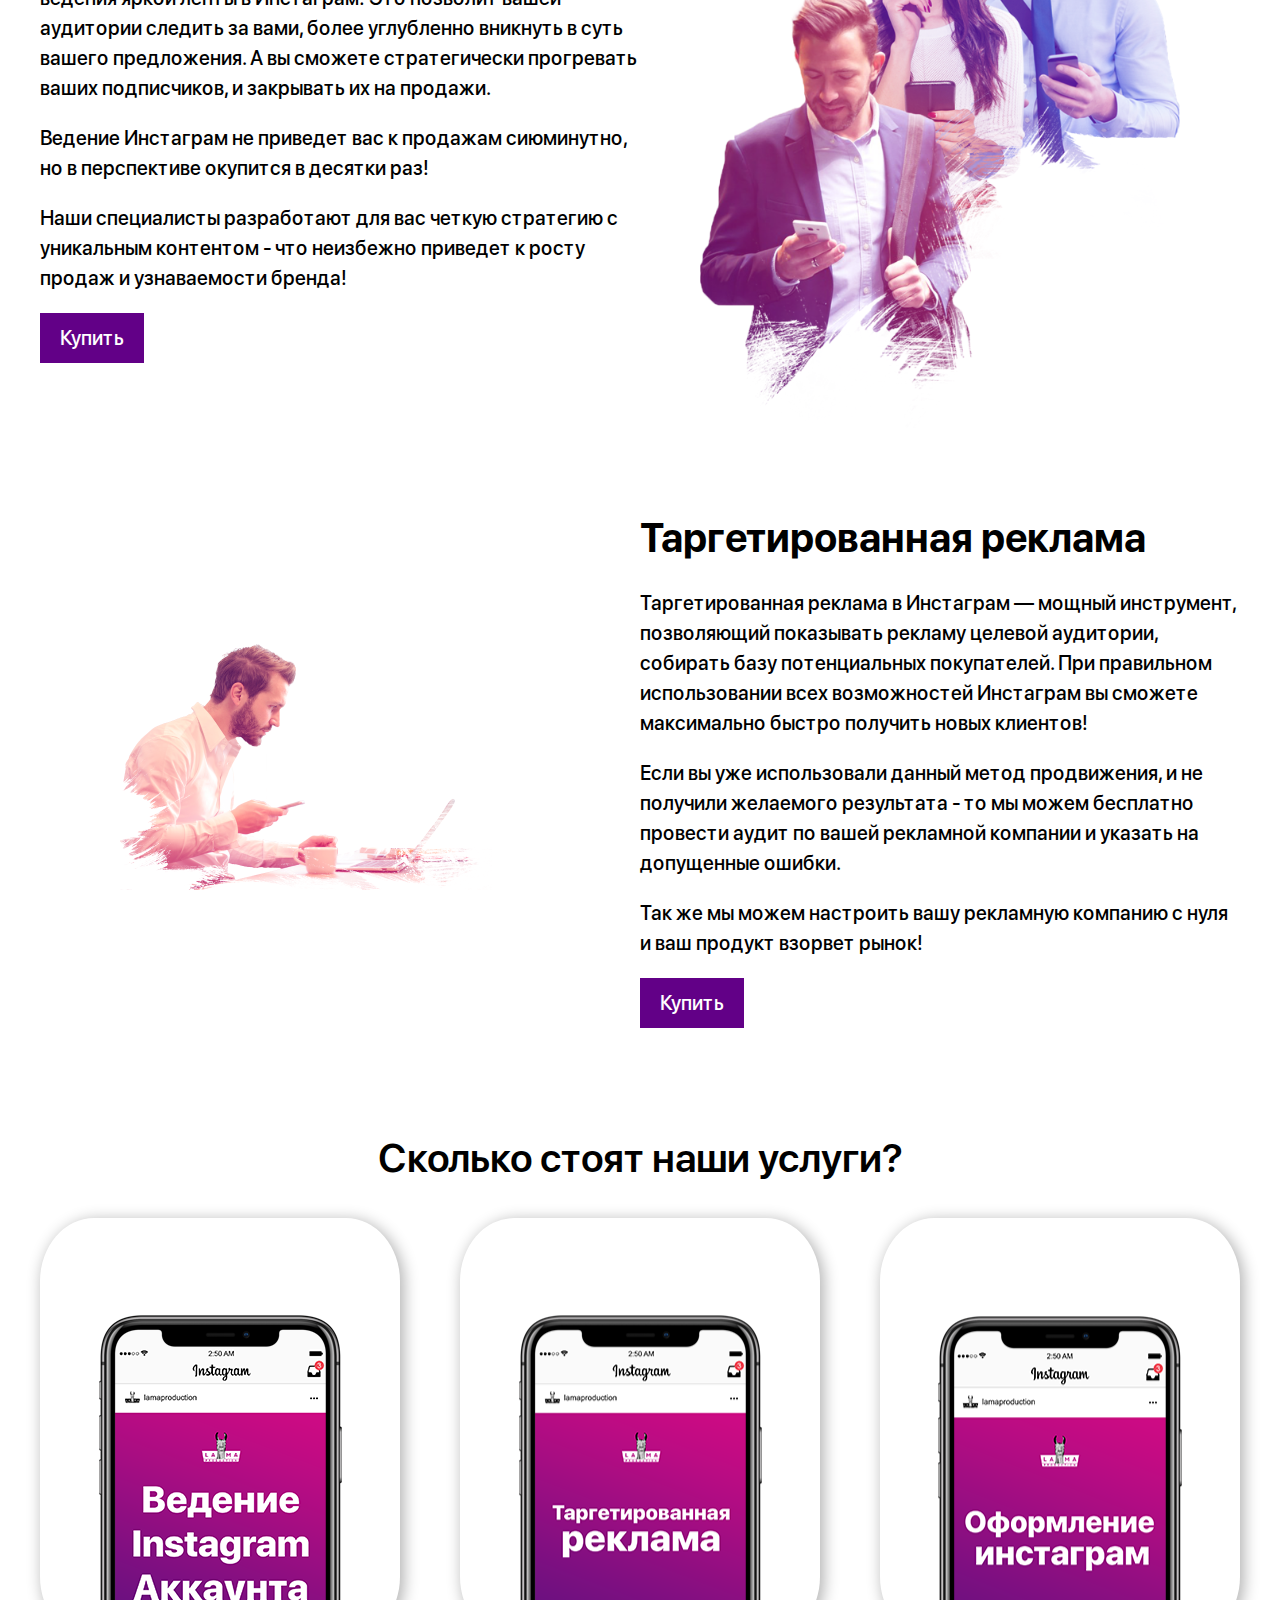
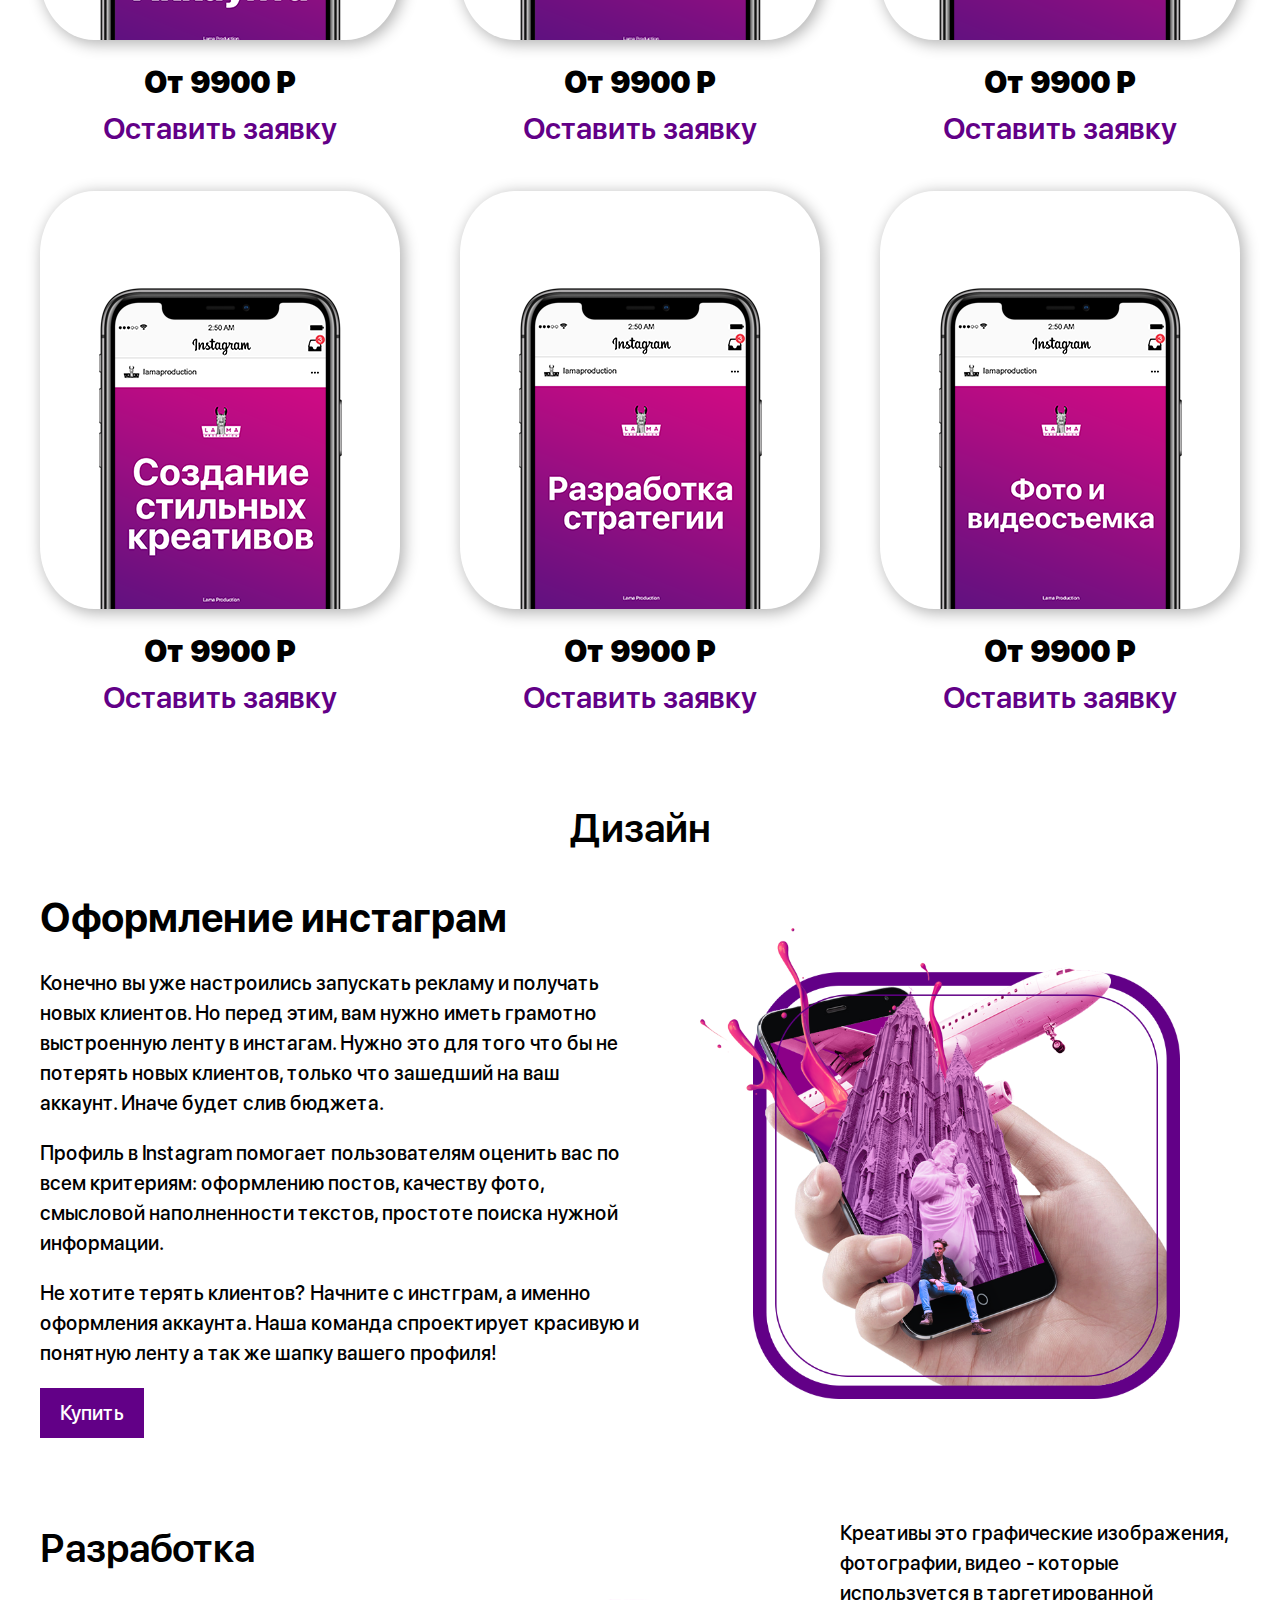
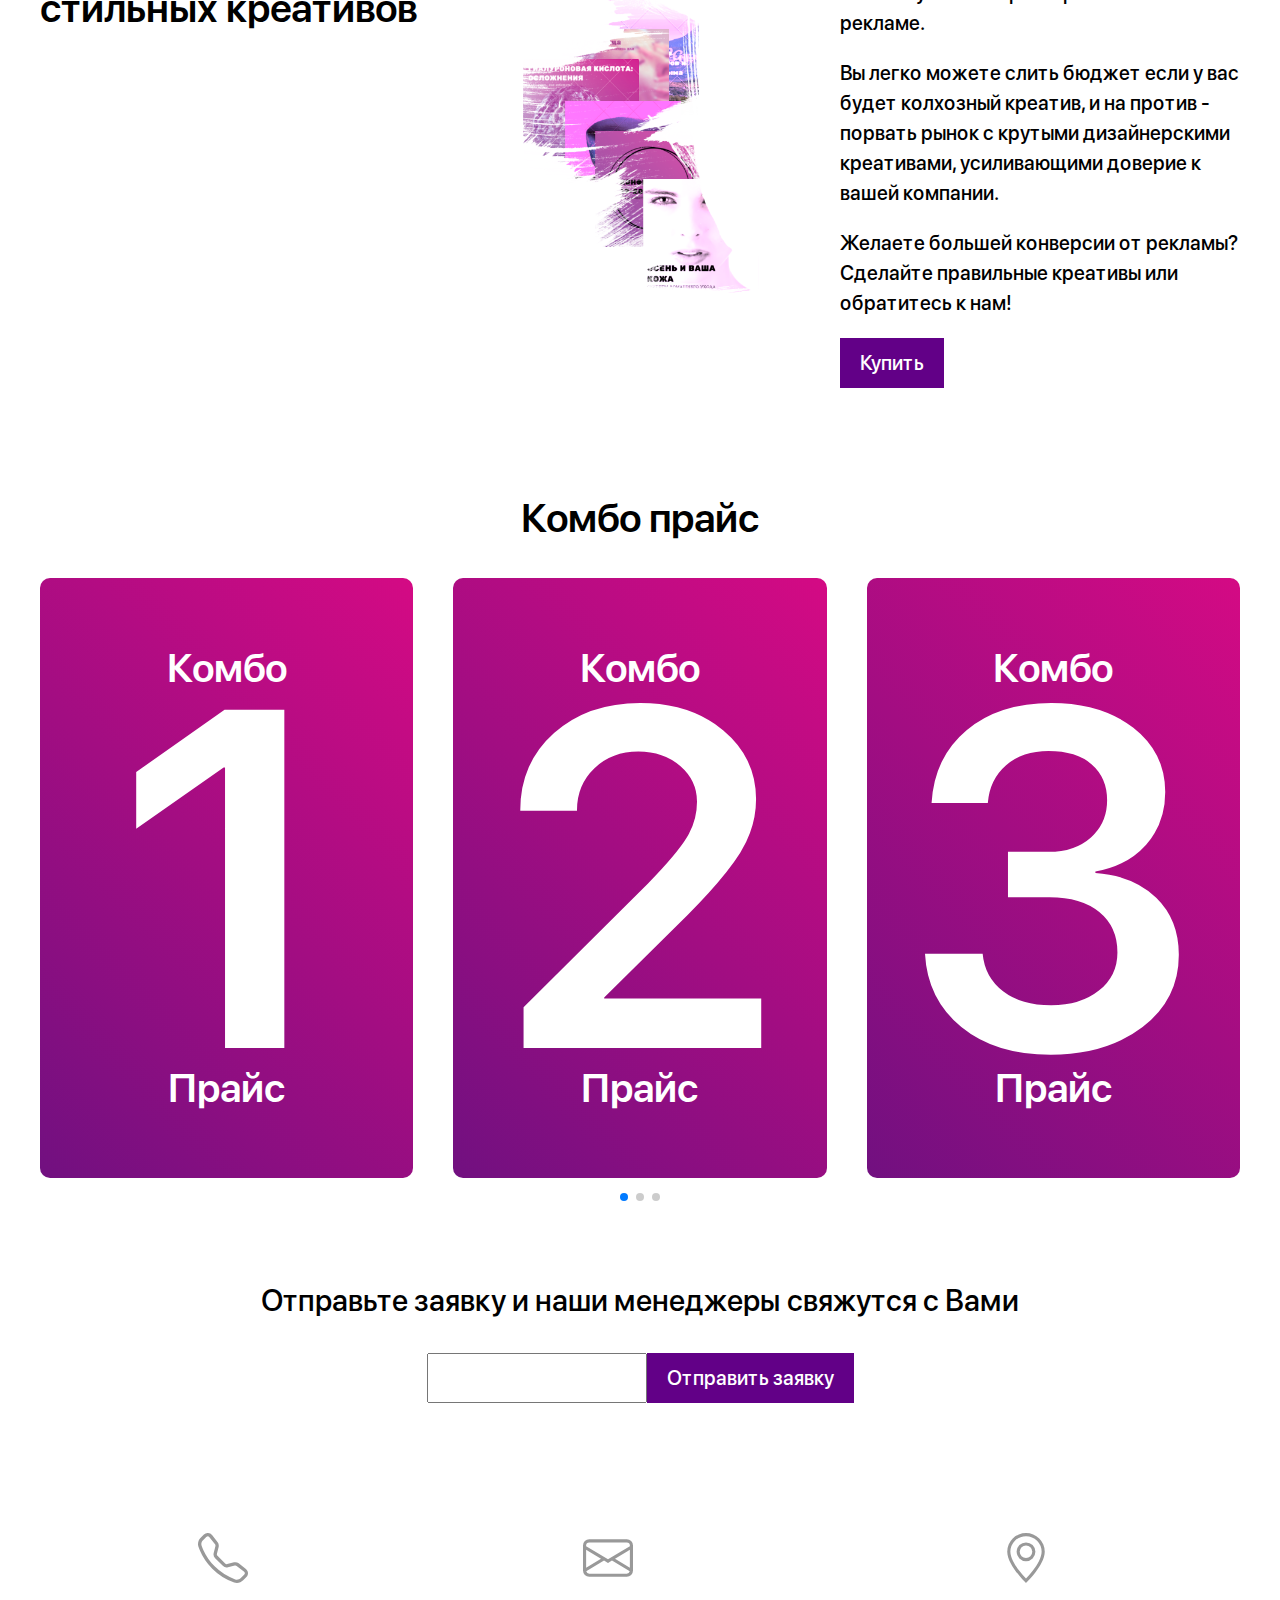
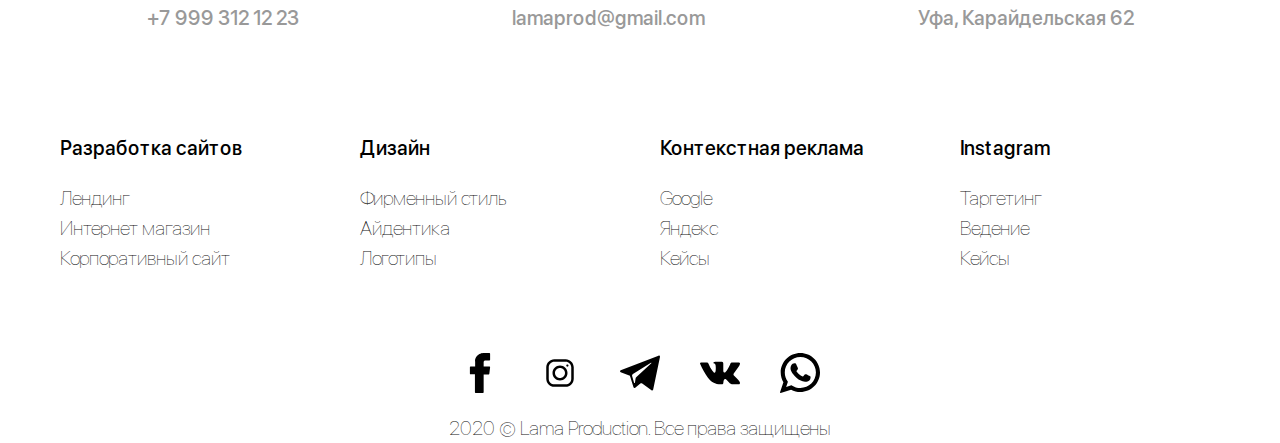
<file: instagram.html>
<!DOCTYPE html>
<html lang="ru">

<head>
    <meta charset="UTF-8">
    <meta name="viewport" content="width=device-width, initial-scale=1.0">
    <title>Instagram</title>

    <link rel="stylesheet" href="module/swiper/swiper-bundle.min.css">

    <link rel="stylesheet" href="css/SFPro.css">
    <link rel="stylesheet" href="css/reset.css">
    <link rel="stylesheet" href="css/style.css">
    <link rel="stylesheet" href="css/instagram.css">
    <link rel="stylesheet" href="css/adaptive.css">
</head>

<body>
    <header class="header">
        <div class="container">
            <div class="header-wrapper">
                <div class="logo">
                    <img class="pic" src="img/logo.png" alt="logo">
                </div>
                <div class="menu-burger">
                    <span></span>
                </div>
                <nav class="menu">
                    <ul>
                        <li><a href="index.html">Главная</a></li>
                        <li><a href="#">Услуги</a></li>
                        <li><a href="#">Портфолио</a></li>
                        <li><a href="#">Блог</a></li>
                        <li><a href="#">Контакты</a></li>
                    </ul>
                </nav>
            </div>
        </div>
    </header>
    <main class="main">
        <div class="container">
            <h1 class="invisible">Продвижение Инстаграм</h1>
            <section class="section">

                <div class="main-card">
                    <div class="main-card-desc">
                        <h3 class="main-card-desc-title">Продвижение Instagram</h3>
                        <p class="main-card-desc-text">Вы получите новых клиентов и аудиторию которая хочет ваш продукт! Реклама и ведение инстаграм</p>
                        <button class="btn main-card-desc-button bg-insta">Оставить заявку</button>
                    </div>
                    <div class="main-card-pic-wrapper">
                        <div class="main-card-pic">
                            <img src="img/insta-promo.png" alt="Instagram" class="pic-contain">
                        </div>
                    </div>
                </div>
            </section>

            <section class="section">
                <div class="main-card">
                    <div class="main-card-pic-wrapper">
                        <div class="main-card-pic">
                            <img src="img/insta-why.png" alt="Instagram" class="pic-contain">
                        </div>
                    </div>
                    <div class="main-card-desc">
                        <h3 class="main-card-desc-title">Зачем и кому нужен Инстаграм?</h3>
                        <p class="main-card-desc-text">Бизнес в инстаграм не так сложно построить. Вопрос стоит в правильной упаковке аккаунта и его дальнейшем продвижении. Продвигать можно как бесплатно, так и платно. Огромная аудитория и масса рекламных возможностей — ответ на вопрос, почему предприниматели тратят средства, время и силы на продвижение своего бизнеса в Инстаграм.</p>
                        <p class="main-card-desc-text">Малый бизнес, Средний бизнес, микро бизнес, если вы что то продаете, не важно в каких масштабах, ваш клиент есть в инстаграм, и мы приведем его к вам.</p>
                    </div>
                </div>
            </section>

            <section class="section">
                <h2 class="section-title">Как с помощью инстаграм мы привлекаем клиентов?</h2>
                <div class="main-card">
                    <div class="main-card-desc">
                        <h3 class="main-card-desc-title">Ведение инстаграм</h3>
                        <p class="main-card-desc-text">Собирайте аудиторию во круг своего бренда с помощью ведения яркой ленты в Инстаграм! Это позволит вашей аудитории следить за вами, более углубленно вникнуть в суть вашего предложения. А вы сможете стратегически прогревать ваших подписчиков, и закрывать их на продажи.</p>
                        <p class="main-card-desc-text">Ведение Инстаграм не приведет вас к продажам сиюминутно, но в перспективе окупится в десятки раз!</p>
                        <p class="main-card-desc-text">Наши специалисты разработают для вас четкую стратегию с уникальным контентом - что неизбежно приведет к росту продаж и узнаваемости бренда!</p>
                        <button class="btn main-card-desc-button bg-insta">Купить</button>
                    </div>
                    <div class="main-card-pic-wrapper">
                        <div class="main-card-pic">
                            <img src="img/insta_3.png" alt="Instagram" class="pic-contain">
                        </div>
                    </div>
                </div>
            </section>

            <section class="section">
                <div class="main-card">
                    <div class="main-card-pic-wrapper">
                        <div class="main-card-pic">
                            <img src="img/insta_4.png" alt="Instagram" class="pic-contain">
                        </div>
                    </div>
                    <div class="main-card-desc">
                        <h3 class="main-card-desc-title">Таргетированная реклама</h3>
                        <p class="main-card-desc-text">Таргетированная реклама в Инстаграм — мощный инструмент, позволяющий показывать рекламу целевой аудитории, собирать базу потенциальных покупателей. При правильном использовании всех возможностей Инстаграм вы сможете максимально быстро получить новых клиентов!</p>
                        <p class="main-card-desc-text">Если вы уже использовали данный метод продвижения, и не получили желаемого результата - то мы можем бесплатно провести аудит по вашей рекламной компании и указать на допущенные ошибки.</p>
                        <p class="main-card-desc-text">Так же мы можем настроить вашу рекламную компанию с нуля и ваш продукт взорвет рынок!</p>
                        <button class="btn main-card-desc-button bg-insta">Купить</button>
                    </div>
                </div>
            </section>

            <section class="insta-price">
                <h2 class="section-title">Сколько стоят наши услуги?</h2>
                <ul class="insta-price-card-list">
                    <li class="insta-price-card">
                        <div class="insta-price-card-pic">
                            <img src="img/insta_price_vedenie.png" alt="">
                        </div>
                        <span class="insta-price-card-value">От 9900 Р</span>
                        <button class="insta-price-card-button">Оставить заявку</button>
                    </li>

                    <li class="insta-price-card">
                        <div class="insta-price-card-pic">
                            <img src="img/insta_price_target.png" alt="">
                        </div>
                        <span class="insta-price-card-value">От 9900 Р</span>
                        <button class="insta-price-card-button">Оставить заявку</button>
                    </li>

                    <li class="insta-price-card">
                        <div class="insta-price-card-pic">
                            <img src="img/insta_price_oformlenie.png" alt="">
                        </div>
                        <span class="insta-price-card-value">От 9900 Р</span>
                        <button class="insta-price-card-button">Оставить заявку</button>
                    </li>

                    <li class="insta-price-card">
                        <div class="insta-price-card-pic">
                            <img src="img/insta_price_kreativ.png" alt="">
                        </div>
                        <span class="insta-price-card-value">От 9900 Р</span>
                        <button class="insta-price-card-button">Оставить заявку</button>
                    </li>

                    <li class="insta-price-card">
                        <div class="insta-price-card-pic">
                            <img src="img/insta_price_strategy.png" alt="">
                        </div>
                        <span class="insta-price-card-value">От 9900 Р</span>
                        <button class="insta-price-card-button">Оставить заявку</button>
                    </li>

                    <li class="insta-price-card">
                        <div class="insta-price-card-pic">
                            <img src="img/insta_price_foto.png" alt="">
                        </div>
                        <span class="insta-price-card-value">От 9900 Р</span>
                        <button class="insta-price-card-button">Оставить заявку</button>
                    </li>
                </ul>
            </section>

            <section class="section">
                <h2 class="section-title">Дизайн</h2>
                <div class="main-card">
                    <div class="main-card-desc">
                        <h3 class="main-card-desc-title">Оформление инстаграм</h3>
                        <p class="main-card-desc-text">Конечно вы уже настроились  запускать рекламу и получать новых клиентов. Но перед этим, вам нужно иметь грамотно выстроенную ленту в инстагам. Нужно это для того что бы не потерять новых клиентов, только что зашедший на ваш аккаунт. Иначе будет слив бюджета.</p>
                        <p class="main-card-desc-text">Профиль в Instagram помогает пользователям оценить вас по всем критериям: оформлению постов, качеству фото, смысловой наполненности текстов, простоте поиска нужной информации.</p>
                        <p class="main-card-desc-text">Не хотите терять клиентов? Начните с инстграм, а именно оформления аккаунта. Наша команда спроектирует красивую и понятную ленту а так же шапку вашего профиля!</p>
                        <button class="btn main-card-desc-button bg-insta">Купить</button>
                    </div>
                    <div class="main-card-pic-wrapper">
                        <div class="main-card-pic">
                            <img src="img/insta_design.png" alt="Instagram" class="pic-contain">
                        </div>
                    </div>
                </div>
            </section>

            <section class="section">
                <div class="main-card">
                    <h3 class="main-card-title">Разработка стильных креативов</h3>
                    <div class="main-card-pic-wrapper">
                        <div class="main-card-pic">
                            <img src="img/insta_creative.png" alt="Instagram" class="pic-contain">
                        </div>
                    </div>
                    <div class="main-card-desc">
                        <p class="main-card-desc-text">Креативы это графические изображения, фотографии, видео - которые используется в таргетированной рекламе.</p>
                        <p class="main-card-desc-text">Вы легко можете слить бюджет если у вас будет колхозный креатив, и на против - порвать рынок с крутыми дизайнерскими креативами, усиливающими доверие к вашей компании.</p>
                        <p class="main-card-desc-text">Желаете большей конверсии от рекламы? Сделайте правильные креативы или обратитесь к нам!</p>
                        <button class="btn main-card-desc-button bg-insta">Купить</button>
                    </div>
                </div>
            </section>

            <section class="combo">
                <h2 class="section-title">Комбо прайс</h2>
                <div class="combo-slider swiper-container">
                    <ul class="combo-card__list swiper-wrapper">
                        <li class="swiper-slide combo-card combo-card--instagram">
                            <span class="combo-card-text">Комбо</span>
                            <span class="combo-card-number">1</span>
                            <span class="combo-card-text">Прайс</span>
                            <a href="#" class="combo-card-link"></a>
                        </li>
                        <li class="swiper-slide combo-card combo-card--instagram">
                            <span class="combo-card-text">Комбо</span>
                            <span class="combo-card-number">2</span>
                            <span class="combo-card-text">Прайс</span>
                            <a href="#" class="combo-card-link"></a>
                        </li>
                        <li class="swiper-slide combo-card combo-card--instagram">
                            <span class="combo-card-text">Комбо</span>
                            <span class="combo-card-number">3</span>
                            <span class="combo-card-text">Прайс</span>
                            <a href="#" class="combo-card-link"></a>
                        </li>
                    </ul>
                    <div class="swiper-pagination"></div>
                    <div class="swiper-button-prev"></div>
                    <div class="swiper-button-next"></div>
                </div>
            </section>






            <section class="section section-callback">
                <h3 class="callback-form-title">Отправьте заявку и наши менеджеры свяжутся с Вами</h3>
                <form action="#" class="callback-form">
                    <input type="text">
                    <button type="submit" class="btn callback-form-button bg-insta" id="callback-form-button">Отправить заявку</button>
                </form>
            </section>

            <sevtion class="section-contacts">
                <div class="container">
                    <a href="tel: +79993121223" class="contacts-link">
                        <svg xmlns="http://www.w3.org/2000/svg" fill="currentColor" class="contacts-pic bi bi-telephone" viewBox="0 0 16 16">
                            <path d="M3.654 1.328a.678.678 0 0 0-1.015-.063L1.605 2.3c-.483.484-.661 1.169-.45 1.77a17.568 17.568 0 0 0 4.168 6.608 17.569 17.569 0 0 0 6.608 4.168c.601.211 1.286.033 1.77-.45l1.034-1.034a.678.678 0 0 0-.063-1.015l-2.307-1.794a.678.678 0 0 0-.58-.122l-2.19.547a1.745 1.745 0 0 1-1.657-.459L5.482 8.062a1.745 1.745 0 0 1-.46-1.657l.548-2.19a.678.678 0 0 0-.122-.58L3.654 1.328zM1.884.511a1.745 1.745 0 0 1 2.612.163L6.29 2.98c.329.423.445.974.315 1.494l-.547 2.19a.678.678 0 0 0 .178.643l2.457 2.457a.678.678 0 0 0 .644.178l2.189-.547a1.745 1.745 0 0 1 1.494.315l2.306 1.794c.829.645.905 1.87.163 2.611l-1.034 1.034c-.74.74-1.846 1.065-2.877.702a18.634 18.634 0 0 1-7.01-4.42 18.634 18.634 0 0 1-4.42-7.009c-.362-1.03-.037-2.137.703-2.877L1.885.511z" />
                        </svg>
                        <span>+7 999 312 12 23</span>
                    </a>
                    <a href="mailto: lamaprod@gmail.com" class="contacts-link">
                        <svg xmlns="http://www.w3.org/2000/svg" fill="#999" class="contacts-pic bi bi-envelope" viewBox="0 0 16 16">
                            <path d="M0 4a2 2 0 0 1 2-2h12a2 2 0 0 1 2 2v8a2 2 0 0 1-2 2H2a2 2 0 0 1-2-2V4zm2-1a1 1 0 0 0-1 1v.217l7 4.2 7-4.2V4a1 1 0 0 0-1-1H2zm13 2.383l-4.758 2.855L15 11.114v-5.73zm-.034 6.878L9.271 8.82 8 9.583 6.728 8.82l-5.694 3.44A1 1 0 0 0 2 13h12a1 1 0 0 0 .966-.739zM1 11.114l4.758-2.876L1 5.383v5.73z" />
                        </svg>
                        <span>lamaprod@gmail.com</span>
                    </a>
                    <a href="#" class="contacts-link">
                        <svg xmlns="http://www.w3.org/2000/svg" fill="currentColor" class="contacts-pic bi bi-geo-alt" viewBox="0 0 16 16">
                            <path d="M12.166 8.94c-.524 1.062-1.234 2.12-1.96 3.07A31.493 31.493 0 0 1 8 14.58a31.481 31.481 0 0 1-2.206-2.57c-.726-.95-1.436-2.008-1.96-3.07C3.304 7.867 3 6.862 3 6a5 5 0 0 1 10 0c0 .862-.305 1.867-.834 2.94zM8 16s6-5.686 6-10A6 6 0 0 0 2 6c0 4.314 6 10 6 10z" />
                            <path d="M8 8a2 2 0 1 1 0-4 2 2 0 0 1 0 4zm0 1a3 3 0 1 0 0-6 3 3 0 0 0 0 6z" />
                        </svg>
                        <span>Уфа, Карайдельская 62</span>
                    </a>
                </div>
            </sevtion>
            
        </div>
    </main>
    <footer class="footer">
        <div class="container">
            <ul class="footer-list">
                <li class="footer-item">
                    <h3 class="footer-item-title">Разработка сайтов</h3>
                    <a href="#" class="footer-item-link">Лендинг</a>
                    <a href="#" class="footer-item-link">Интернет магазин</a>
                    <a href="#" class="footer-item-link">Корпоративный сайт</a>
                </li>
                <li class="footer-item">
                    <h3 class="footer-item-title">Дизайн</h3>
                    <a href="#" class="footer-item-link">Фирменный стиль</a>
                    <a href="#" class="footer-item-link">Айдентика</a>
                    <a href="#" class="footer-item-link">Логотипы</a>
                </li>
                <li class="footer-item">
                    <h3 class="footer-item-title">Контекстная реклама</h3>
                    <a href="#" class="footer-item-link">Google</a>
                    <a href="#" class="footer-item-link">Яндекс</a>
                    <a href="#" class="footer-item-link">Кейсы</a>
                </li>
                <li class="footer-item">
                    <h3 class="footer-item-title">Instagram</h3>
                    <a href="#" class="footer-item-link">Таргетинг</a>
                    <a href="#" class="footer-item-link">Ведение</a>
                    <a href="#" class="footer-item-link">Кейсы</a>
                </li>
            </ul>
            <div class="footer-social">
                <a href="#" class="footer-social-link" name="facebook">
                    <svg version="1.1" id="Layer_1" xmlns="http://www.w3.org/2000/svg" xmlns:xlink="http://www.w3.org/1999/xlink" x="0px" y="0px" width="100%" height="100%" viewBox="0 0 310 310" style="enable-background:new 0 0 310 310;" xml:space="preserve">
                        <path id="XMLID_835_" d="M81.703,165.106h33.981V305c0,2.762,2.238,5,5,5h57.616c2.762,0,5-2.238,5-5V165.765h39.064
                            c2.54,0,4.677-1.906,4.967-4.429l5.933-51.502c0.163-1.417-0.286-2.836-1.234-3.899c-0.949-1.064-2.307-1.673-3.732-1.673h-44.996
                            V71.978c0-9.732,5.24-14.667,15.576-14.667c1.473,0,29.42,0,29.42,0c2.762,0,5-2.239,5-5V5.037c0-2.762-2.238-5-5-5h-40.545
                            C187.467,0.023,186.832,0,185.896,0c-7.035,0-31.488,1.381-50.804,19.151c-21.402,19.692-18.427,43.27-17.716,47.358v37.752H81.703
                            c-2.762,0-5,2.238-5,5v50.844C76.703,162.867,78.941,165.106,81.703,165.106z" />
                    </svg>
                </a>
                <a href="#" class="footer-social-link" name="instagram">
                    <svg width="100%" height="100%" viewBox="0 0 32 32" xmlns="http://www.w3.org/2000/svg">
                        <path d="M 11.46875 5 C 7.917969 5 5 7.914063 5 11.46875 L 5 20.53125 C 5 24.082031 7.914063 27 11.46875 27 L 20.53125 27 C 24.082031 27 27 24.085938 27 20.53125 L 27 11.46875 C 27 7.917969 24.085938 5 20.53125 5 Z M 11.46875 7 L 20.53125 7 C 23.003906 7 25 8.996094 25 11.46875 L 25 20.53125 C 25 23.003906 23.003906 25 20.53125 25 L 11.46875 25 C 8.996094 25 7 23.003906 7 20.53125 L 7 11.46875 C 7 8.996094 8.996094 7 11.46875 7 Z M 21.90625 9.1875 C 21.402344 9.1875 21 9.589844 21 10.09375 C 21 10.597656 21.402344 11 21.90625 11 C 22.410156 11 22.8125 10.597656 22.8125 10.09375 C 22.8125 9.589844 22.410156 9.1875 21.90625 9.1875 Z M 16 10 C 12.699219 10 10 12.699219 10 16 C 10 19.300781 12.699219 22 16 22 C 19.300781 22 22 19.300781 22 16 C 22 12.699219 19.300781 10 16 10 Z M 16 12 C 18.222656 12 20 13.777344 20 16 C 20 18.222656 18.222656 20 16 20 C 13.777344 20 12 18.222656 12 16 C 12 13.777344 13.777344 12 16 12 Z" />
                    </svg>
                </a>
                <a href="#" class="footer-social-link" name="telegram">
                    <svg width="100%" height="100%" version="1.1" id="Layer_1" xmlns="http://www.w3.org/2000/svg" xmlns:xlink="http://www.w3.org/1999/xlink" x="0px" y="0px" viewBox="0 0 300 300" style="enable-background:new 0 0 300 300;" xml:space="preserve">
                        <path id="XMLID_497_" d="M5.299,144.645l69.126,25.8l26.756,86.047c1.712,5.511,8.451,7.548,12.924,3.891l38.532-31.412
                            c4.039-3.291,9.792-3.455,14.013-0.391l69.498,50.457c4.785,3.478,11.564,0.856,12.764-4.926L299.823,29.22
                            c1.31-6.316-4.896-11.585-10.91-9.259L5.218,129.402C-1.783,132.102-1.722,142.014,5.299,144.645z M96.869,156.711l135.098-83.207
                            c2.428-1.491,4.926,1.792,2.841,3.726L123.313,180.87c-3.919,3.648-6.447,8.53-7.163,13.829l-3.798,28.146
                            c-0.503,3.758-5.782,4.131-6.819,0.494l-14.607-51.325C89.253,166.16,91.691,159.907,96.869,156.711z" />
                    </svg>
                </a>
                <a href="#" class="footer-social-link" name="VK">
                    <svg width="100%" height="100%" version="1.1" id="Layer_1" xmlns="http://www.w3.org/2000/svg" xmlns:xlink="http://www.w3.org/1999/xlink" x="0px" y="0px" viewBox="0 0 304.36 304.36" style="enable-background:new 0 0 304.36 304.36;" xml:space="preserve">
                        <path id="XMLID_807_" style="fill-rule:evenodd;clip-rule:evenodd;" d="M261.945,175.576c10.096,9.857,20.752,19.131,29.807,29.982
                            c4,4.822,7.787,9.798,10.684,15.394c4.105,7.955,0.387,16.709-6.746,17.184l-44.34-0.02c-11.436,0.949-20.559-3.655-28.23-11.474
                            c-6.139-6.253-11.824-12.908-17.727-19.372c-2.42-2.642-4.953-5.128-7.979-7.093c-6.053-3.929-11.307-2.726-14.766,3.587
                            c-3.523,6.421-4.322,13.531-4.668,20.687c-0.475,10.441-3.631,13.186-14.119,13.664c-22.414,1.057-43.686-2.334-63.447-13.641
                            c-17.422-9.968-30.932-24.04-42.691-39.971C34.828,153.482,17.295,119.395,1.537,84.353C-2.01,76.458,0.584,72.22,9.295,72.07
                            c14.465-0.281,28.928-0.261,43.41-0.02c5.879,0.086,9.771,3.458,12.041,9.012c7.826,19.243,17.402,37.551,29.422,54.521
                            c3.201,4.518,6.465,9.036,11.113,12.216c5.142,3.521,9.057,2.354,11.476-3.374c1.535-3.632,2.207-7.544,2.553-11.434
                            c1.146-13.383,1.297-26.743-0.713-40.079c-1.234-8.323-5.922-13.711-14.227-15.286c-4.238-0.803-3.607-2.38-1.555-4.799
                            c3.564-4.172,6.916-6.769,13.598-6.769h50.111c7.889,1.557,9.641,5.101,10.721,13.039l0.043,55.663
                            c-0.086,3.073,1.535,12.192,7.07,14.226c4.43,1.448,7.35-2.096,10.008-4.905c11.998-12.734,20.561-27.783,28.211-43.366
                            c3.395-6.852,6.314-13.968,9.143-21.078c2.096-5.276,5.385-7.872,11.328-7.757l48.229,0.043c1.43,0,2.877,0.021,4.262,0.258
                            c8.127,1.385,10.354,4.881,7.844,12.817c-3.955,12.451-11.65,22.827-19.174,33.251c-8.043,11.129-16.645,21.877-24.621,33.072
                            C252.26,161.544,252.842,166.697,261.945,175.576L261.945,175.576z M261.945,175.576" />
                    </svg>
                </a>
                <a href="#" class="footer-social-link" name="Whatsapp">
                    <svg width="100%" height="100%" version="1.1" id="Layer_1" xmlns="http://www.w3.org/2000/svg" xmlns:xlink="http://www.w3.org/1999/xlink" x="0px" y="0px" viewBox="0 0 308 308" style="enable-background:new 0 0 308 308;" xml:space="preserve">
                        <path id="XMLID_469_" d="M227.904,176.981c-0.6-0.288-23.054-11.345-27.044-12.781c-1.629-0.585-3.374-1.156-5.23-1.156
                            c-3.032,0-5.579,1.511-7.563,4.479c-2.243,3.334-9.033,11.271-11.131,13.642c-0.274,0.313-0.648,0.687-0.872,0.687
                            c-0.201,0-3.676-1.431-4.728-1.888c-24.087-10.463-42.37-35.624-44.877-39.867c-0.358-0.61-0.373-0.887-0.376-0.887
                            c0.088-0.323,0.898-1.135,1.316-1.554c1.223-1.21,2.548-2.805,3.83-4.348c0.607-0.731,1.215-1.463,1.812-2.153
                            c1.86-2.164,2.688-3.844,3.648-5.79l0.503-1.011c2.344-4.657,0.342-8.587-0.305-9.856c-0.531-1.062-10.012-23.944-11.02-26.348
                            c-2.424-5.801-5.627-8.502-10.078-8.502c-0.413,0,0,0-1.732,0.073c-2.109,0.089-13.594,1.601-18.672,4.802
                            c-5.385,3.395-14.495,14.217-14.495,33.249c0,17.129,10.87,33.302,15.537,39.453c0.116,0.155,0.329,0.47,0.638,0.922
                            c17.873,26.102,40.154,45.446,62.741,54.469c21.745,8.686,32.042,9.69,37.896,9.69c0.001,0,0.001,0,0.001,0
                            c2.46,0,4.429-0.193,6.166-0.364l1.102-0.105c7.512-0.666,24.02-9.22,27.775-19.655c2.958-8.219,3.738-17.199,1.77-20.458
                            C233.168,179.508,230.845,178.393,227.904,176.981z" />
                        <path id="XMLID_470_" d="M156.734,0C73.318,0,5.454,67.354,5.454,150.143c0,26.777,7.166,52.988,20.741,75.928L0.212,302.716
                            c-0.484,1.429-0.124,3.009,0.933,4.085C1.908,307.58,2.943,308,4,308c0.405,0,0.813-0.061,1.211-0.188l79.92-25.396
                            c21.87,11.685,46.588,17.853,71.604,17.853C240.143,300.27,308,232.923,308,150.143C308,67.354,240.143,0,156.734,0z
                             M156.734,268.994c-23.539,0-46.338-6.797-65.936-19.657c-0.659-0.433-1.424-0.655-2.194-0.655c-0.407,0-0.815,0.062-1.212,0.188
                            l-40.035,12.726l12.924-38.129c0.418-1.234,0.209-2.595-0.561-3.647c-14.924-20.392-22.813-44.485-22.813-69.677
                            c0-65.543,53.754-118.867,119.826-118.867c66.064,0,119.812,53.324,119.812,118.867
                            C276.546,215.678,222.799,268.994,156.734,268.994z" />
                    </svg>
                </a>
            </div>
            <div class="copyright">2020 © Lama Production. Все права защищены</div>
        </div>
    </footer>

    <script src="module/swiper/swiper-bundle.min.js"></script>
    <script src="js/common.js"></script>
</body>

</html>
</file>
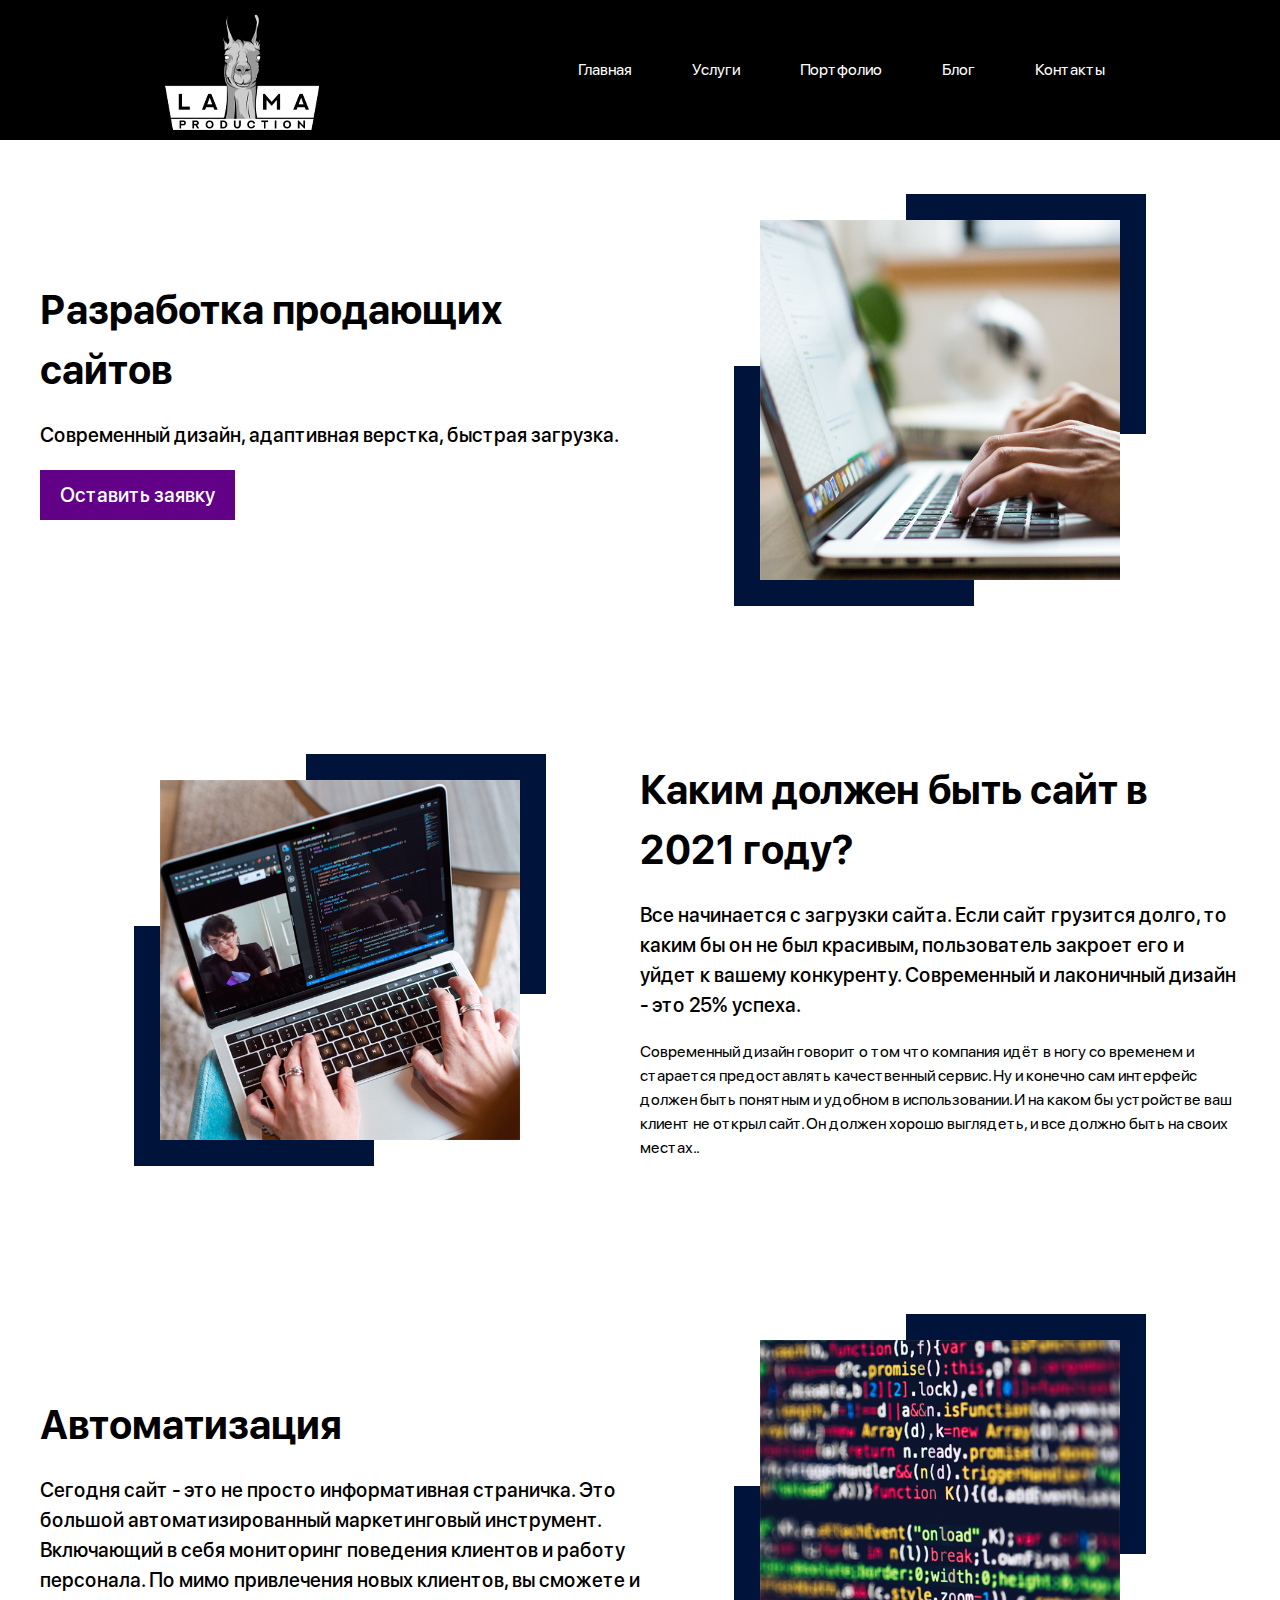
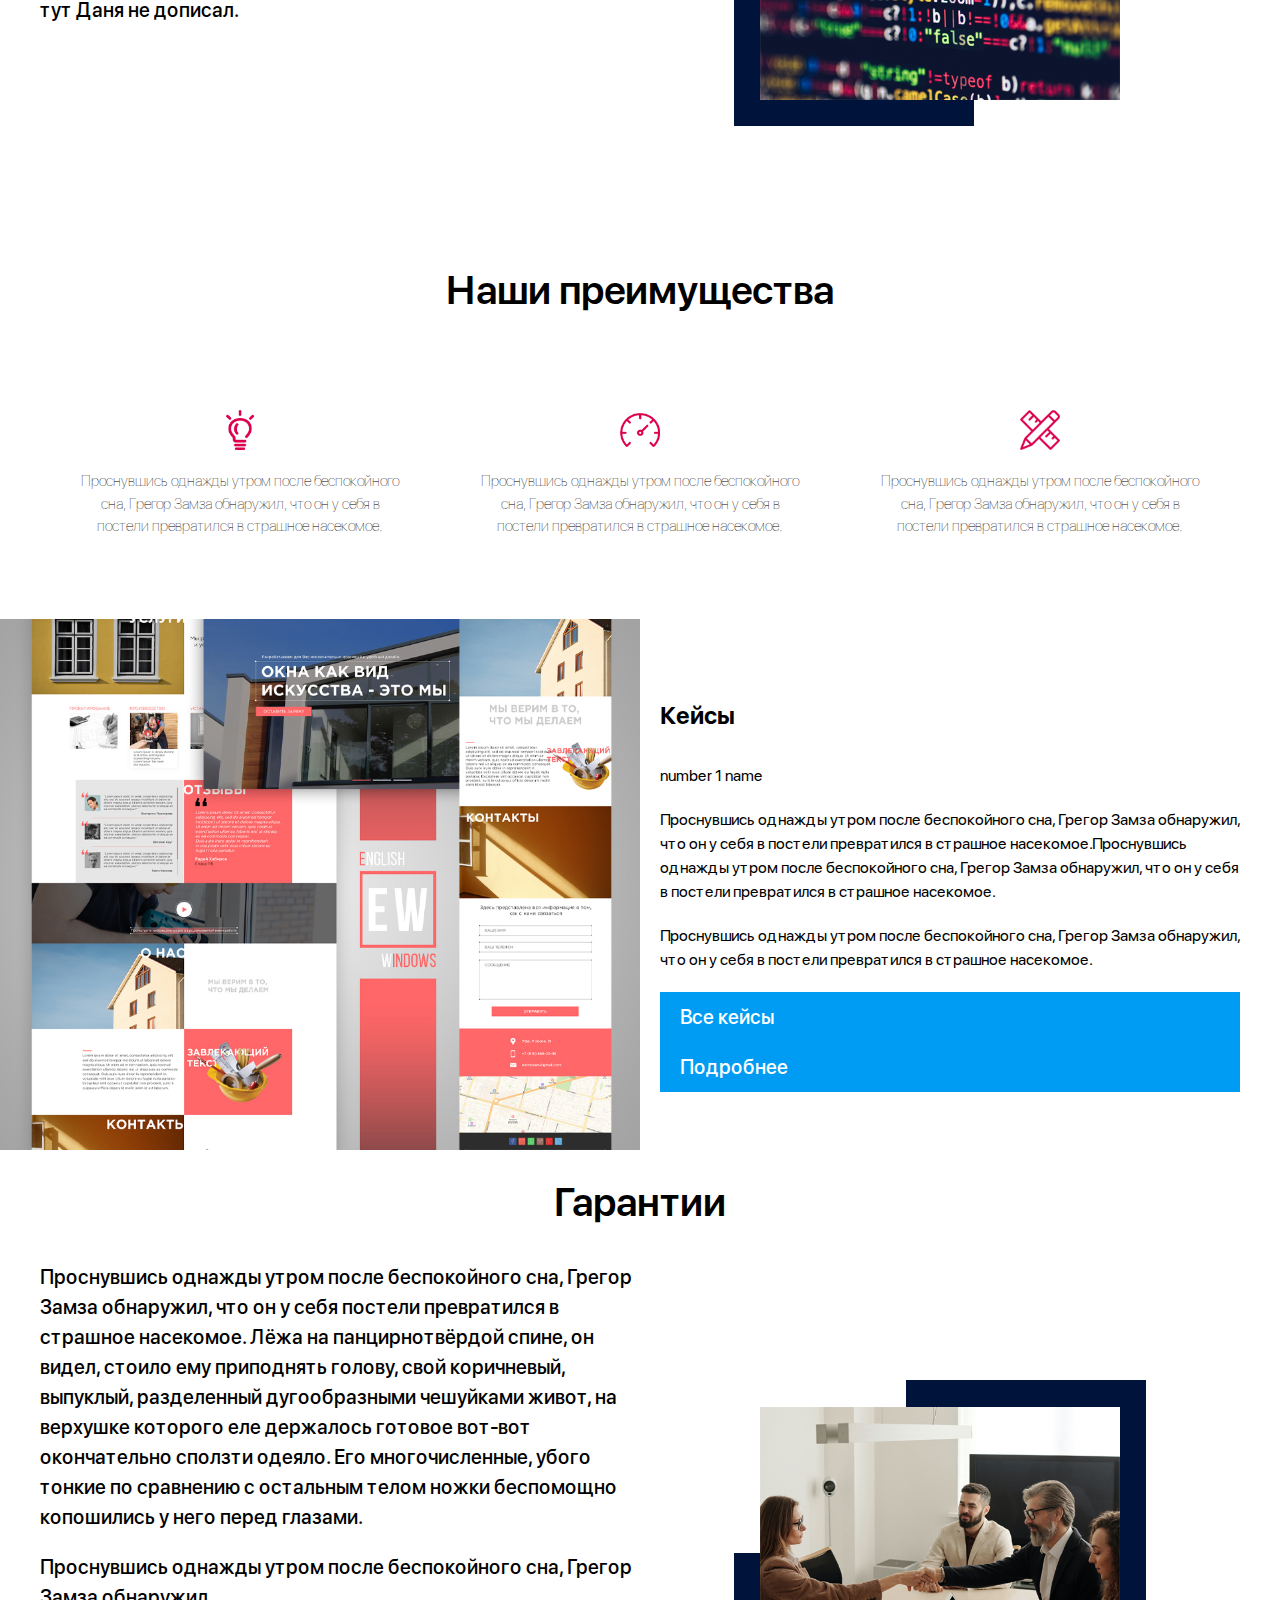
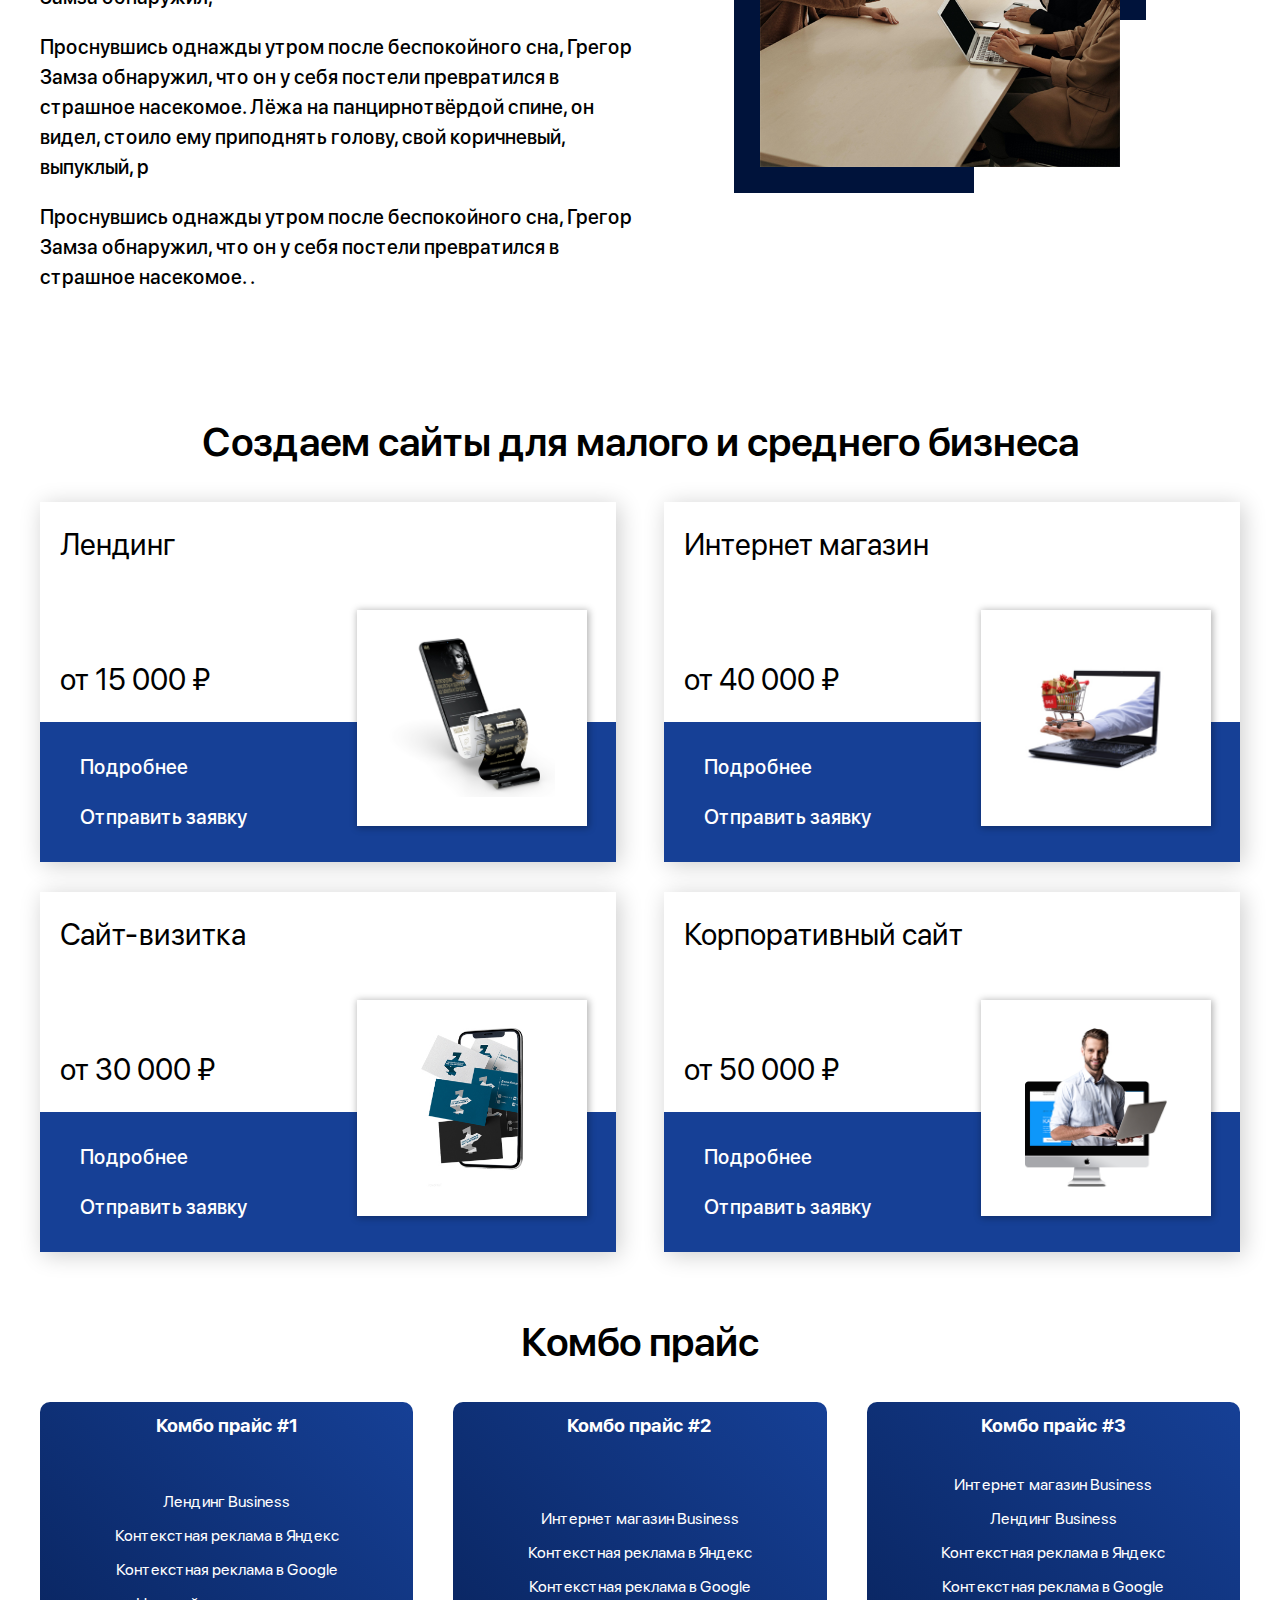
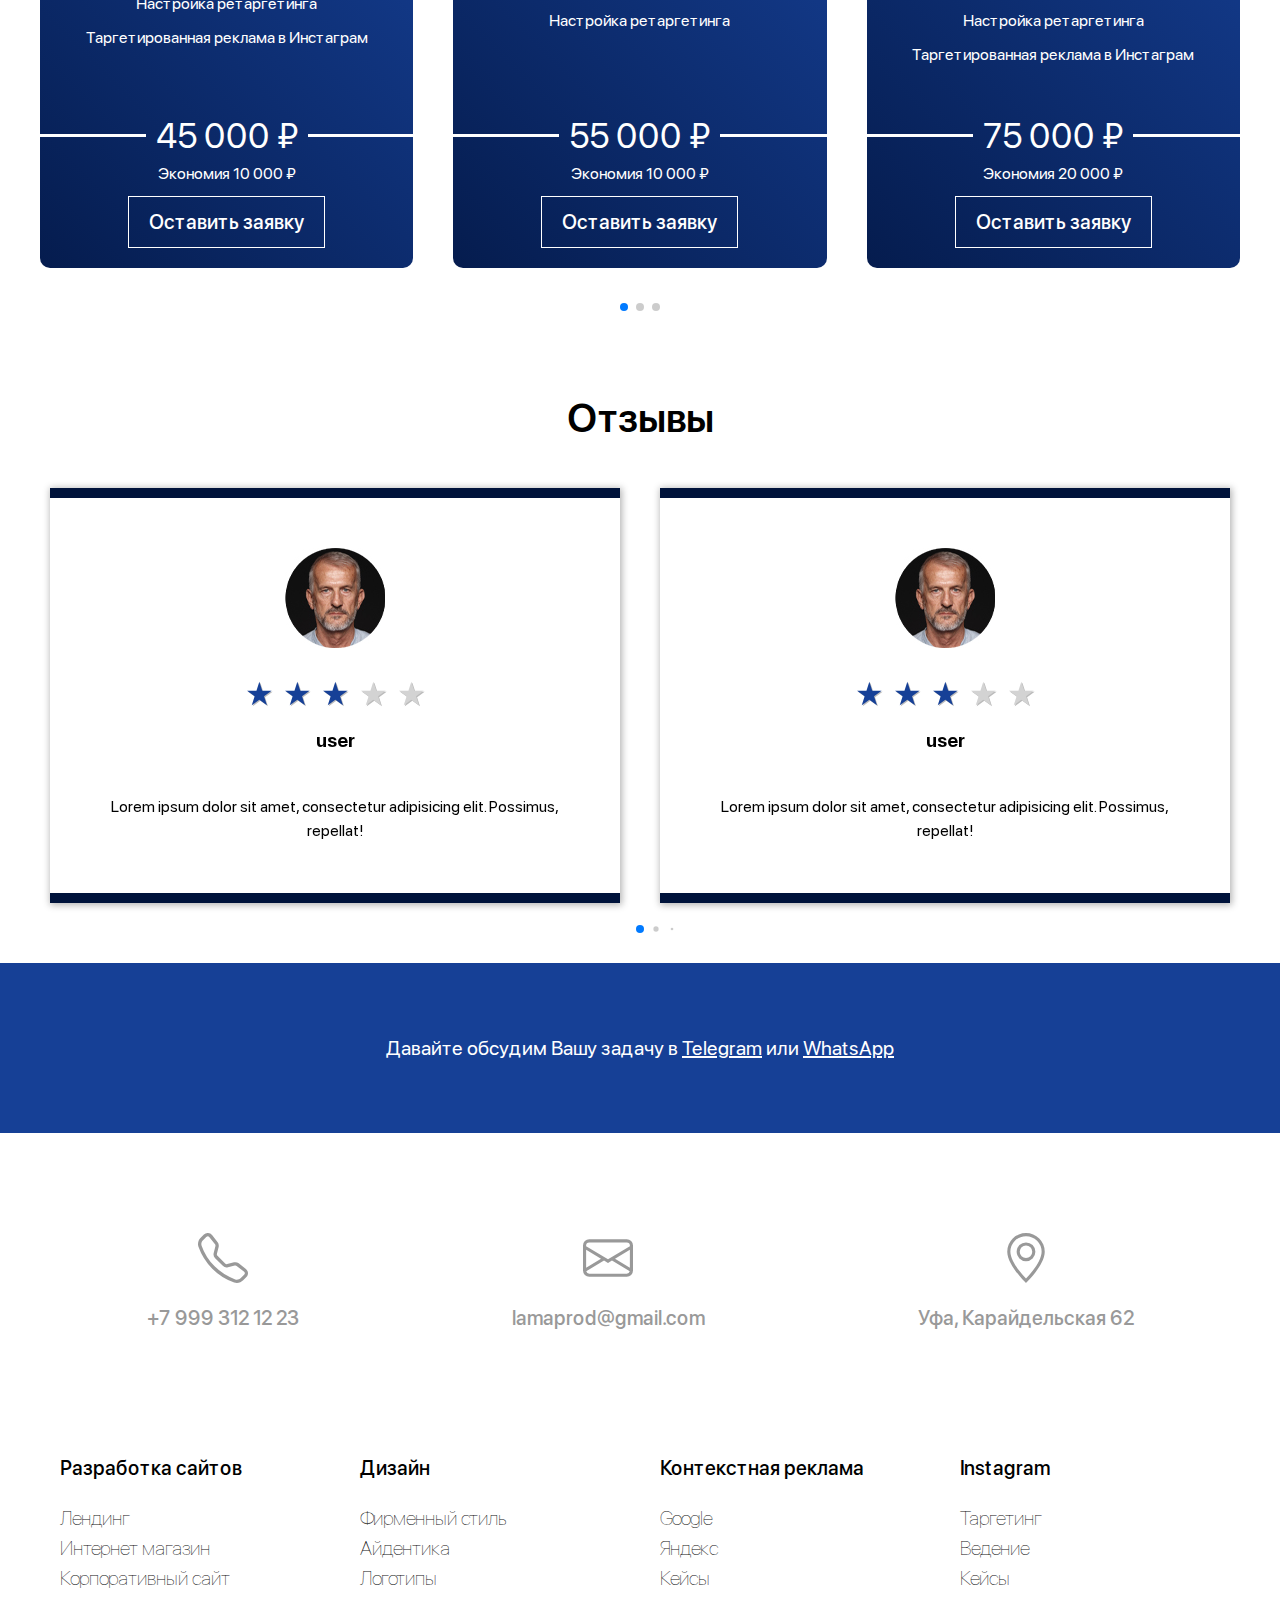
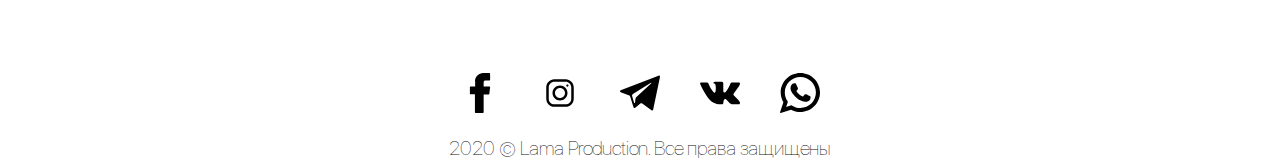
<file: production.html>
<!DOCTYPE html>
<html lang="ru">

<head>
    <meta charset="UTF-8">
    <meta name="viewport" content="width=device-width, initial-scale=1.0">
    <title>Document</title>

    <link rel="stylesheet" href="module/swiper/swiper-bundle.min.css">

    <link rel="stylesheet" href="css/SFPro.css">
    <link rel="stylesheet" href="css/reset.css">
    <link rel="stylesheet" href="css/style.css">
    <link rel="stylesheet" href="css/instagram.css">
    <link rel="stylesheet" href="css/production.css">
    <link rel="stylesheet" href="css/adaptive.css">
</head>

<body>
    <header class="header">
        <div class="container">
            <div class="header-wrapper">
                <div class="logo">
                    <img class="pic" src="img/logo.png" alt="logo">
                </div>
                <div class="menu-burger">
                    <span></span>
                </div>
                <nav class="menu">
                    <ul>
                        <li><a href="index.html">Главная</a></li>
                        <li><a href="#">Услуги</a></li>
                        <li><a href="#">Портфолио</a></li>
                        <li><a href="#">Блог</a></li>
                        <li><a href="#">Контакты</a></li>
                    </ul>
                </nav>
            </div>
        </div>
    </header>
    <main class="production">
        <h1 class="invisible">Разработка сайтов</h1>

        <section class="section">
            <div class="container">
                <div class="main-card">
                    <div class="main-card-desc">
                        <h3 class="main-card-desc-title">Разработка продающих сайтов</h3>
                        <p class="main-card-desc-text">Современный дизайн, адаптивная верстка, быстрая загрузка.</p>
                        <button class="btn main-card-desc-button bg-insta">Оставить заявку</button>
                    </div>
                    <div class="main-card-pic-wrapper">
                        <div class="main-card-pic main-card-pic--lines">
                            <img src="img/production_01.jpg" alt="Instagram" class="pic-cover">
                        </div>
                    </div>
                </div>
            </div>
        </section>

        <section class="section">
            <div class="container">
                <div class="main-card">
                    <div class="main-card-pic-wrapper">
                        <div class="main-card-pic main-card-pic--lines">
                            <img src="img/production_02.jpg" alt="Instagram" class="pic-cover">
                        </div>
                    </div>
                    <div class="main-card-desc">
                        <h3 class="main-card-desc-title">Каким должен быть сайт в 2021 году?</h3>
                        <p class="main-card-desc-text">Все начинается с загрузки сайта. Если сайт грузится долго, то каким бы он не был красивым, пользователь закроет его и уйдет к вашему конкуренту. Современный и лаконичный дизайн - это 25% успеха.</p>

                        <p>Современный дизайн говорит о том что компания идёт в ногу со временем и старается предоставлять качественный сервис. Ну и конечно сам интерфейс должен быть понятным и удобном в использовании. И на каком бы устройстве ваш клиент не открыл сайт. Он должен хорошо выглядеть, и все должно быть на своих местах..</p>
                    </div>
                </div>
            </div>
        </section>

        <section class="section">
            <div class="container">
                <div class="main-card">
                    <div class="main-card-desc">
                        <h3 class="main-card-desc-title">Автоматизация</h3>
                        <p class="main-card-desc-text">Сегодня сайт - это не просто информативная страничка. Это большой автоматизированный маркетинговый инструмент. Включающий в себя мониторинг поведения клиентов и работу персонала.  По мимо привлечения новых  клиентов, вы сможете и тут Даня не дописал.</p>
                    </div>
                    <div class="main-card-pic-wrapper">
                        <div class="main-card-pic main-card-pic--lines">
                            <img src="img/production_03.jpg" alt="Instagram" class="pic-cover">
                        </div>
                    </div>
                </div>
            </div>
        </section>

        <section class="advantage">
            <div class="container">
                <div class="container">
                    <h2 class="section-title bottom center">Наши преимущества</h2>
                    <ul class="advantage-card-list">
                        <li class="advantage-card">
                            <div class="advantage-card-pic">
                                <img src="img/ico/light_buld.png" class="pic-contain" alt="">
                            </div>
                            <p class="advantage-card-text">Проснувшись однажды утром после беспокойного сна, Грегор Замза обнаружил, что он у себя в постели превратился в страшное насекомое.</p>
                        </li>
                        <li class="advantage-card">
                            <div class="advantage-card-pic">
                                <img src="img/ico/speed_test.png" class="pic-contain" alt="">
                            </div>
                            <p class="advantage-card-text">Проснувшись однажды утром после беспокойного сна, Грегор Замза обнаружил, что он у себя в постели превратился в страшное насекомое.</p>
                        </li>
                        <li class="advantage-card">
                            <div class="advantage-card-pic">
                                <img src="img/ico/pencil.png" class="pic-contain" alt="">
                            </div>
                            <p class="advantage-card-text">Проснувшись однажды утром после беспокойного сна, Грегор Замза обнаружил, что он у себя в постели превратился в страшное насекомое.</p>
                        </li>
                    </ul>
                </div>
            </div>
        </section>

        <section class="production-cases" style="background-image: url('img/production_cases.jpg')">
<!--                <div class="production-cases-pic">-->
<!--                    <img src="img/services_dev.png" alt="">-->
<!--                </div>-->
            <div class="container">
                <div class="production-cases-desc-wrap">
                    <h2 class="production-cases-title">Кейсы</h2>
                    <div class="production-cases-number-wrap">
                        <span class="production-cases-number">number 1</span>
                        <span class="production-cases-name">name</span>
                    </div>
                    <p class="production-cases-desc">Проснувшись однажды утром после беспокойного сна, Грегор Замза
                        обнаружил, что он у себя в постели превратился в страшное
                        насекомое.Проснувшись однажды утром после беспокойного сна, Грегор
                        Замза обнаружил, что он у себя в постели превратился в страшное
                        насекомое.</p>
                    <p class="production-cases-desc">Проснувшись однажды утром после беспокойного сна, Грегор Замза
                        обнаружил, что он у себя в постели превратился в страшное насекомое.</p>
                    <a href="" class="btn seconadry">Все кейсы</a>
                    <a href="" class="btn seconadry">Подробнее</a>
                </div>
            </div>
        </section>

        <section class="section">
            <div class="container">
                <h2 class="section-title bottom center">Гарантии
                </h2>
                <div class="main-card">
                    <div class="main-card-desc">
                        <p class="main-card-desc-text">Проснувшись однажды утром после беспокойного сна, Грегор Замза обнаружил, что он у себя
                            постели превратился в страшное насекомое. Лёжа на панцирнотвёрдой спине, он видел, стоило ему приподнять голову, свой коричневый, выпуклый, разделенный дугообразными чешуйками живот, на верхушке которого еле держалось готовое вот-вот окончательно сползти одеяло. Его многочисленные, убого тонкие по сравнению с остальным телом ножки беспомощно копошились у него перед глазами.</p>
                        <p class="main-card-desc-text">Проснувшись однажды утром после беспокойного сна, Грегор Замза обнаружил, </p>
                        <p class="main-card-desc-text">Проснувшись однажды утром после беспокойного сна, Грегор Замза обнаружил, что он у себя
                            постели превратился в страшное насекомое. Лёжа на панцирнотвёрдой спине, он видел, стоило ему приподнять голову, свой коричневый, выпуклый, р</p>
                        <p class="main-card-desc-text">Проснувшись однажды утром после беспокойного сна, Грегор Замза обнаружил, что он у себя
                            постели превратился в страшное насекомое. .</p>
                    </div>
                    <div class="main-card-pic-wrapper">
                        <div class="main-card-pic main-card-pic--lines">
                            <img src="img/production_05.jpg" alt="Instagram" class="pic-cover">
                        </div>
                    </div>
                </div>
            </div>
        </section>

        <section class="production-prices">
            <div class="container">
                <h2 class="section-title">Создаем сайты для малого и среднего бизнеса</h2>
                <ul class="prices-card-list">

                    <li class="prices-card">
                        <div class="prices-card-desc">
                            <h3 class="prices-card-title">Лендинг</h3>
                            <div class="prices-card-value">
                                <span>от </span>
                                <span>15 000 </span>
                                <span>&#8381;</span>
                            </div>
                        </div>
                        <div class="prices-card-pic">
                            <img src="img/production_prices_01.jpg" alt="" class="pic">
                        </div>
                        <div class="prices-card-button-wrapper">
                            <a href="" class="btn-secondary prices-card-button">Подробнее</a>
                            <button class="btn-secondary prices-card-button">Отправить
                                заявку</button>
                        </div>
                    </li>

                    <li class="prices-card">
                        <div class="prices-card-desc">
                            <h3 class="prices-card-title">Интернет магазин</h3>
                            <div class="prices-card-value">
                                <span>от </span>
                                <span>40 000 </span>
                                <span>&#8381;</span>
                            </div>
                        </div>
                        <div class="prices-card-pic">
                            <img src="img/production_prices_02.jpg" alt="" class="pic">
                        </div>
                        <div class="prices-card-button-wrapper">
                            <a href="" class="btn-secondary prices-card-button">Подробнее</a>
                            <button class="btn-secondary prices-card-button">Отправить
                                заявку</button>
                        </div>
                    </li>

                    <li class="prices-card">
                        <div class="prices-card-desc">
                            <h3 class="prices-card-title">Сайт-визитка</h3>
                            <div class="prices-card-value">
                                <span>от </span>
                                <span>30 000 </span>
                                <span>&#8381;</span>
                            </div>
                        </div>
                        <div class="prices-card-pic">
                            <img src="img/production_prices_03.jpg" alt="" class="pic">
                        </div>
                        <div class="prices-card-button-wrapper">
                            <a href="" class="btn-secondary prices-card-button">Подробнее</a>
                            <button class="btn-secondary prices-card-button">Отправить
                                заявку</button>
                        </div>
                    </li>

                    <li class="prices-card">
                        <div class="prices-card-desc">
                            <h3 class="prices-card-title">Корпоративный сайт</h3>
                            <div class="prices-card-value">
                                <span>от </span>
                                <span>50 000 </span>
                                <span>&#8381;</span>
                            </div>
                        </div>
                        <div class="prices-card-pic">
                            <img src="img/production_prices_04.jpg" alt="" class="pic">
                        </div>
                        <div class="prices-card-button-wrapper">
                            <a href="" class="btn-secondary prices-card-button">Подробнее</a>
                            <button class="btn-secondary prices-card-button">Отправить
                                заявку</button>
                        </div>
                    </li>

                </ul>
            </div>
        </section>

        <section class="combo">
            <div class="container">
                <h2 class="section-title">Комбо прайс</h2>
                <div class="combo-slider swiper-container">
                    <ul class="combo-card__list swiper-wrapper">

                        <li class="swiper-slide combo-card combo-card__production">
                            <h3 class="combo-card-title">Комбо прайс #1</h3>
                            <ul>
                                <li>Лендинг Business</li>
                                <li>Контекстная реклама в Яндекс</li>
                                <li>Контекстная реклама в Google</li>
                                <li>Настройка ретаргетинга</li>
                                <li>Таргетированная реклама в
                                    Инстаграм</li>
                            </ul>
                            <span class="combo-card__price">45 000 &#8381;</span>
                            <span class="combo-card__economy">Экономия 10 000 &#8381;</span>
                            <button class="btn-secondary combo-card__button">Оставить
                                заявку</button>
                        </li>

                        <li class="swiper-slide combo-card combo-card__production">
                            <h3 class="combo-card-title">Комбо прайс #2</h3>
                            <ul>
                                <li>Интернет магазин Business</li>
                                <li>Контекстная реклама в Яндекс</li>
                                <li>Контекстная реклама в Google</li>
                                <li>Настройка ретаргетинга</li>
                            </ul>
                            <span class="combo-card__price">55 000 &#8381;</span>
                            <span class="combo-card__economy">Экономия 10 000 &#8381;</span>
                            <button class="btn-secondary combo-card__button">Оставить
                                заявку</button>
                        </li>

                        <li class="swiper-slide combo-card combo-card__production">
                            <h3 class="combo-card-title">Комбо прайс #3</h3>
                            <ul>
                                <li>Интернет магазин Business</li>
                                <li>Лендинг Business</li>
                                <li>Контекстная реклама в Яндекс</li>
                                <li>Контекстная реклама в Google</li>
                                <li>Настройка ретаргетинга</li>
                                <li>Таргетированная реклама в
                                    Инстаграм</li>
                            </ul>
                            <span class="combo-card__price">75 000 &#8381;</span>
                            <span class="combo-card__economy">Экономия 20 000 &#8381;</span>
                            <button class="btn-secondary combo-card__button">Оставить
                                заявку</button>
                        </li>
                    </ul>
                    <div class="swiper-pagination"></div>
                    <div class="swiper-button-prev"></div>
                    <div class="swiper-button-next"></div>
                </div>

            </div>
        </section>

        <section class="review">
            <div class="container">
                <h2 class="section-title">Отзывы</h2>
                <div class="review-slider swiper-container">
                    <div class="review-slide-wrapper swiper-wrapper">

                        <div class="swiper-slide review-card">
                            <div class="review-card__pic">
                                <img src="img/review_01.jpg" alt="">
                            </div>
                            <div class="review-card__rating">
                                <span class="active"></span>
                                <span class="active"></span>
                                <span class="active"></span>
                                <span></span>
                                <span></span>
                            </div>
                            <h3 class="review-card__user-name">user</h3>
                            <p class="review-card__text">Lorem ipsum dolor sit amet, consectetur adipisicing elit. Possimus, repellat!</p>
                        </div>

                        <div class="swiper-slide review-card">
                            <div class="review-card__pic">
                                <img src="img/review_01.jpg" alt="">
                            </div>
                            <div class="review-card__rating">
                                <span class="active"></span>
                                <span class="active"></span>
                                <span class="active"></span>
                                <span></span>
                                <span></span>
                            </div>
                            <h3 class="review-card__user-name">user</h3>
                            <p class="review-card__text">Lorem ipsum dolor sit amet, consectetur adipisicing elit. Possimus, repellat!</p>
                        </div>

                        <div class="swiper-slide review-card">
                            <div class="review-card__pic">
                                <img src="img/review_01.jpg" alt="">
                            </div>
                            <div class="review-card__rating">
                                <span class="active"></span>
                                <span class="active"></span>
                                <span class="active"></span>
                                <span></span>
                                <span></span>
                            </div>
                            <h3 class="review-card__user-name">user</h3>
                            <p class="review-card__text">Lorem ipsum dolor sit amet, consectetur adipisicing elit. Possimus, repellat!</p>
                        </div>

                    </div>

                    <div class="swiper-pagination"></div>
                    <div class="swiper-button-prev"></div>
                    <div class="swiper-button-next"></div>
                </div>
            </div>
        </section>

        <section class="production-callback">
            <p>Давайте обсудим Вашу задачу в
                <a href="" class="production-callback--telegram">Telegram</a> или
                <a href="" class="production-callback--whatsapp">WhatsApp</a></p>
        </section>

        <section class="section-contacts">
            <div class="container">
                <a href="tel: +79993121223" class="contacts-link">
                    <svg xmlns="http://www.w3.org/2000/svg" fill="currentColor" class="contacts-pic bi bi-telephone" viewBox="0 0 16 16">
                        <path d="M3.654 1.328a.678.678 0 0 0-1.015-.063L1.605 2.3c-.483.484-.661 1.169-.45 1.77a17.568 17.568 0 0 0 4.168 6.608 17.569 17.569 0 0 0 6.608 4.168c.601.211 1.286.033 1.77-.45l1.034-1.034a.678.678 0 0 0-.063-1.015l-2.307-1.794a.678.678 0 0 0-.58-.122l-2.19.547a1.745 1.745 0 0 1-1.657-.459L5.482 8.062a1.745 1.745 0 0 1-.46-1.657l.548-2.19a.678.678 0 0 0-.122-.58L3.654 1.328zM1.884.511a1.745 1.745 0 0 1 2.612.163L6.29 2.98c.329.423.445.974.315 1.494l-.547 2.19a.678.678 0 0 0 .178.643l2.457 2.457a.678.678 0 0 0 .644.178l2.189-.547a1.745 1.745 0 0 1 1.494.315l2.306 1.794c.829.645.905 1.87.163 2.611l-1.034 1.034c-.74.74-1.846 1.065-2.877.702a18.634 18.634 0 0 1-7.01-4.42 18.634 18.634 0 0 1-4.42-7.009c-.362-1.03-.037-2.137.703-2.877L1.885.511z" />
                    </svg>
                    <span>+7 999 312 12 23</span>
                </a>
                <a href="mailto: lamaprod@gmail.com" class="contacts-link">
                    <svg xmlns="http://www.w3.org/2000/svg" fill="#999" class="contacts-pic bi bi-envelope" viewBox="0 0 16 16">
                        <path d="M0 4a2 2 0 0 1 2-2h12a2 2 0 0 1 2 2v8a2 2 0 0 1-2 2H2a2 2 0 0 1-2-2V4zm2-1a1 1 0 0 0-1 1v.217l7 4.2 7-4.2V4a1 1 0 0 0-1-1H2zm13 2.383l-4.758 2.855L15 11.114v-5.73zm-.034 6.878L9.271 8.82 8 9.583 6.728 8.82l-5.694 3.44A1 1 0 0 0 2 13h12a1 1 0 0 0 .966-.739zM1 11.114l4.758-2.876L1 5.383v5.73z" />
                    </svg>
                    <span>lamaprod@gmail.com</span>
                </a>
                <a href="#" class="contacts-link">
                    <svg xmlns="http://www.w3.org/2000/svg" fill="currentColor" class="contacts-pic bi bi-geo-alt" viewBox="0 0 16 16">
                        <path d="M12.166 8.94c-.524 1.062-1.234 2.12-1.96 3.07A31.493 31.493 0 0 1 8 14.58a31.481 31.481 0 0 1-2.206-2.57c-.726-.95-1.436-2.008-1.96-3.07C3.304 7.867 3 6.862 3 6a5 5 0 0 1 10 0c0 .862-.305 1.867-.834 2.94zM8 16s6-5.686 6-10A6 6 0 0 0 2 6c0 4.314 6 10 6 10z" />
                        <path d="M8 8a2 2 0 1 1 0-4 2 2 0 0 1 0 4zm0 1a3 3 0 1 0 0-6 3 3 0 0 0 0 6z" />
                    </svg>
                    <span>Уфа, Карайдельская 62</span>
                </a>
            </div>
        </section>

    </main>
    <footer class="footer">
        <div class="container">
            <ul class="footer-list">
                <li class="footer-item">
                    <h3 class="footer-item-title">Разработка сайтов</h3>
                    <a href="#" class="footer-item-link">Лендинг</a>
                    <a href="#" class="footer-item-link">Интернет магазин</a>
                    <a href="#" class="footer-item-link">Корпоративный сайт</a>
                </li>
                <li class="footer-item">
                    <h3 class="footer-item-title">Дизайн</h3>
                    <a href="#" class="footer-item-link">Фирменный стиль</a>
                    <a href="#" class="footer-item-link">Айдентика</a>
                    <a href="#" class="footer-item-link">Логотипы</a>
                </li>
                <li class="footer-item">
                    <h3 class="footer-item-title">Контекстная реклама</h3>
                    <a href="#" class="footer-item-link">Google</a>
                    <a href="#" class="footer-item-link">Яндекс</a>
                    <a href="#" class="footer-item-link">Кейсы</a>
                </li>
                <li class="footer-item">
                    <h3 class="footer-item-title">Instagram</h3>
                    <a href="#" class="footer-item-link">Таргетинг</a>
                    <a href="#" class="footer-item-link">Ведение</a>
                    <a href="#" class="footer-item-link">Кейсы</a>
                </li>
            </ul>
            <div class="footer-social">
            	<a href="#" class="footer-social-link" name="facebook">
            		<svg version="1.1" id="Layer_1" xmlns="http://www.w3.org/2000/svg" xmlns:xlink="http://www.w3.org/1999/xlink" x="0px" y="0px" width="100%" height="100%" viewBox="0 0 310 310" style="enable-background:new 0 0 310 310;" xml:space="preserve">
						<path id="XMLID_835_" d="M81.703,165.106h33.981V305c0,2.762,2.238,5,5,5h57.616c2.762,0,5-2.238,5-5V165.765h39.064
							c2.54,0,4.677-1.906,4.967-4.429l5.933-51.502c0.163-1.417-0.286-2.836-1.234-3.899c-0.949-1.064-2.307-1.673-3.732-1.673h-44.996
							V71.978c0-9.732,5.24-14.667,15.576-14.667c1.473,0,29.42,0,29.42,0c2.762,0,5-2.239,5-5V5.037c0-2.762-2.238-5-5-5h-40.545
							C187.467,0.023,186.832,0,185.896,0c-7.035,0-31.488,1.381-50.804,19.151c-21.402,19.692-18.427,43.27-17.716,47.358v37.752H81.703
							c-2.762,0-5,2.238-5,5v50.844C76.703,162.867,78.941,165.106,81.703,165.106z"/>
					</svg>
            	</a>
            	<a href="#" class="footer-social-link" name="instagram">
            		<svg width="100%" height="100%" viewBox="0 0 32 32" xmlns="http://www.w3.org/2000/svg">
            			<path d="M 11.46875 5 C 7.917969 5 5 7.914063 5 11.46875 L 5 20.53125 C 5 24.082031 7.914063 27 11.46875 27 L 20.53125 27 C 24.082031 27 27 24.085938 27 20.53125 L 27 11.46875 C 27 7.917969 24.085938 5 20.53125 5 Z M 11.46875 7 L 20.53125 7 C 23.003906 7 25 8.996094 25 11.46875 L 25 20.53125 C 25 23.003906 23.003906 25 20.53125 25 L 11.46875 25 C 8.996094 25 7 23.003906 7 20.53125 L 7 11.46875 C 7 8.996094 8.996094 7 11.46875 7 Z M 21.90625 9.1875 C 21.402344 9.1875 21 9.589844 21 10.09375 C 21 10.597656 21.402344 11 21.90625 11 C 22.410156 11 22.8125 10.597656 22.8125 10.09375 C 22.8125 9.589844 22.410156 9.1875 21.90625 9.1875 Z M 16 10 C 12.699219 10 10 12.699219 10 16 C 10 19.300781 12.699219 22 16 22 C 19.300781 22 22 19.300781 22 16 C 22 12.699219 19.300781 10 16 10 Z M 16 12 C 18.222656 12 20 13.777344 20 16 C 20 18.222656 18.222656 20 16 20 C 13.777344 20 12 18.222656 12 16 C 12 13.777344 13.777344 12 16 12 Z"/>
            		</svg>
            	</a>
            	<a href="#" class="footer-social-link" name="telegram">
            		<svg width="100%" height="100%" version="1.1" id="Layer_1" xmlns="http://www.w3.org/2000/svg" xmlns:xlink="http://www.w3.org/1999/xlink" x="0px" y="0px" viewBox="0 0 300 300" style="enable-background:new 0 0 300 300;" xml:space="preserve">
						<path id="XMLID_497_" d="M5.299,144.645l69.126,25.8l26.756,86.047c1.712,5.511,8.451,7.548,12.924,3.891l38.532-31.412
							c4.039-3.291,9.792-3.455,14.013-0.391l69.498,50.457c4.785,3.478,11.564,0.856,12.764-4.926L299.823,29.22
							c1.31-6.316-4.896-11.585-10.91-9.259L5.218,129.402C-1.783,132.102-1.722,142.014,5.299,144.645z M96.869,156.711l135.098-83.207
							c2.428-1.491,4.926,1.792,2.841,3.726L123.313,180.87c-3.919,3.648-6.447,8.53-7.163,13.829l-3.798,28.146
							c-0.503,3.758-5.782,4.131-6.819,0.494l-14.607-51.325C89.253,166.16,91.691,159.907,96.869,156.711z"/>
					</svg>
            	</a>
            	<a href="#" class="footer-social-link" name="VK">
            		<svg width="100%" height="100%" version="1.1" id="Layer_1" xmlns="http://www.w3.org/2000/svg" xmlns:xlink="http://www.w3.org/1999/xlink" x="0px" y="0px" viewBox="0 0 304.36 304.36" style="enable-background:new 0 0 304.36 304.36;" xml:space="preserve">
						<path id="XMLID_807_" style="fill-rule:evenodd;clip-rule:evenodd;" d="M261.945,175.576c10.096,9.857,20.752,19.131,29.807,29.982
							c4,4.822,7.787,9.798,10.684,15.394c4.105,7.955,0.387,16.709-6.746,17.184l-44.34-0.02c-11.436,0.949-20.559-3.655-28.23-11.474
							c-6.139-6.253-11.824-12.908-17.727-19.372c-2.42-2.642-4.953-5.128-7.979-7.093c-6.053-3.929-11.307-2.726-14.766,3.587
							c-3.523,6.421-4.322,13.531-4.668,20.687c-0.475,10.441-3.631,13.186-14.119,13.664c-22.414,1.057-43.686-2.334-63.447-13.641
							c-17.422-9.968-30.932-24.04-42.691-39.971C34.828,153.482,17.295,119.395,1.537,84.353C-2.01,76.458,0.584,72.22,9.295,72.07
							c14.465-0.281,28.928-0.261,43.41-0.02c5.879,0.086,9.771,3.458,12.041,9.012c7.826,19.243,17.402,37.551,29.422,54.521
							c3.201,4.518,6.465,9.036,11.113,12.216c5.142,3.521,9.057,2.354,11.476-3.374c1.535-3.632,2.207-7.544,2.553-11.434
							c1.146-13.383,1.297-26.743-0.713-40.079c-1.234-8.323-5.922-13.711-14.227-15.286c-4.238-0.803-3.607-2.38-1.555-4.799
							c3.564-4.172,6.916-6.769,13.598-6.769h50.111c7.889,1.557,9.641,5.101,10.721,13.039l0.043,55.663
							c-0.086,3.073,1.535,12.192,7.07,14.226c4.43,1.448,7.35-2.096,10.008-4.905c11.998-12.734,20.561-27.783,28.211-43.366
							c3.395-6.852,6.314-13.968,9.143-21.078c2.096-5.276,5.385-7.872,11.328-7.757l48.229,0.043c1.43,0,2.877,0.021,4.262,0.258
							c8.127,1.385,10.354,4.881,7.844,12.817c-3.955,12.451-11.65,22.827-19.174,33.251c-8.043,11.129-16.645,21.877-24.621,33.072
							C252.26,161.544,252.842,166.697,261.945,175.576L261.945,175.576z M261.945,175.576"/>
					</svg>
            	</a>
            	<a href="#" class="footer-social-link" name="Whatsapp">
            		<svg width="100%" height="100%" version="1.1" id="Layer_1" xmlns="http://www.w3.org/2000/svg" xmlns:xlink="http://www.w3.org/1999/xlink" x="0px" y="0px" viewBox="0 0 308 308" style="enable-background:new 0 0 308 308;" xml:space="preserve">
						<path id="XMLID_469_" d="M227.904,176.981c-0.6-0.288-23.054-11.345-27.044-12.781c-1.629-0.585-3.374-1.156-5.23-1.156
							c-3.032,0-5.579,1.511-7.563,4.479c-2.243,3.334-9.033,11.271-11.131,13.642c-0.274,0.313-0.648,0.687-0.872,0.687
							c-0.201,0-3.676-1.431-4.728-1.888c-24.087-10.463-42.37-35.624-44.877-39.867c-0.358-0.61-0.373-0.887-0.376-0.887
							c0.088-0.323,0.898-1.135,1.316-1.554c1.223-1.21,2.548-2.805,3.83-4.348c0.607-0.731,1.215-1.463,1.812-2.153
							c1.86-2.164,2.688-3.844,3.648-5.79l0.503-1.011c2.344-4.657,0.342-8.587-0.305-9.856c-0.531-1.062-10.012-23.944-11.02-26.348
							c-2.424-5.801-5.627-8.502-10.078-8.502c-0.413,0,0,0-1.732,0.073c-2.109,0.089-13.594,1.601-18.672,4.802
							c-5.385,3.395-14.495,14.217-14.495,33.249c0,17.129,10.87,33.302,15.537,39.453c0.116,0.155,0.329,0.47,0.638,0.922
							c17.873,26.102,40.154,45.446,62.741,54.469c21.745,8.686,32.042,9.69,37.896,9.69c0.001,0,0.001,0,0.001,0
							c2.46,0,4.429-0.193,6.166-0.364l1.102-0.105c7.512-0.666,24.02-9.22,27.775-19.655c2.958-8.219,3.738-17.199,1.77-20.458
							C233.168,179.508,230.845,178.393,227.904,176.981z"/>
						<path id="XMLID_470_" d="M156.734,0C73.318,0,5.454,67.354,5.454,150.143c0,26.777,7.166,52.988,20.741,75.928L0.212,302.716
							c-0.484,1.429-0.124,3.009,0.933,4.085C1.908,307.58,2.943,308,4,308c0.405,0,0.813-0.061,1.211-0.188l79.92-25.396
							c21.87,11.685,46.588,17.853,71.604,17.853C240.143,300.27,308,232.923,308,150.143C308,67.354,240.143,0,156.734,0z
							 M156.734,268.994c-23.539,0-46.338-6.797-65.936-19.657c-0.659-0.433-1.424-0.655-2.194-0.655c-0.407,0-0.815,0.062-1.212,0.188
							l-40.035,12.726l12.924-38.129c0.418-1.234,0.209-2.595-0.561-3.647c-14.924-20.392-22.813-44.485-22.813-69.677
							c0-65.543,53.754-118.867,119.826-118.867c66.064,0,119.812,53.324,119.812,118.867
							C276.546,215.678,222.799,268.994,156.734,268.994z"/>
					</svg>
            	</a>
            </div>
            <div class="copyright">2020 © Lama Production. Все права защищены</div>
        </div>
    </footer>

    <script src="module/swiper/swiper-bundle.min.js"></script>
    <script src="js/common.js"></script>
</body>

</html>
</file>
<file: css/SFPro.css>
@font-face {
    font-family: 'SF Pro Display';
    src: url('../fonts/SFProDisplay-Medium.eot');
    src: local('SF Pro Display Medium'), local('SFProDisplay-Medium'),
        url('../fonts/SFProDisplay-Medium.eot?#iefix') format('embedded-opentype'),
        url('../fonts/SFProDisplay-Medium.woff2') format('woff2'),
        url('../fonts/SFProDisplay-Medium.woff') format('woff');
    font-weight: 500;
    font-style: normal;
}

@font-face {
    font-family: 'SF Pro Display';
    src: url('../fonts/SFProDisplay-Heavy.eot');
    src: local('SF Pro Display Heavy'), local('SFProDisplay-Heavy'),
        url('../fonts/SFProDisplay-Heavy.eot?#iefix') format('embedded-opentype'),
        url('../fonts/SFProDisplay-Heavy.woff2') format('woff2'),
        url('../fonts/SFProDisplay-Heavy.woff') format('woff');
    font-weight: 900;
    font-style: normal;
}

@font-face {
    font-family: 'SF Pro Display';
    src: url('../fonts/SFProDisplay-UltralightItalic.eot');
    src: local('SF Pro Display UltralightItalic'), local('SFProDisplay-UltralightItalic'),
        url('../fonts/SFProDisplay-UltralightItalic.eot?#iefix') format('embedded-opentype'),
        url('../fonts/SFProDisplay-UltralightItalic.woff2') format('woff2'),
        url('../fonts/SFProDisplay-UltralightItalic.woff') format('woff');
    font-weight: 200;
    font-style: italic;
}

@font-face {
    font-family: 'SF Pro Display';
    src: url('../fonts/SFProDisplay-RegularItalic.eot');
    src: local('SF Pro Display Regular Italic'), local('SFProDisplay-RegularItalic'),
        url('../fonts/SFProDisplay-RegularItalic.eot?#iefix') format('embedded-opentype'),
        url('../fonts/SFProDisplay-RegularItalic.woff2') format('woff2'),
        url('../fonts/SFProDisplay-RegularItalic.woff') format('woff');
    font-weight: normal;
    font-style: italic;
}

@font-face {
    font-family: 'SF Pro Display';
    src: url('../fonts/SFProDisplay-Thin.eot');
    src: local('SF Pro Display Thin'), local('SFProDisplay-Thin'),
        url('../fonts/SFProDisplay-Thin.eot?#iefix') format('embedded-opentype'),
        url('../fonts/SFProDisplay-Thin.woff2') format('woff2'),
        url('../fonts/SFProDisplay-Thin.woff') format('woff');
    font-weight: 100;
    font-style: normal;
}

@font-face {
    font-family: 'SF Pro Display';
    src: url('..../fonts/SFProDisplay-Light.eot');
    src: local('SF Pro Display Light'), local('SFProDisplay-Light'),
        url('..../fonts/SFProDisplay-Light.eot?#iefix') format('embedded-opentype'),
        url('..../fonts/SFProDisplay-Light.woff2') format('woff2'),
        url('..../fonts/SFProDisplay-Light.woff') format('woff');
    font-weight: 200;
    font-style: normal;
}

@font-face {
    font-family: 'SF Pro Display';
    src: url('../fonts/SFProDisplay-BlackItalic.eot');
    src: local('SF Pro Display Black Italic'), local('SFProDisplay-BlackItalic'),
        url('../fonts/SFProDisplay-BlackItalic.eot?#iefix') format('embedded-opentype'),
        url('../fonts/SFProDisplay-BlackItalic.woff2') format('woff2'),
        url('../fonts/SFProDisplay-BlackItalic.woff') format('woff');
    font-weight: 900;
    font-style: italic;
}

@font-face {
    font-family: 'SF Pro Display';
    src: url('../fonts/SFProDisplay-Bold.eot');
    src: local('SF Pro Display Bold'), local('SFProDisplay-Bold'),
        url('../fonts/SFProDisplay-Bold.eot?#iefix') format('embedded-opentype'),
        url('../fonts/SFProDisplay-Bold.woff2') format('woff2'),
        url('../fonts/SFProDisplay-Bold.woff') format('woff');
    font-weight: bold;
    font-style: normal;
}

@font-face {
    font-family: 'SF Pro Display';
    src: url('../fonts/SFProDisplay-Black.eot');
    src: local('SF Pro Display Black'), local('SFProDisplay-Black'),
        url('../fonts/SFProDisplay-Black.eot?#iefix') format('embedded-opentype'),
        url('../fonts/SFProDisplay-Black.woff2') format('woff2'),
        url('../fonts/SFProDisplay-Black.woff') format('woff');
    font-weight: 900;
    font-style: normal;
}

@font-face {
    font-family: 'SF Pro Display';
    src: url('../fonts/SFProDisplay-SemiboldItalic.eot');
    src: local('SF Pro Display SemiboldItalic'), local('SFProDisplay-SemiboldItalic'),
        url('../fonts/SFProDisplay-SemiboldItalic.eot?#iefix') format('embedded-opentype'),
        url('../fonts/SFProDisplay-SemiboldItalic.woff2') format('woff2'),
        url('../fonts/SFProDisplay-SemiboldItalic.woff') format('woff');
    font-weight: 600;
    font-style: italic;
}

@font-face {
    font-family: 'SF Pro Display';
    src: url('../fonts/SFProDisplay-Ultralight.eot');
    src: local('SF Pro Display Ultralight'), local('SFProDisplay-Ultralight'),
        url('../fonts/SFProDisplay-Ultralight.eot?#iefix') format('embedded-opentype'),
        url('../fonts/SFProDisplay-Ultralight.woff2') format('woff2'),
        url('../fonts/SFProDisplay-Ultralight.woff') format('woff');
    font-weight: 200;
    font-style: normal;
}

@font-face {
    font-family: 'SF Pro Display';
    src: url('../fonts/SFProDisplay-LightItalic.eot');
    src: local('SF Pro Display LightItalic'), local('SFProDisplay-LightItalic'),
        url('../fonts/SFProDisplay-LightItalic.eot?#iefix') format('embedded-opentype'),
        url('../fonts/SFProDisplay-LightItalic.woff2') format('woff2'),
        url('../fonts/SFProDisplay-LightItalic.woff') format('woff');
    font-weight: 200;
    font-style: italic;
}

@font-face {
    font-family: 'SF Pro Display';
    src: url('../fonts/SFProDisplay-ThinItalic.eot');
    src: local('SF Pro Display ThinItalic'), local('SFProDisplay-ThinItalic'),
        url('../fonts/SFProDisplay-ThinItalic.eot?#iefix') format('embedded-opentype'),
        url('../fonts/SFProDisplay-ThinItalic.woff2') format('woff2'),
        url('../fonts/SFProDisplay-ThinItalic.woff') format('woff');
    font-weight: 100;
    font-style: italic;
}

@font-face {
    font-family: 'SF Pro Display';
    src: url('../fonts/SFProDisplay-MediumItalic.eot');
    src: local('SF Pro Display MediumItalic'), local('SFProDisplay-MediumItalic'),
        url('../fonts/SFProDisplay-MediumItalic.eot?#iefix') format('embedded-opentype'),
        url('../fonts/SFProDisplay-MediumItalic.woff2') format('woff2'),
        url('../fonts/SFProDisplay-MediumItalic.woff') format('woff');
    font-weight: 500;
    font-style: italic;
}

@font-face {
    font-family: 'SF Pro Display';
    src: url('../fonts/SFProDisplay-Semibold.eot');
    src: local('SF Pro Display Semibold'), local('SFProDisplay-Semibold'),
        url('../fonts/SFProDisplay-Semibold.eot?#iefix') format('embedded-opentype'),
        url('../fonts/SFProDisplay-Semibold.woff2') format('woff2'),
        url('../fonts/SFProDisplay-Semibold.woff') format('woff');
    font-weight: 600;
    font-style: normal;
}

@font-face {
    font-family: 'SF Pro Display';
    src: url('../fonts/SFProDisplay-HeavyItalic.eot');
    src: local('SF Pro Display HeavyItalic'), local('SFProDisplay-HeavyItalic'),
        url('../fonts/SFProDisplay-HeavyItalic.eot?#iefix') format('embedded-opentype'),
        url('../fonts/SFProDisplay-HeavyItalic.woff2') format('woff2'),
        url('../fonts/SFProDisplay-HeavyItalic.woff') format('woff');
    font-weight: 900;
    font-style: italic;
}

@font-face {
    font-family: 'SF Pro Display';
    src: url('../fonts/SFProDisplay-Regular.eot');
    src: local('SF Pro Display Regular'), local('SFProDisplay-Regular'),
        url('../fonts/SFProDisplay-Regular.eot?#iefix') format('embedded-opentype'),
        url('../fonts/SFProDisplay-Regular.woff2') format('woff2'),
        url('../fonts/SFProDisplay-Regular.woff') format('woff');
    font-weight: normal;
    font-style: normal;
}

@font-face {
    font-family: 'SF Pro Display';
    src: url('../fonts/SFProDisplay-BoldItalic.eot');
    src: local('SF Pro Display BoldItalic'), local('SFProDisplay-BoldItalic'),
        url('../fonts/SFProDisplay-BoldItalic.eot?#iefix') format('embedded-opentype'),
        url('../fonts/SFProDisplay-BoldItalic.woff2') format('woff2'),
        url('../fonts/SFProDisplay-BoldItalic.woff') format('woff');
    font-weight: bold;
    font-style: italic;
}
</file>
<file: css/style.css>
/* general styles start */
body {
    font-family: "SF Pro Display", sans-serif;
}

a {
    text-decoration: none;   
}

section {
    padding: 40px 0 20px;
}

.container {
    max-width: 1200px;
    margin: 0 auto;
}

.invisible {
    width: 0;
    height: 0;
    font-size: 0;
    line-height: 0;
    opacity: 0;
    color: transparent;
}

.pic {
    width: 100%;
    height: 100%;
    object-fit: contain;
}

.pic-cover {
    width: 100%;
    height: 100%;
    object-fit: cover;
}

.pic-contain {
    width: 100%;
    height: 100%;
    object-fit: contain;
}

.section {
    padding: 20px 0;
}

.section-title {
    font-size: 40px;
    font-weight: 600;
    text-align: center;
    margin-bottom: 30px;
}

.section-desc {
    font-size: 20px;
    font-weight: 500;
}

.btn {
    display: block;
    padding: 10px 20px;
    font-size: 20px;
    font-weight: 500;
    background-color: #009cf4;
    border: none;
    color: #fff;
    cursor: pointer;
}

.btn-secondary {
    display: block;
    padding: 10px 20px;
    font-size: 20px;
    font-weight: 500;
    background-color: transparent;
    border: none;
    color: #fff;
    cursor: pointer;
}


/* general styles end ----------------------------------- */


/*  header start */
header {
    background-color: #000;
}

.header-wrapper {
    height: 100%;
    display: flex;
    justify-content: space-around;
    align-items: center;
    padding: 10px 0;
}

.logo {
    width: 154px;
}


/*  header end ------------------------------------------ */

/* menu start */

/*burger start*/
.menu-burger {
    display: none;
    width: 48px;
    height: 48px;
    border: 1px solid #fff;
    justify-content: center;
    align-items: center;
    cursor: pointer;
}

.menu-burger:hover span:before {
    top: 10px;
}

.menu-burger:hover span:after {
    bottom: 10px;
}

.menu-burger span{
    width: 24px;
    border-bottom: 1px solid #fff;
    position: relative;
    transition: .3s;
}

.menu-burger span:before,
.menu-burger span:after {
    position: absolute;
    content: "";
    width: 24px;
    border-bottom: 1px solid #fff;
    transition: .1s;
}

.menu-burger span:before {
    top: 7px;
}

.menu-burger span:after {
    bottom: 7px;
}

.menu-burger.active span {
    width: 0;
}

.menu-burger.active span:before {
    width: 0;
}
/*burger end*/


.menu a {
    text-decoration: none;
    color: #fff;
    padding: 5px 10px;
}

.menu ul,
.menu li {
    margin: 0;
    padding: 0;
    list-style: none;
}

.menu > ul {
    display: flex;
}

.menu > ul > li {
    margin-right: 40px;
    position: relative;
}

.menu > ul > li:last-child {
    margin: 0;
}

.menu a:hover {
    color: #838383;
}

.menu > ul > li:hover .sub-menu{
    opacity: 1;
    z-index: 1;
}

.sub-menu {
    width: 100vw;
    position: absolute;
    opacity: 0;
    z-index: -10;
    transition: .2s;
}

/* menu end ------------------------------------------ */


/*  hero start */

.hero {
    height: calc(100vh - 140px);
    padding: 90px 0;
    display: flex;
    justify-content: space-between;
    align-items: center;
}

.hero-title {
    font-size: 40px;
    font-weight: 600;
    margin-bottom: 30px;
}

.hero-desc {
    font-size: 20px;
    font-weight: 500;
    text-align: right;
    margin-bottom: 30px;
}

.btn-hero {
    margin: 10px 0 0 10px;
}
/*  hero end ------------------------------------------ */

/*  services start */

.services-card-list {
    display: flex;
    flex-wrap: wrap;
    justify-content: space-between;
    gap: 20px;
}

.services-card {
    width: calc(50% - 10px);
    height: 330px;
    position: relative;
    box-shadow: 3px 3px 22px 0 rgba(0,0,0,.2);
    padding: 60px;
}

.services-card-title {
    position: absolute;
    font-size: 40px;
    color: #fff;
    z-index: 5;
}

.services-card-pic {
    width: 40%;
    position: absolute;
    top: 30%;
    right: 10%;
}

.services-card-pic:before,
.services-card-pic:after {
    position: absolute;
    content: "";
    width: 6%;
    height: 70%;
    background-color: rgba(0,0,0,.4);
}

.services-card-pic:before {
    top: 2%;
    left: -9%;
}

.services-card-pic:after {
    top: 25%;
    left: -20%;
}

.services-link {
    position: absolute;
    top: 0;
    right: 0;
    bottom: 0;
    left: 0;
    z-index: 10;
}

/*  services end ------------------------------------------ */

/*  callback start */

.section-callback {
    padding: 40px 0;
}

.callback-form-title {
    font-size: 30px;
    font-weight: 500;
    text-align: center;
}

.callback-form {
    padding: 30px 0;
    text-align: center;
    display: flex;
    flex-wrap: wrap;
    justify-content: center;
}

.callback-form input{
    width: 220px;
    height: 50px;
    font-size: 20px;
    padding: 0 10px;
}
/*  callback end ------------------------------------------ */



/*  contacts start */

.section-contacts .container {
    display: flex;
    flex-wrap: wrap;
    justify-content: space-around;
    align-items: center;
    padding: 40px 0;
}

.contacts-link {
    display: block;
    font-size: 20px;
    font-weight: 500;
    color: #999;
    text-align: center;
    padding: 0 20px;
}

.contacts-link:hover {
    color: #009cf4;
}

.contacts-pic {
    width: 50px;
    height: 50px;
    display: block;
    margin: 20px auto;
    fill: #999;
}

.contacts-link:hover svg {
    fill: #009cf4;
}
/*  contacts end ------------------------------------------ */

/*  footer start */

ul.footer-list {
    display: flex;
    flex-wrap: wrap;
    justify-content: space-between;
    padding: 40px 0;
}

.footer-item {
    width: 25%;
    padding: 20px;
}

.footer-item-title {
    font-size: 20px;
    font-weight: 500;
    margin-bottom: 20px;
    white-space: nowrap;
}

.footer-item-link {
    display: block;
    font-size: 20px;
    font-weight: 200;
    color: #101010;
    transition: .2s;
    white-space: nowrap;
}

.footer-item-link:hover {
    color: #009cf4;
}

.footer-social {
    display: flex;
    justify-content: center;
}

.footer-social-link {
    width: 40px;
    height: 40px;
    margin: 20px;
    transition: .2s;
}

.footer-social-link:hover svg {
    fill: #009cf4;
}

.copyright {
    font-size: 20px;
    font-weight: 200;
    text-align: center;
    color: #101010;
}
/*  footer end ------------------------------------------ */

/* advantage start */

.advantage {
    padding: 40px 0;
}

.advantage-card-list {
    display: flex;
    justify-content: space-between;
}

.advantage-card {
    margin: 20px;
    padding: 20px;
}

.advantage-card-pic {
    width: 40px;
    height: 40px;
    margin: 20px auto;
    fill: #dd004e;
}

.advantage-card-text {
    text-align: center;
    font-size: 15px;
    font-weight: 200;
}
/* advantage end ---------------------------------------------------------------- */


/*  cases start */

.cases-slider {
    padding-bottom: 40px;
}

.cases-card {
    height: 500px;
    background-color: #838383;
    color: #fff;
    font-size: 30px;
    padding: 30px;
    background-repeat: no-repeat;
    background-size: contain;
    background-position: center;
}
/*  cases end ------------------------------------------ */

/*  review start */

.review-slider {
    padding: 10px 10px 40px 10px;
}

.review-card {
    display: flex;
    flex-direction: column;
    align-items: center;
    text-align: center;
    border-top: 10px solid #00133b;
    border-bottom: 10px solid #00133b;
    padding: 50px;
    box-shadow: 1px 1px 7px 1px rgba(0,0,0,.3);
}

.review-card__rating {
    /*width: 265px;*/
    margin: 0 auto;
}

.review-card__pic {
    width: 100px;
    height: 100px;
    margin-bottom: 30px;
}

.review-card__pic img {
    width: 100%;
    height: 100%;
    object-fit: cover;
}

.review-card__rating {
    margin-bottom: 15px;
}

.review-card__user-name{
    margin-bottom: 40px;
}

.review-card__rating span {
    padding: 0;
    font-size: 32px;
    margin: 0 3px;
    line-height: 1;
    color: lightgrey;
    text-shadow: 1px 1px #bbb;
}

.review-card__rating > span:before {
    content: '★';
}

.review-card__rating > span.active {
    color: #164097;
    /*text-shadow: 1px 1px #c60;*/
}
/*  review end ------------------------------------------ */



/*  start */
/*  end ------------------------------------------ */

/*  start */
/*  end ------------------------------------------ */

/*  start */
/*  end ------------------------------------------ */

/*  start */
/*  end ------------------------------------------ */
</file>
<file: css/adaptive.css>
@media screen and (max-width: 1200px){
    .container {
        max-width: 1200px;
        padding: 0 20px;
    }


/* instagram page start */
    /* .insta-price-card-pic {
        width: 300px;
        height: 300px;
    } */
/* instagram page end */

    .combo-card {
        padding: 10px 10px 20px 10px;
    }

    .combo-card-text {
        font-size: 6vw;
    }

    .combo-card-number {
        font-size: 27vw;
        line-height: 110%;
    }
}

/* design page start */

.design-hero-wrapper h1 {
    font-size: 4vw;
}
/* design page end */

@media screen and (max-width: 920px) {
    /* instagram start */
    .insta-price-card {
        width: 45%;
    }
    /* instagram end */

    .footer-item {
        width: 50%;
        text-align: center;
    }
}

@media screen and (max-width: 640px){
    .logo {
        width: 60px;
    }

    .menu-burger {
        display: flex;
        position: absolute;
        top: 10px;
        right: 10px;
        z-index: 20;
    }

    .menu {
        width: 100%;
        height: 100%;
        position: absolute;
        top: -100%;
        left: 0;
        font-size: 7vw;
        background-color: rgba(0,0,0,.7);
        transition: background .36s cubic-bezier(0.32, 0.08, 0.24, 1),top .56s cubic-bezier(0.52, 0.16, 0.24, 1);
    }

    .menu a {
        margin: 10px 0;
        display: block;
        transition: .2s;
    }

    .menu.active {
        top: 0;
        /* height: 100%; */
        background-color: #000;
        transition: background .36s cubic-bezier(0.32, 0.08, 0.24, 1),top .56s cubic-bezier(0.52, 0.16, 0.24, 1);
    }

    .menu ul {
        flex-direction: column;
        opacity: 1;
        z-index: 1;
    }

    .menu .sub-menu {
        position: initial;
        margin-left: 20px;
    }

    .hero {
        height: calc(100vh - 67px);
    }

    .hero-img {
        display: none;
    }

    .services-card {
        width: 100%;
    }

    /* instagram start */
    .insta-price-card {
        width: 100%;
    }
    /* instagram end */


    /* design page start */

    .advantage-card {
        margin: 0;
        padding: 10px;
    }
    /* design page end */
}


@media screen and (max-width: 480px){
    .container {
        padding: 0 5px;
    }

    .services-card {
        height: 280px;
        padding: 20px;
    }

    .services-card-title {
        font-size: 11vw;
    }

    .callback-form-title {
        font-size: 24px;
    }

    .callback-form input {
        margin-bottom: 20px;
    }

    .callback-form button {
        width: 220px;
    }

    .footer-item {
        width: 100%;
    }

    .copyright {
        font-size: 14px;
    }

    /* design page start */

    .advantage-card-list {
        flex-wrap: wrap;
    }

    .design-services-card {
        width: 100%;
    }
    /* design page end */
}
</file>
<file: css/design.css>
/* design start */

.c__design-main {
	color: #cd0039;
}

.bgc__design-main {
	background-color: #cd0039;
}
/* design end ---------------------------------------------------------------- */



/* design portfolio start */

.design-portfolio {

}

ul.design-portfolio__list {
	display: flex;
	flex-wrap: wrap;
	justify-content: center;
	gap: 30px;
	padding: 40px 0;
}

.design-portfolio__item {
	width: 100px;
	height: 100px;
	border-radius: 15%;
	box-shadow: 3px 3px 14px -3px rgba(0,0,0,.3);
	padding: 10px;
}

.design-portfolio__item img {
	width: 100%;
	height: 100%;
	object-fit: contain;
}
/* design portfolio end ---------------------------------------------------------------- */

/* design start */
/* design end ---------------------------------------------------------------- */


/* design start */
/* design end ---------------------------------------------------------------- */
</file>
<file: css/instagram.css>
.bg-insta {
	background-color: #620087;
}

/* main start */

.main-card {
	display: flex;
	margin-bottom: 40px;
}

.main-card-desc {
	width: 50%;
	display: flex;
	flex-direction: column;
	justify-content: center;
	align-items: flex-start;
}

.main-card-title {
	font-size: 40px;
	font-weight: 600;
	margin-bottom: 20px;
}

.main-card-desc-title {
	font-size: 40px;
	margin-bottom: 20px;
}

.main-card-desc-text {
	font-size: 20px;
	font-weight: 500;
	margin-bottom: 20px;
}

.main-card-pic-wrapper {
	width: 50%;
    display: flex;
    justify-content: center;
    align-items: center;
}

.main-card-pic {
	width: 80%;
}

.main-card-pic--lines {
	position: relative;
	padding: 10%;
}

.main-card-pic--lines:before,
.main-card-pic--lines:after {
	position: absolute;
	content: "";
	width: 50%;
	height: 50%;
	background-color: #00133b;
	z-index: -1;
}

.main-card-pic--lines:before {
	top: 7%;
	right: 7%;
}

.main-card-pic--lines:after {
	bottom: 7%;
	left: 7%;
}

/* main end ------------------------------------------ */

/* price start */

.insta-price {}
.insta-price-card-list {
	display: flex;
	justify-content: space-between;
	flex-wrap: wrap;
}

.insta-price-card {
	width: 30%;
	display: flex;
	flex-direction: column;
	align-items: center;
	margin-bottom: -30px;
}
.insta-price-card-pic {
	width: 100%;
	height: 70%;
	box-shadow: 3px 3px 15px 1px rgba(0,0,0,.3);
	border-radius: 15%;
	overflow: hidden;
	background: #fff;
	transition: .5s;
	margin-bottom: 20px;
}

.insta-price-card-pic:hover {
	background: rgb(189,31,152);
	background: linear-gradient(45deg, rgba(189,31,152,1) 0%, rgba(116,21,202,1) 100%);
	box-shadow: none;
}

.insta-price-card-pic:hover img {
	transform: translateY(10%);
}

.insta-price-card-pic img {
	margin: auto;
	transform: translateY(20%);
	transition: .3s;
}

.insta-price-card-value {
	font-size: 30px;
	font-weight: 900;
}

.insta-price-card-button {
	font-size: 30px;
	font-weight: 600;
	background-color: transparent;
	color: #620087;
	border: none;
	cursor: pointer;
}
/* price end ------------------------------------------ */

/* combo start */

.combo-slider {
	padding-bottom: 40px;
}

.combo-card {
	width: 30%;
	display: flex;
	flex-direction: column;
	justify-content: space-between;
	align-items: center;
	padding: 60px;
	border-radius: 10px;
	position: relative;
}

.combo-card--instagram {
	background: rgb(113,16,128);
	background: linear-gradient(45deg, rgba(113,16,128,1) 0%, rgba(212,10,132,1) 100%);
	transition: .3s;
}

.combo-card--instagram:hover {
	background: rgb(204,114,239);
	background: linear-gradient(45deg, rgba(204,114,239,1) 0%, rgba(241,114,213,1) 100%);
}

.combo-card-text {
	font-size: 40px;
	font-weight: 600;
	color: #fff;
	transition: .3s;
}

.combo-card-number {
	font-size: 480px;
	line-height: 360px;
	font-weight: 600;
	color: #fff;
	transition: .3s;
}

.combo-card-link {
	position: absolute;
	top: 0;
	right: 0;
	bottom: 0;
	left: 0;
}

/* combo end ------------------------------------------ */

/*  start */
/*  end ------------------------------------------ */

/*  start */
/*  end ------------------------------------------ */
</file>
<file: css/production.css>
/*  cases start */

.production-cases {
    background-position: left;
    background-repeat: no-repeat;
    background-size: 50%;
}

.production-cases-pic {
    width: 50%;
}

.production-cases-desc-wrap {
    width: 50%;
    margin-left: 50%;
    padding: 40px 0 40px 20px;
}

.production-cases-title {
    margin-bottom: 30px;
}

.production-cases-number-wrap {
    margin-bottom: 20px;
}

.production-cases-desc {
    margin-bottom: 20px;
}
/*  cases end ------------------------------------------ */

/*  prices start */

.prices-card-list {
    display: flex;
    justify-content: space-between;
    flex-wrap: wrap;
    gap: 30px;
}

.prices-card {
    width: 48%;
    position: relative;
    box-shadow: 3px 3px 22px 0 rgba(0,0,0,.2);
}

.prices-card-desc {
    height: 220px;
    display: flex;
    flex-direction: column;
    justify-content: space-between;
    align-items: flex-start;
    padding: 20px;
}

.prices-card-title {
    font-size: 30px;
    font-weight: 400;
}

.prices-card-value {
    font-size: 30px;
}

.prices-card-pic {
    width: 40%;
    height: 60%;
    position: absolute;
    bottom: 10%;
    right: 5%;
    background-color: #fff;
    padding: 5%;
    box-shadow: 1px 1px 7px 1px rgba(0,0,0,.3);
}

.prices-card-button-wrapper {
    background-color: #164096;
    padding: 20px;
}

.prices-card-button {
    display: block;
}
/*  prices end ------------------------------------------ */

/*  combo start */

.combo-card__production {
    min-width: 300px;
    color: #fff;
    background: rgb(5,28,78);
    background: linear-gradient(45deg, rgba(5,28,78,1) 0%, rgba(22,64,150,1) 100%);
    overflow: hidden;
    transition: .3s;
    padding: 10px 10px 20px 10px;
    margin-bottom: 20px;
}

.combo-card ul {
    height: 270px;
    margin: 0;
    padding: 0;
    display: flex;flex-direction: column;
    justify-content: center;
    align-items: center;
    text-align: center;
}

.combo-card li {
    list-style: none;
    margin-bottom: 10px;
}

.combo-card__price {
    font-size: 35px;
    position: relative;
    padding: 0 10px;
}

.combo-card__price:before,
.combo-card__price:after {
    position: absolute;
    content: "";
    width: 220px;
    height: 3px;
    top: calc( 50% - 2px);
    background-color: #fff;
}

.combo-card__price:before {
    left: -220px;
}

.combo-card__price:after {
    right: -220px;
}

.combo-card__economy {
    margin-bottom: 10px;
}

.combo-card__button {
    border: 1px solid #fff;
}

/*.combo-card__production:hover {*/
/*    background: #fff;*/
/*    color: #164097;*/
/*}*/


/*  combo end ------------------------------------------ */



/*  production-callback start */

.production-callback {
    text-align: center;
    font-size: 20px;
    padding: 70px 0;
    background-color: #164096;
    color: #fff;
}

.production-callback a,
.production-callback a:active{
    text-decoration: underline;
    color: #fff;
}

.production-callback--telegram:hover,
.production-callback--telegram:focus {
    color: #249bd8;
}

.production-callback--whatsapp:hover,
.production-callback--whatsapp:focus {
    color: #25d145;
}
/*  production-callback end ------------------------------------------ */

/*  start */
/*  end ------------------------------------------ */

/*  start */
/*  end ------------------------------------------ */

/*  start */
/*  end ------------------------------------------ */
</file>
